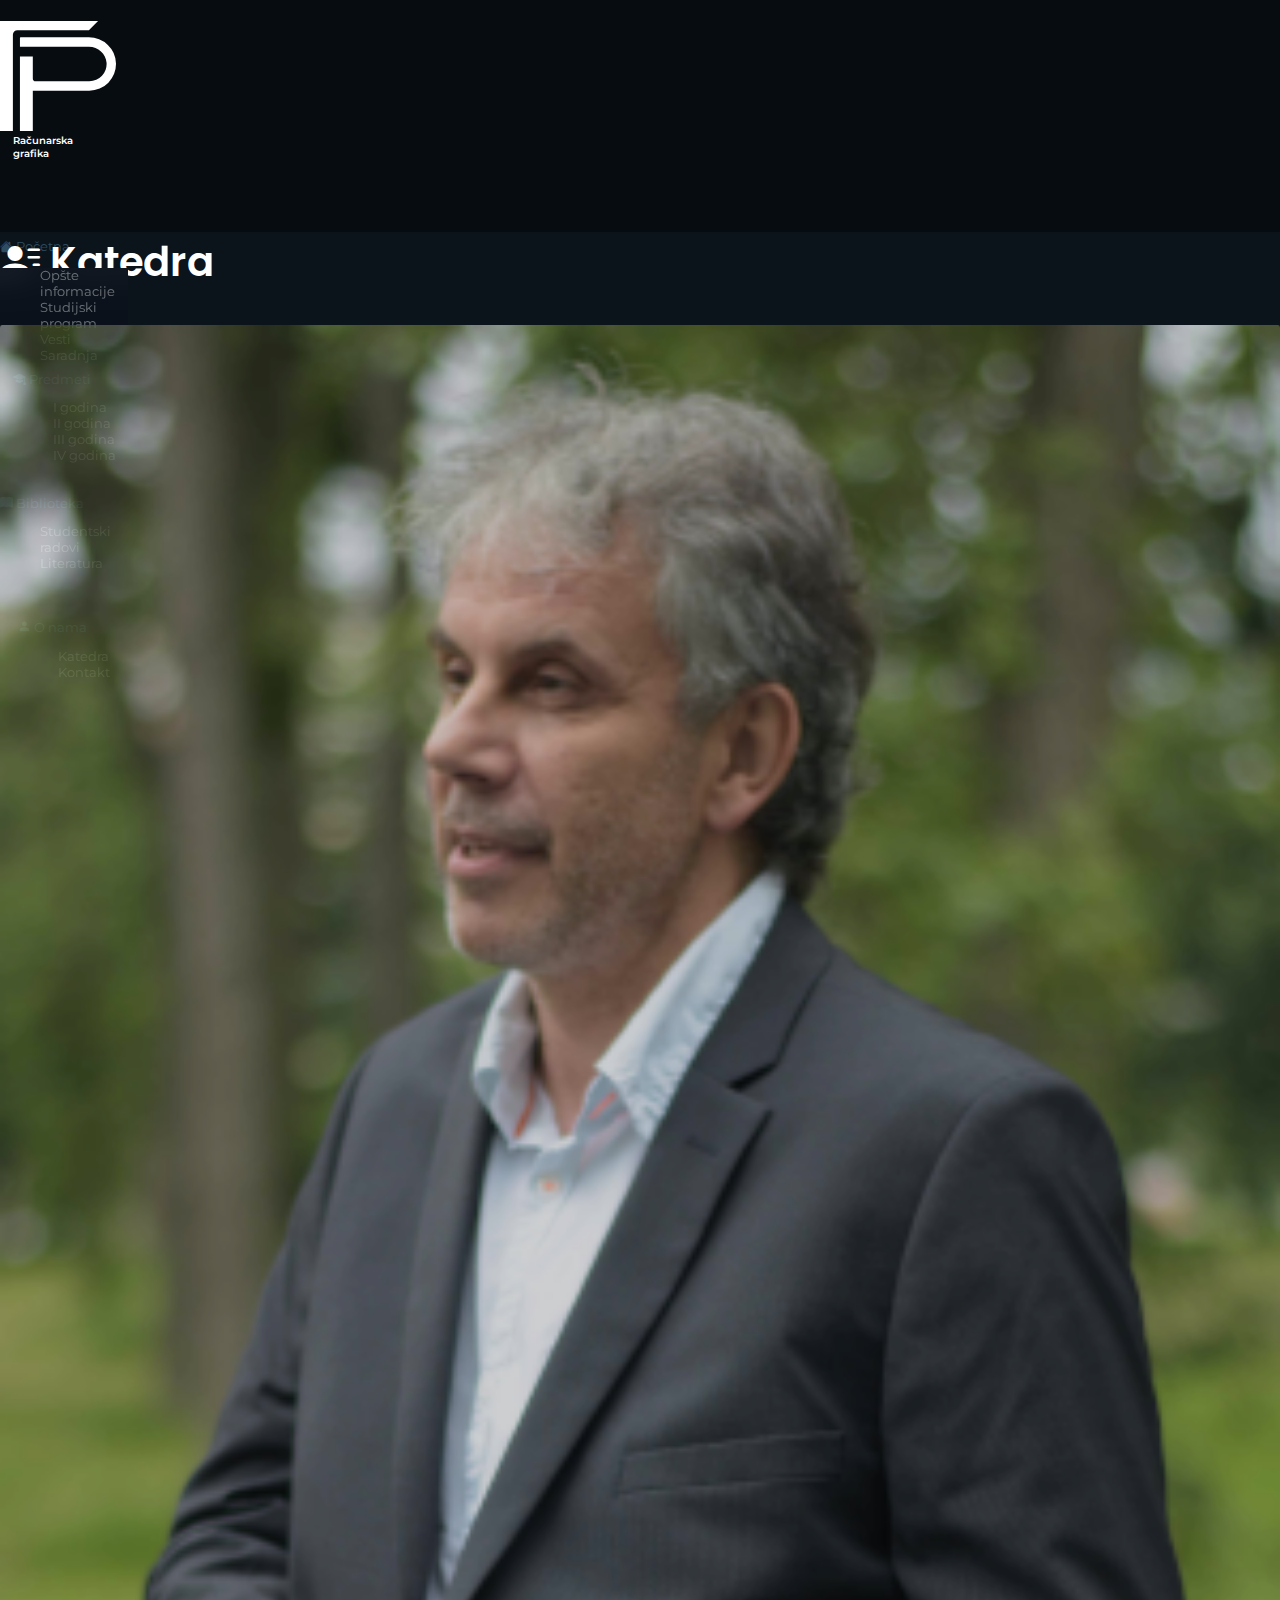
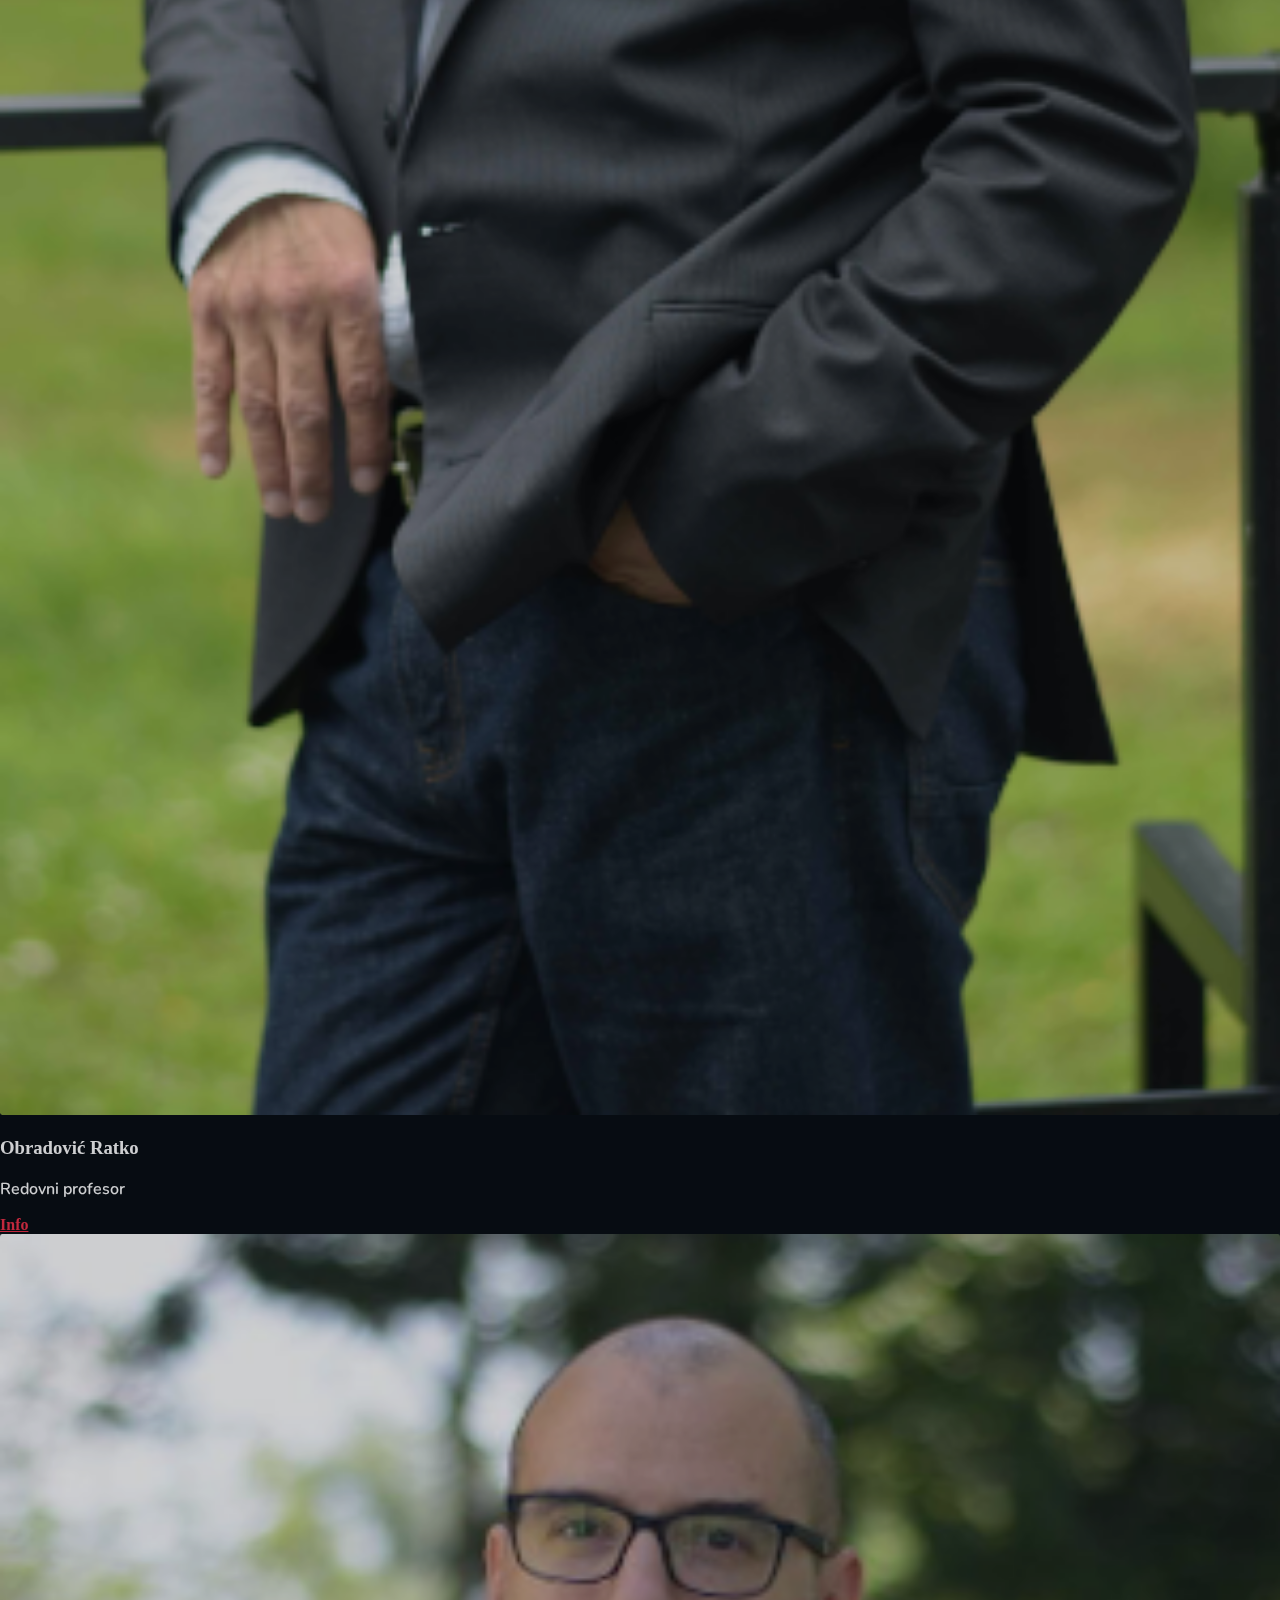
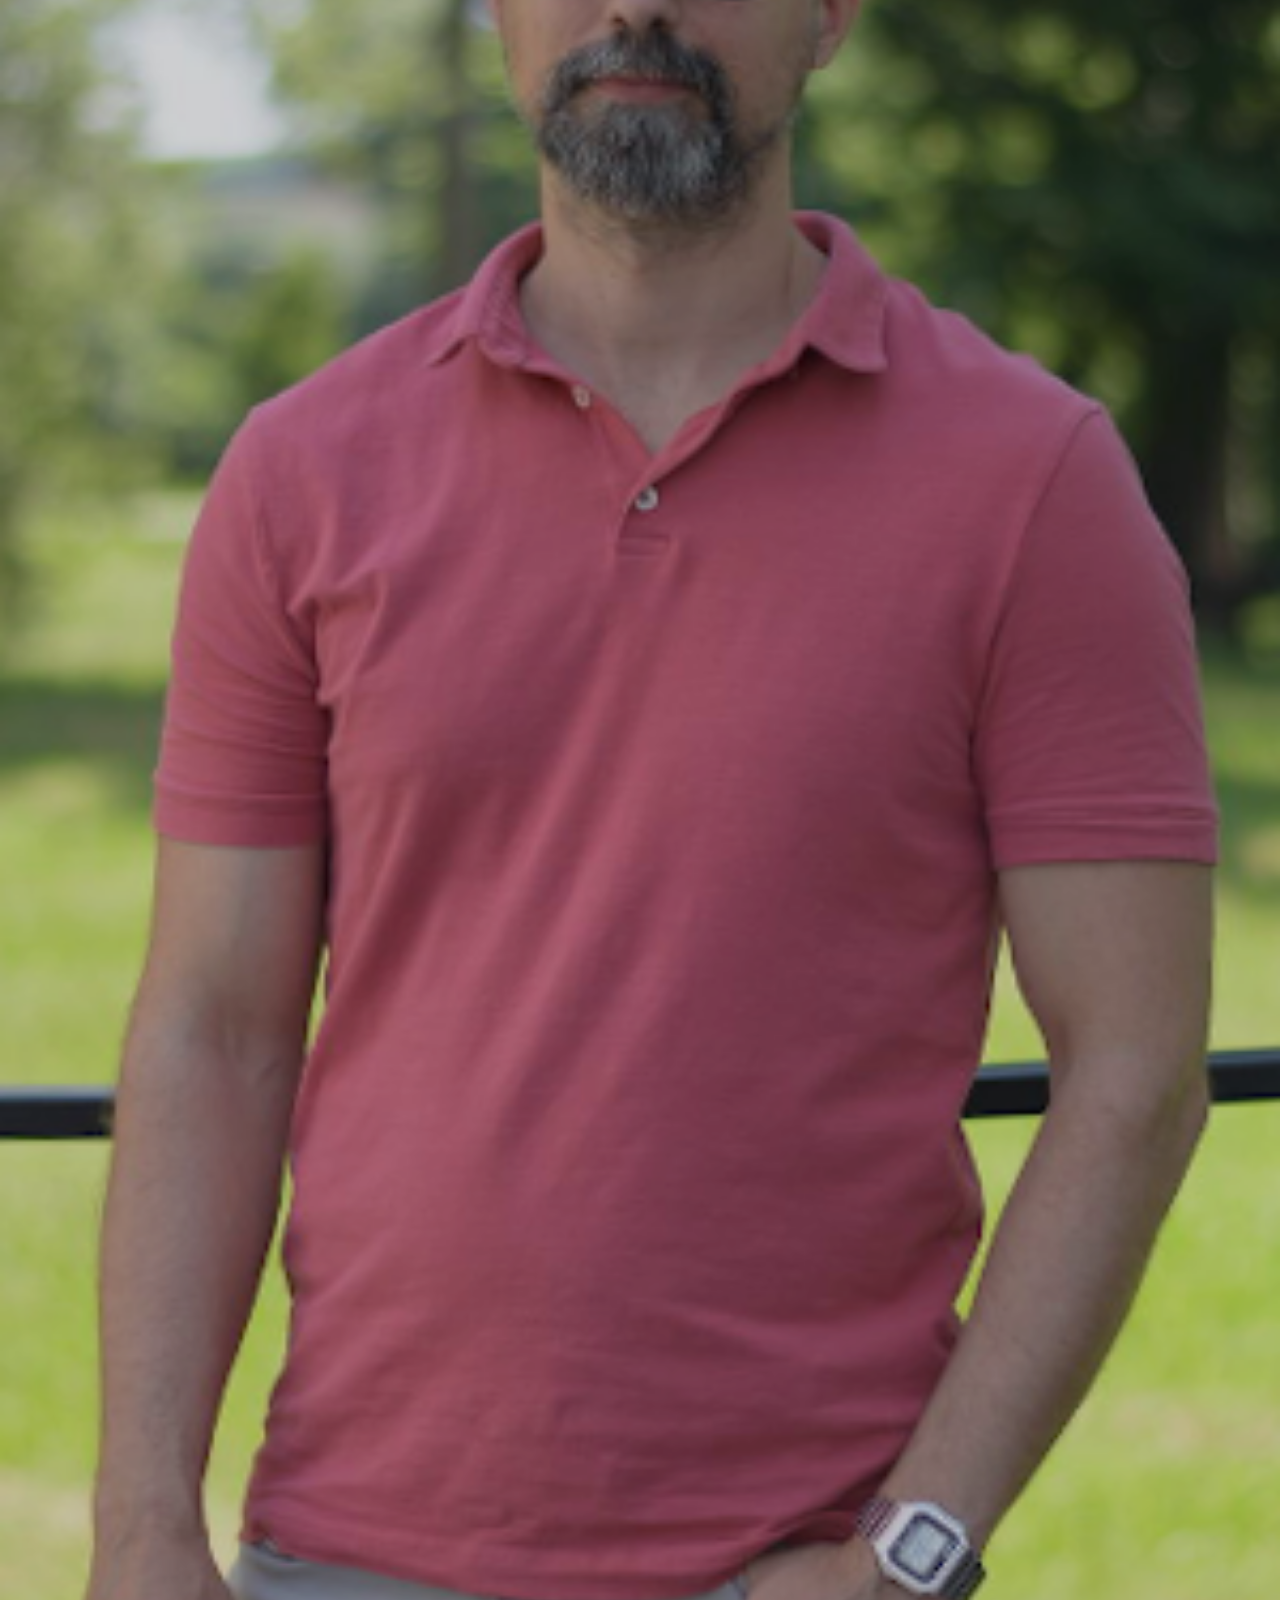
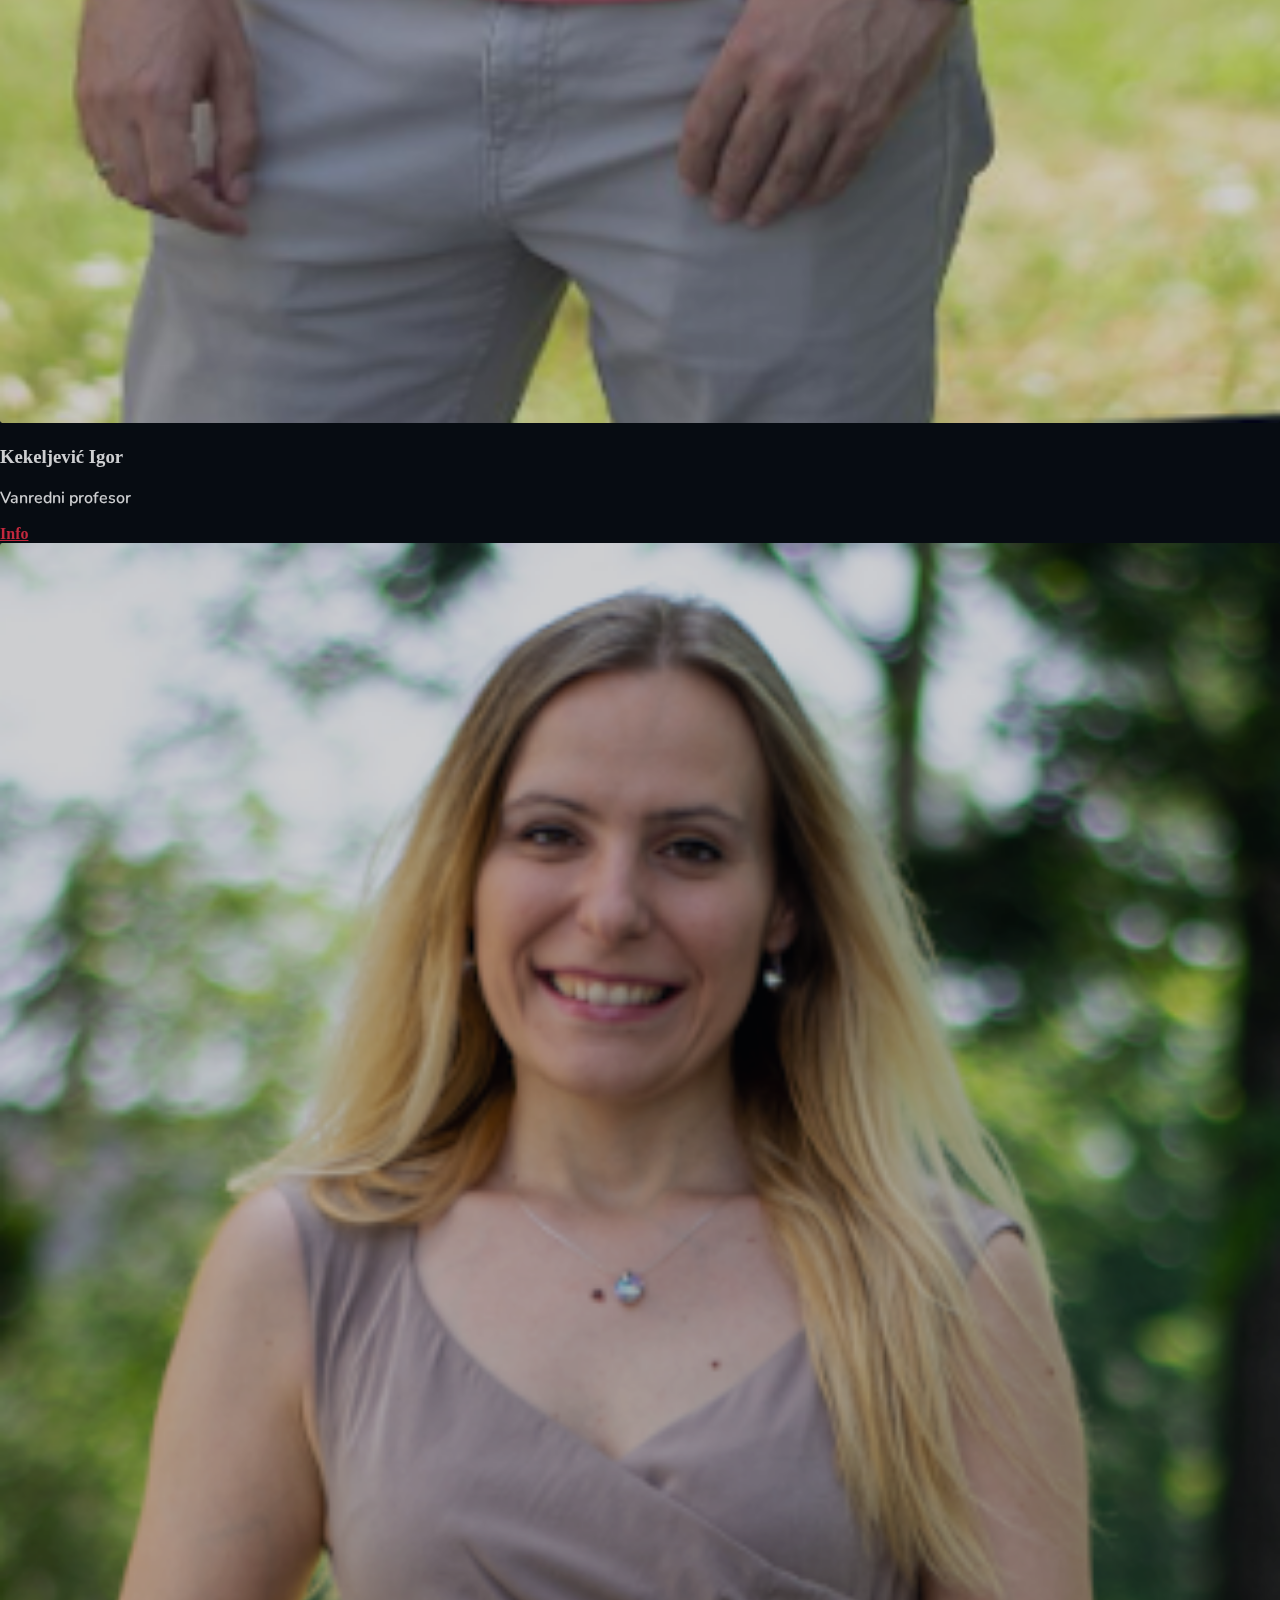
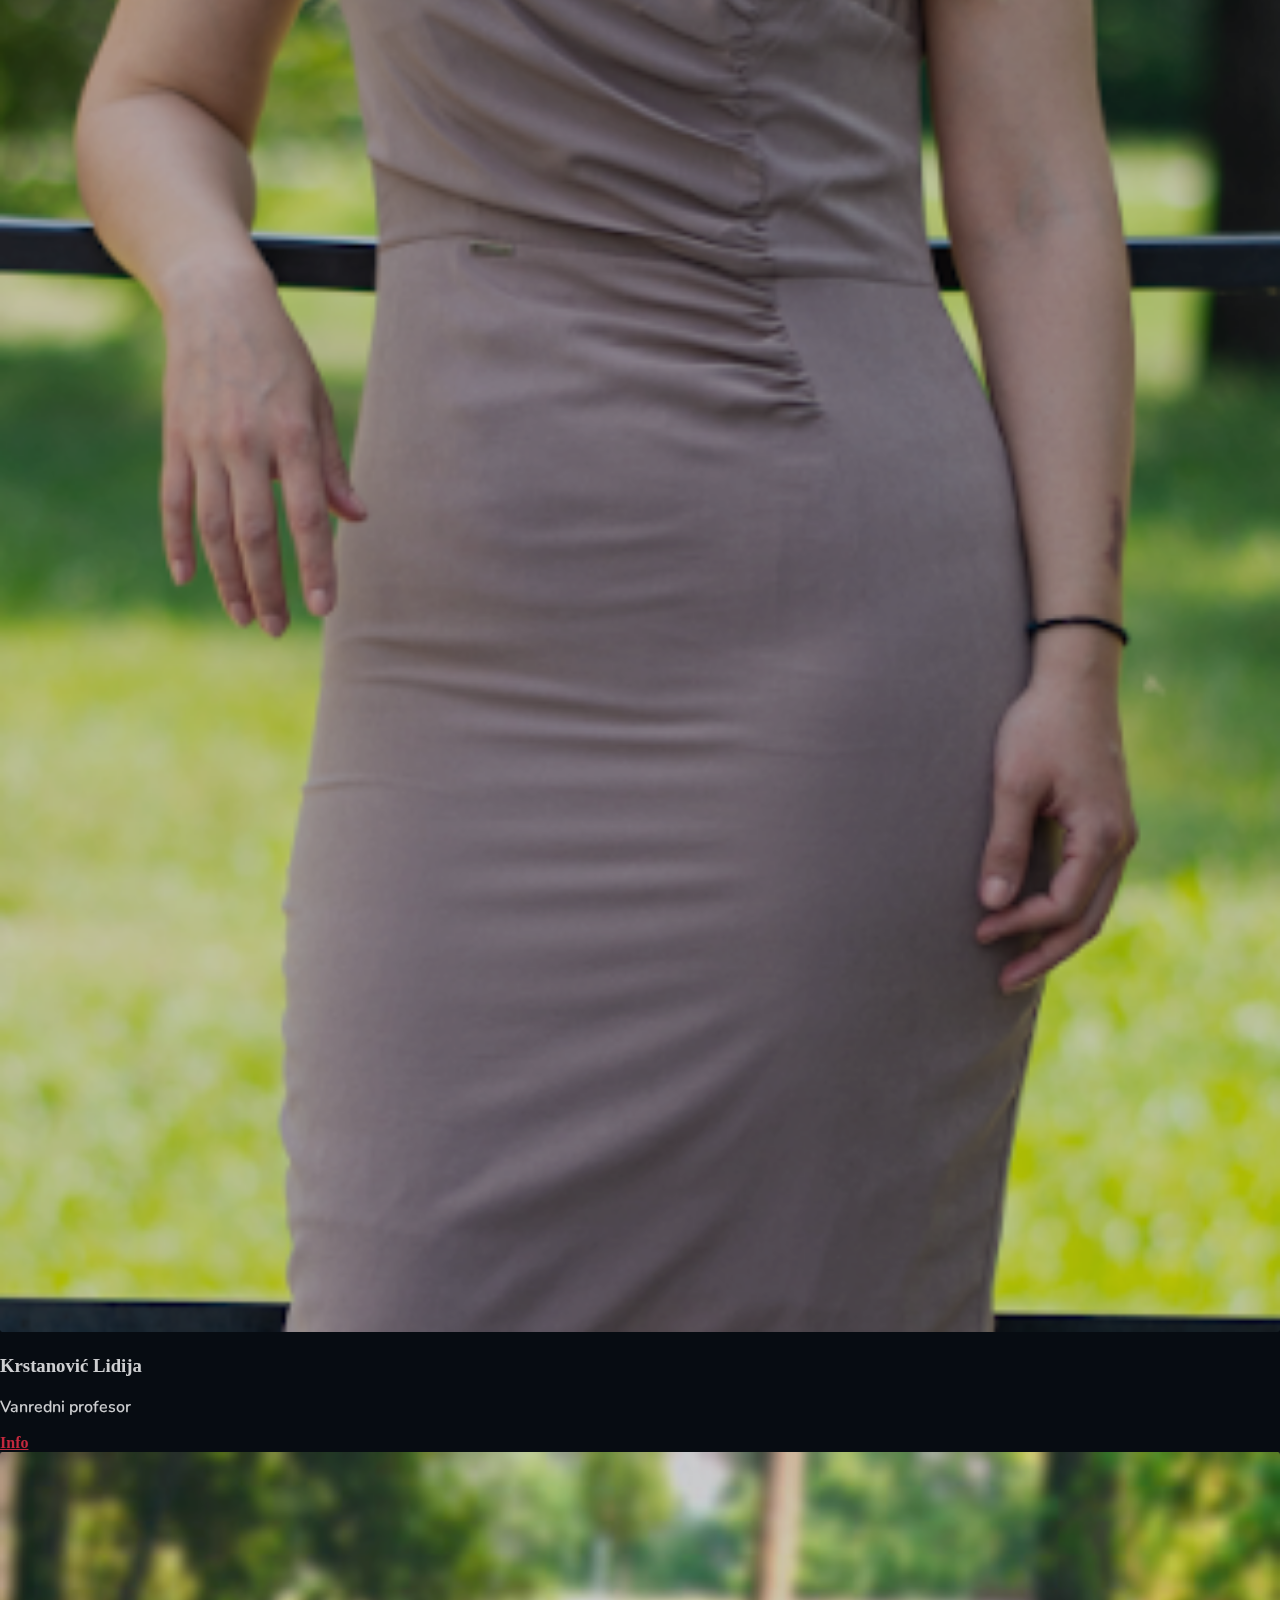
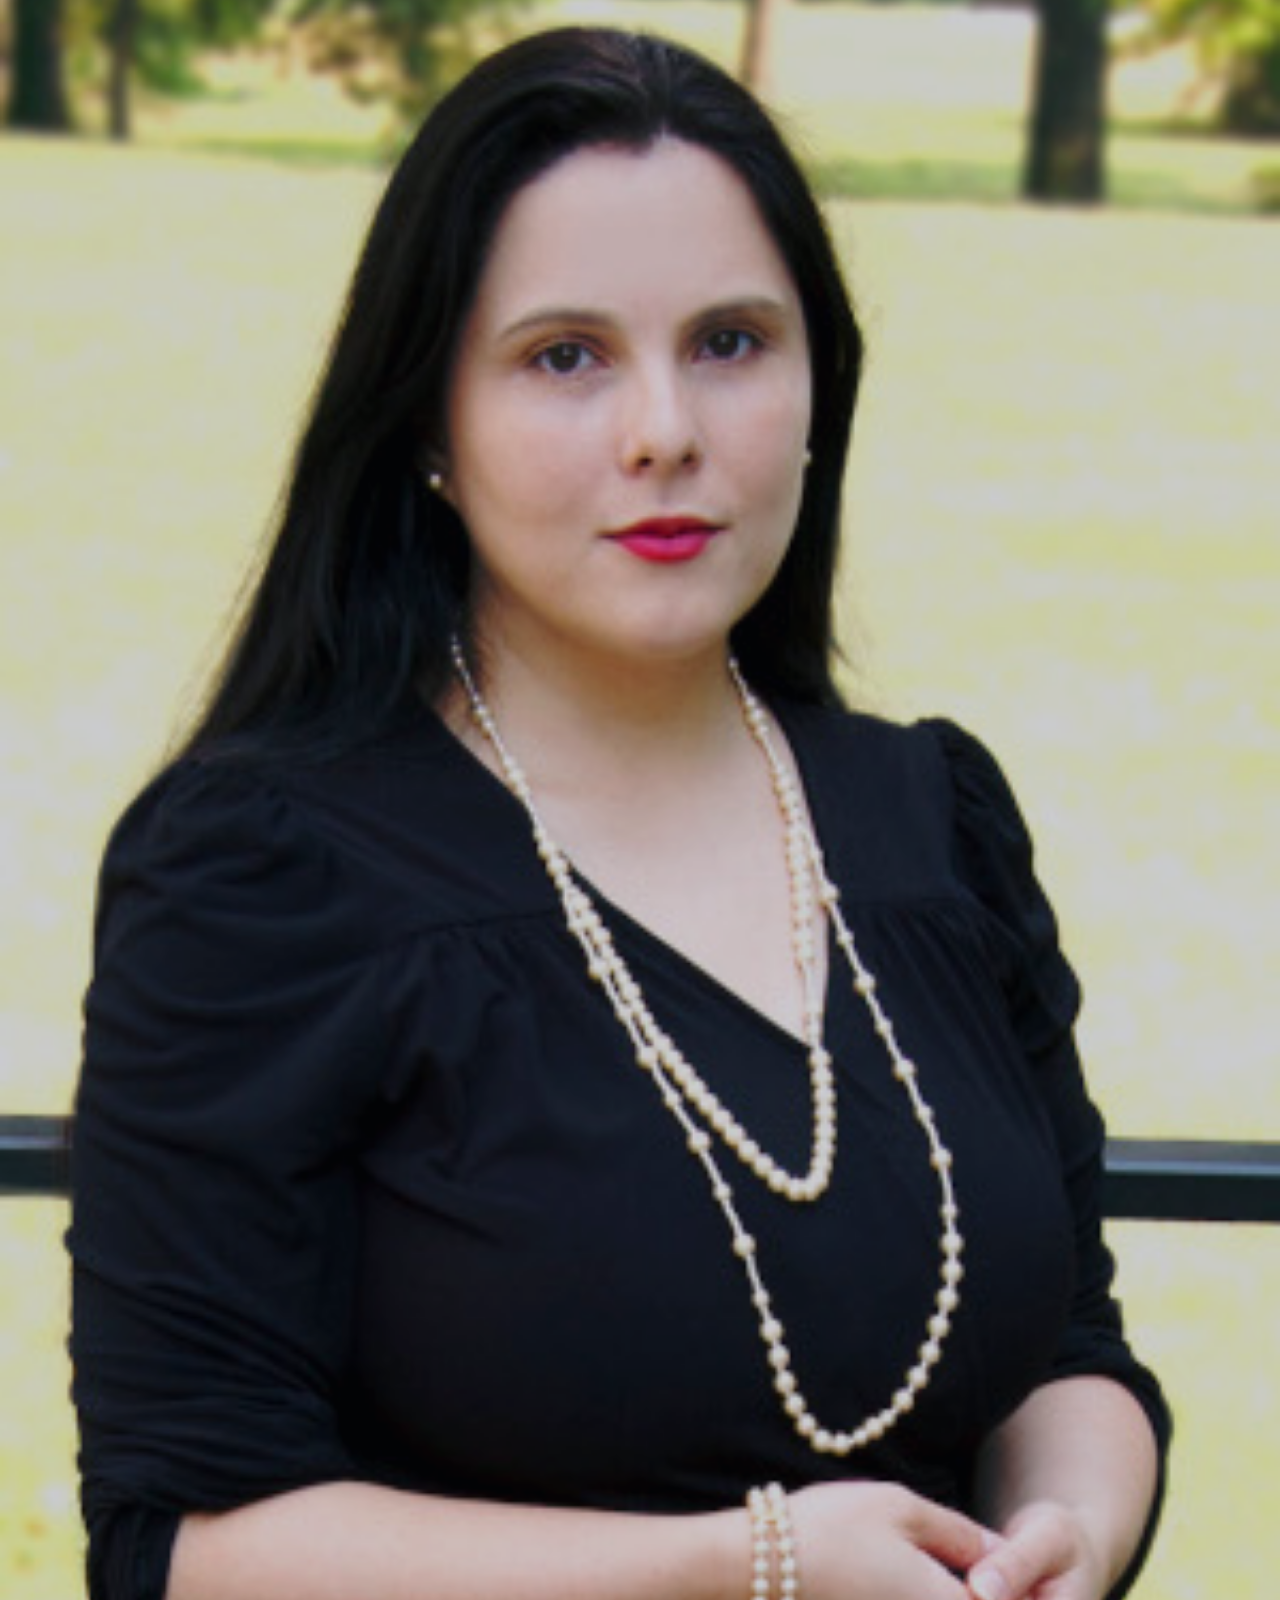
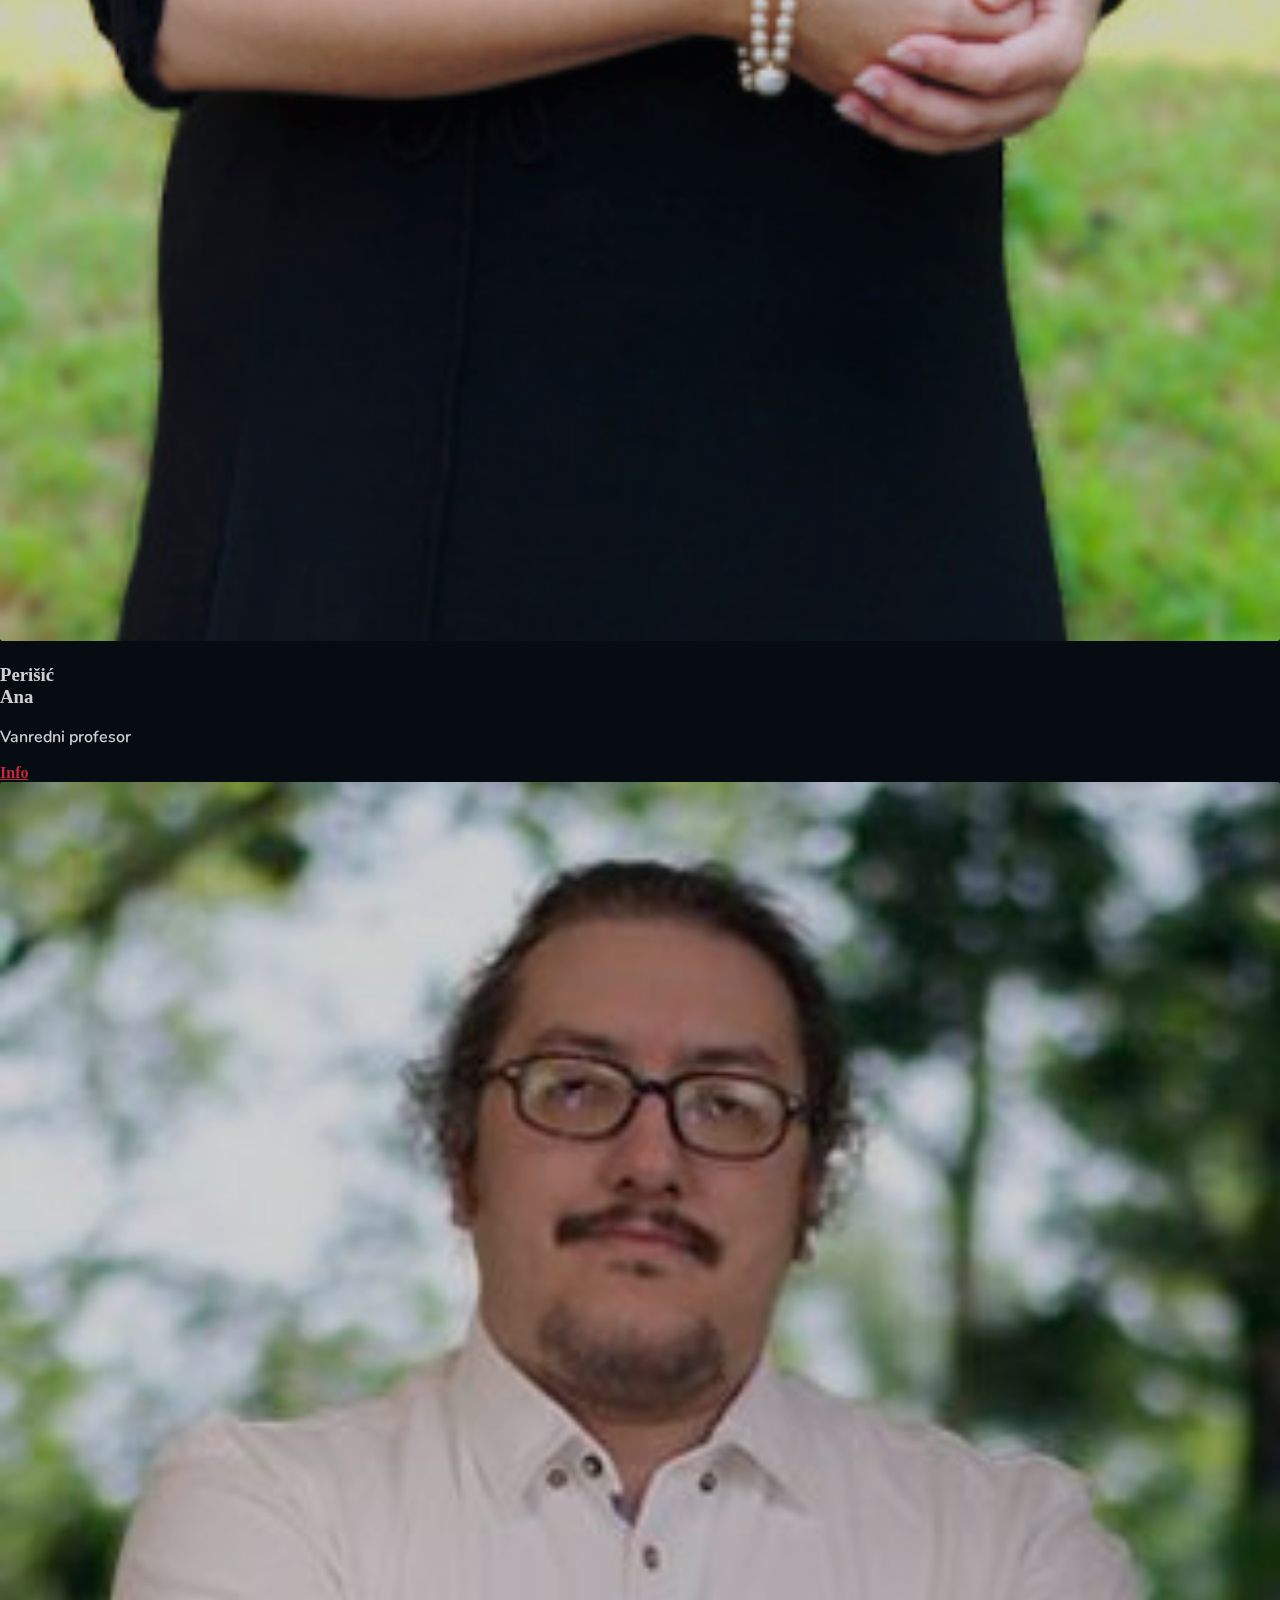
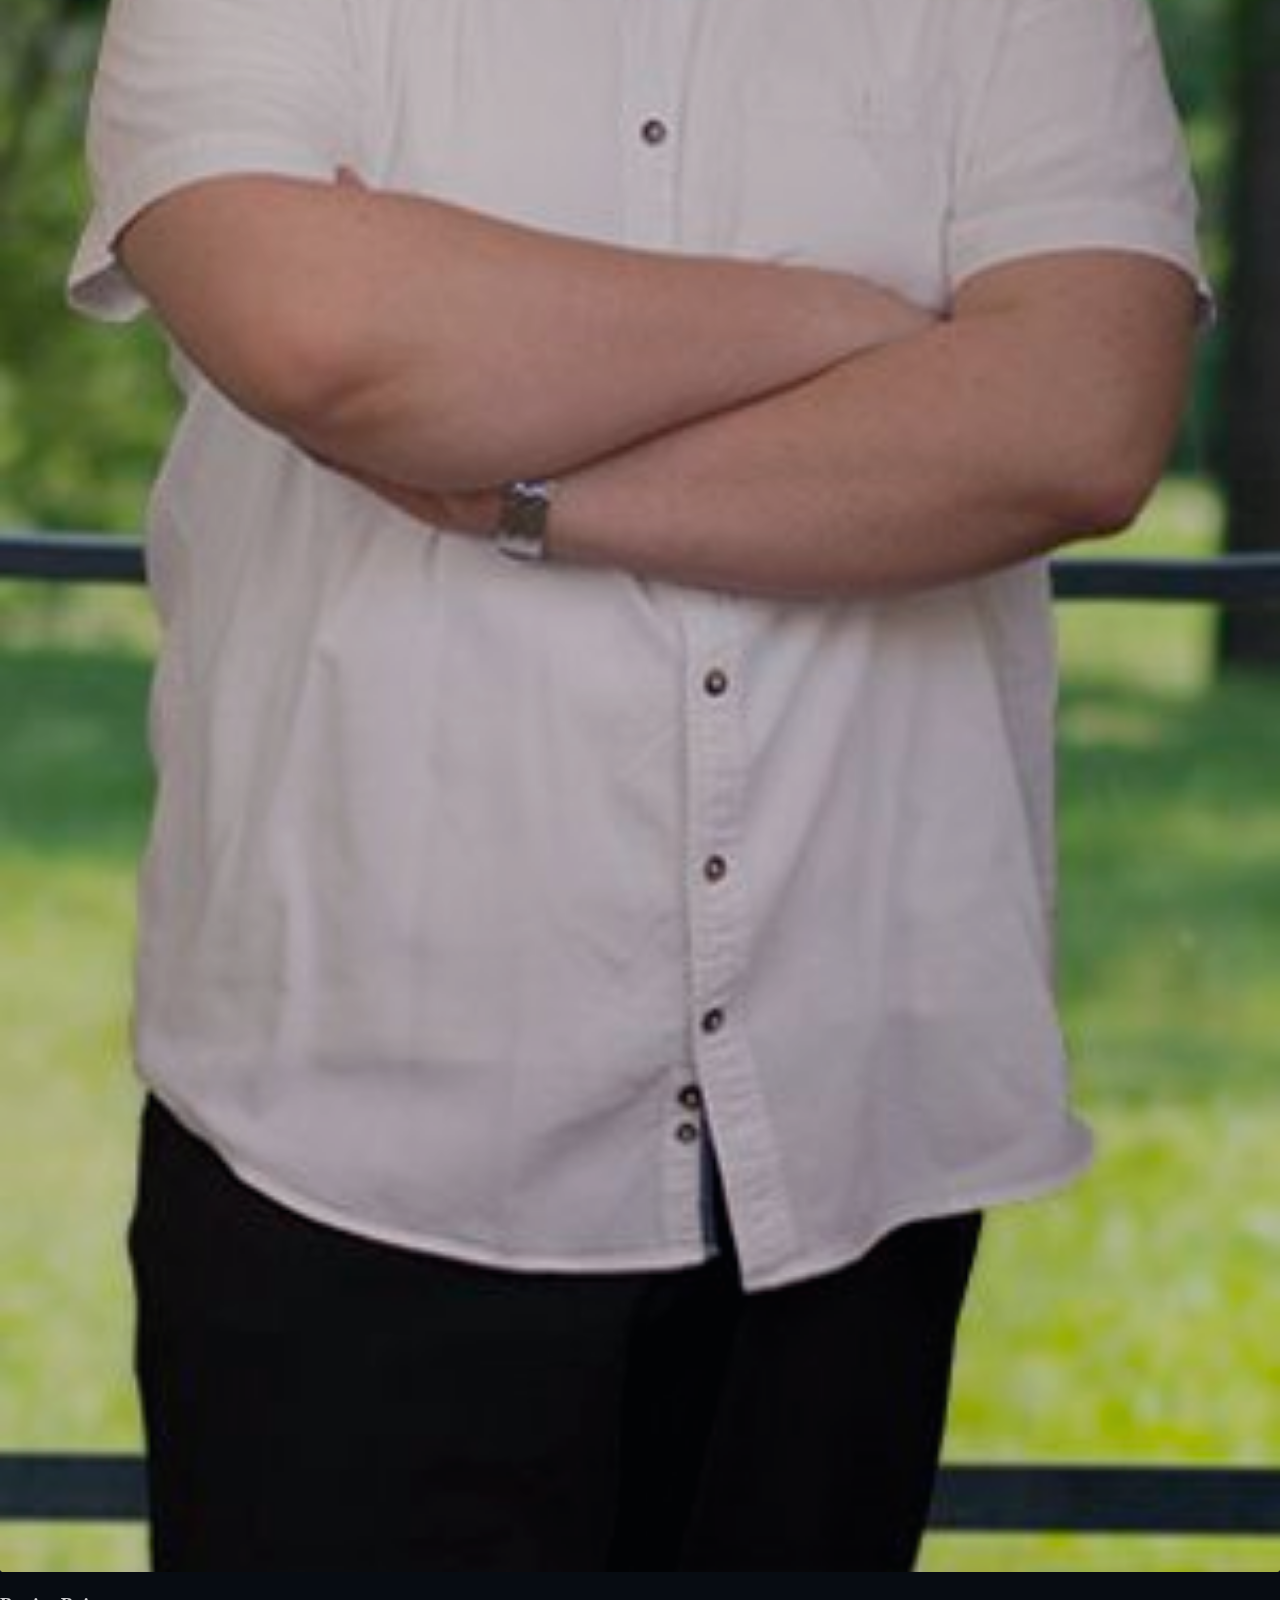
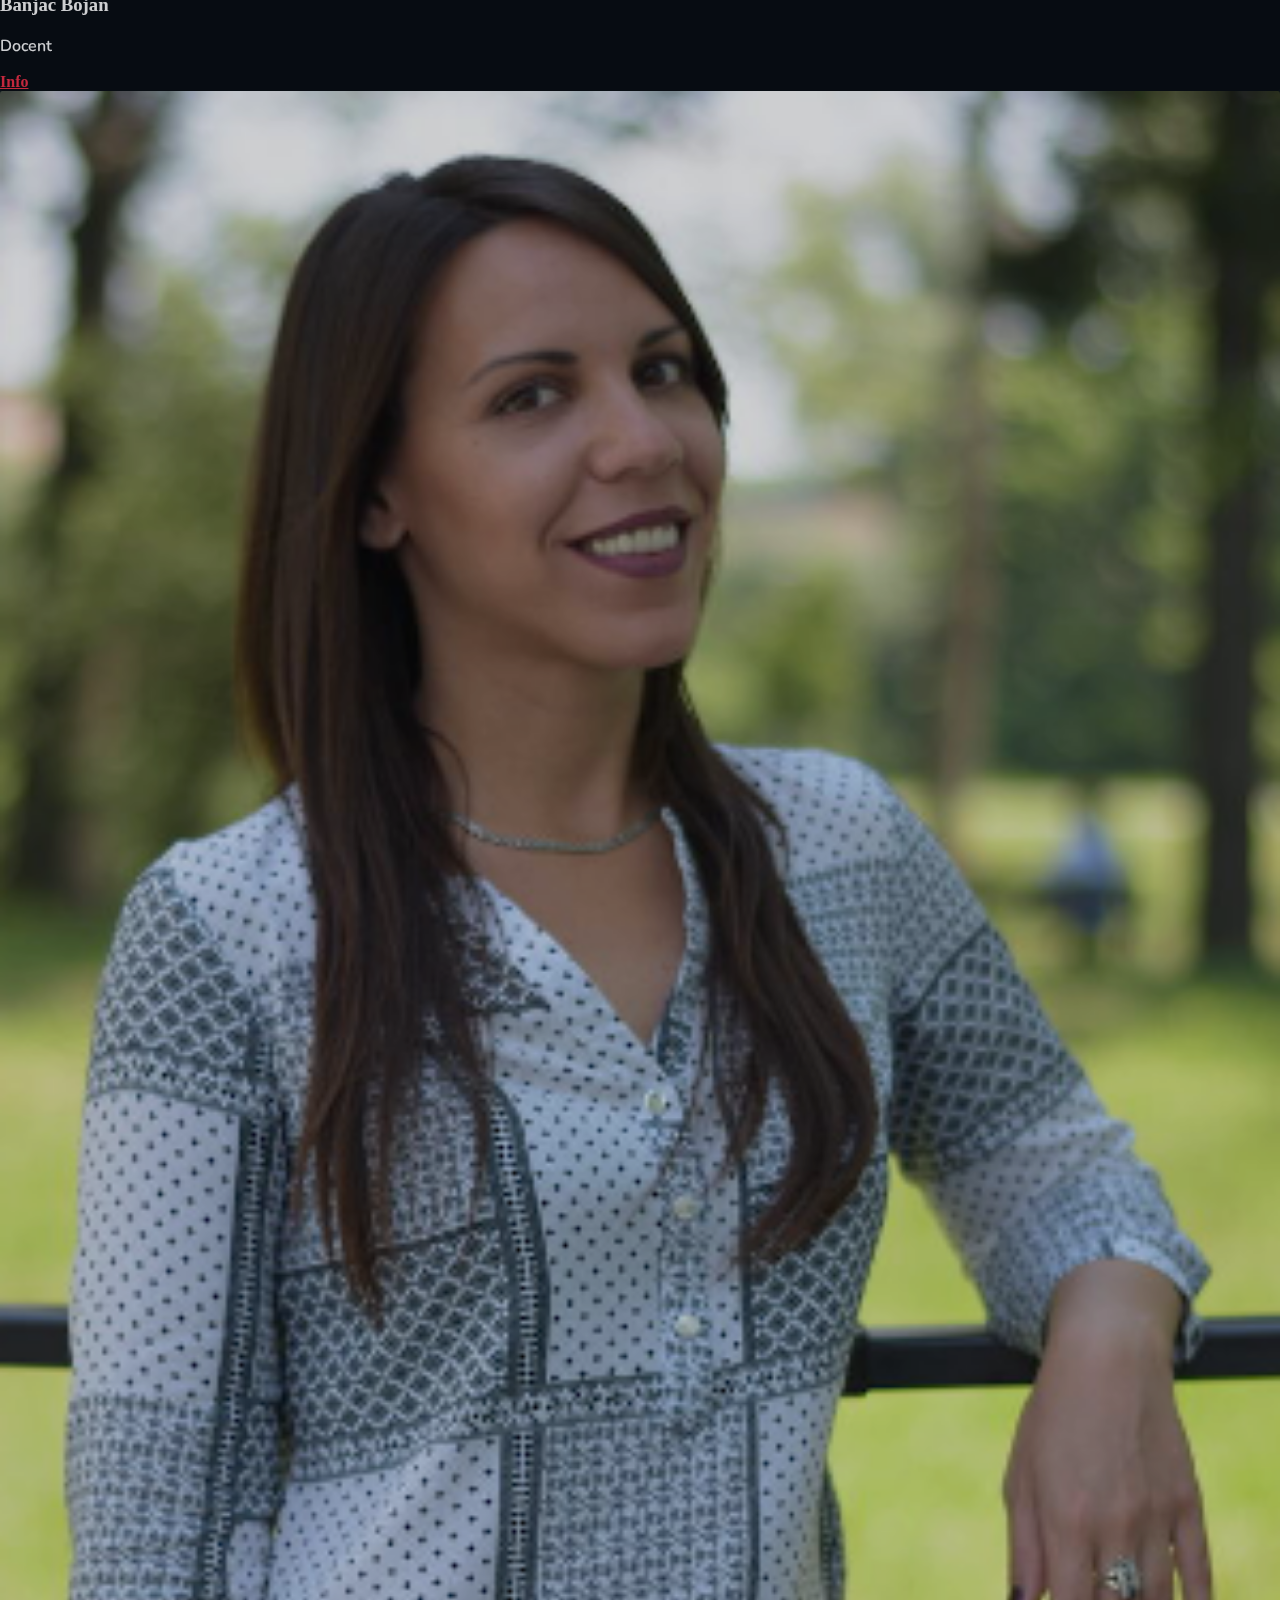
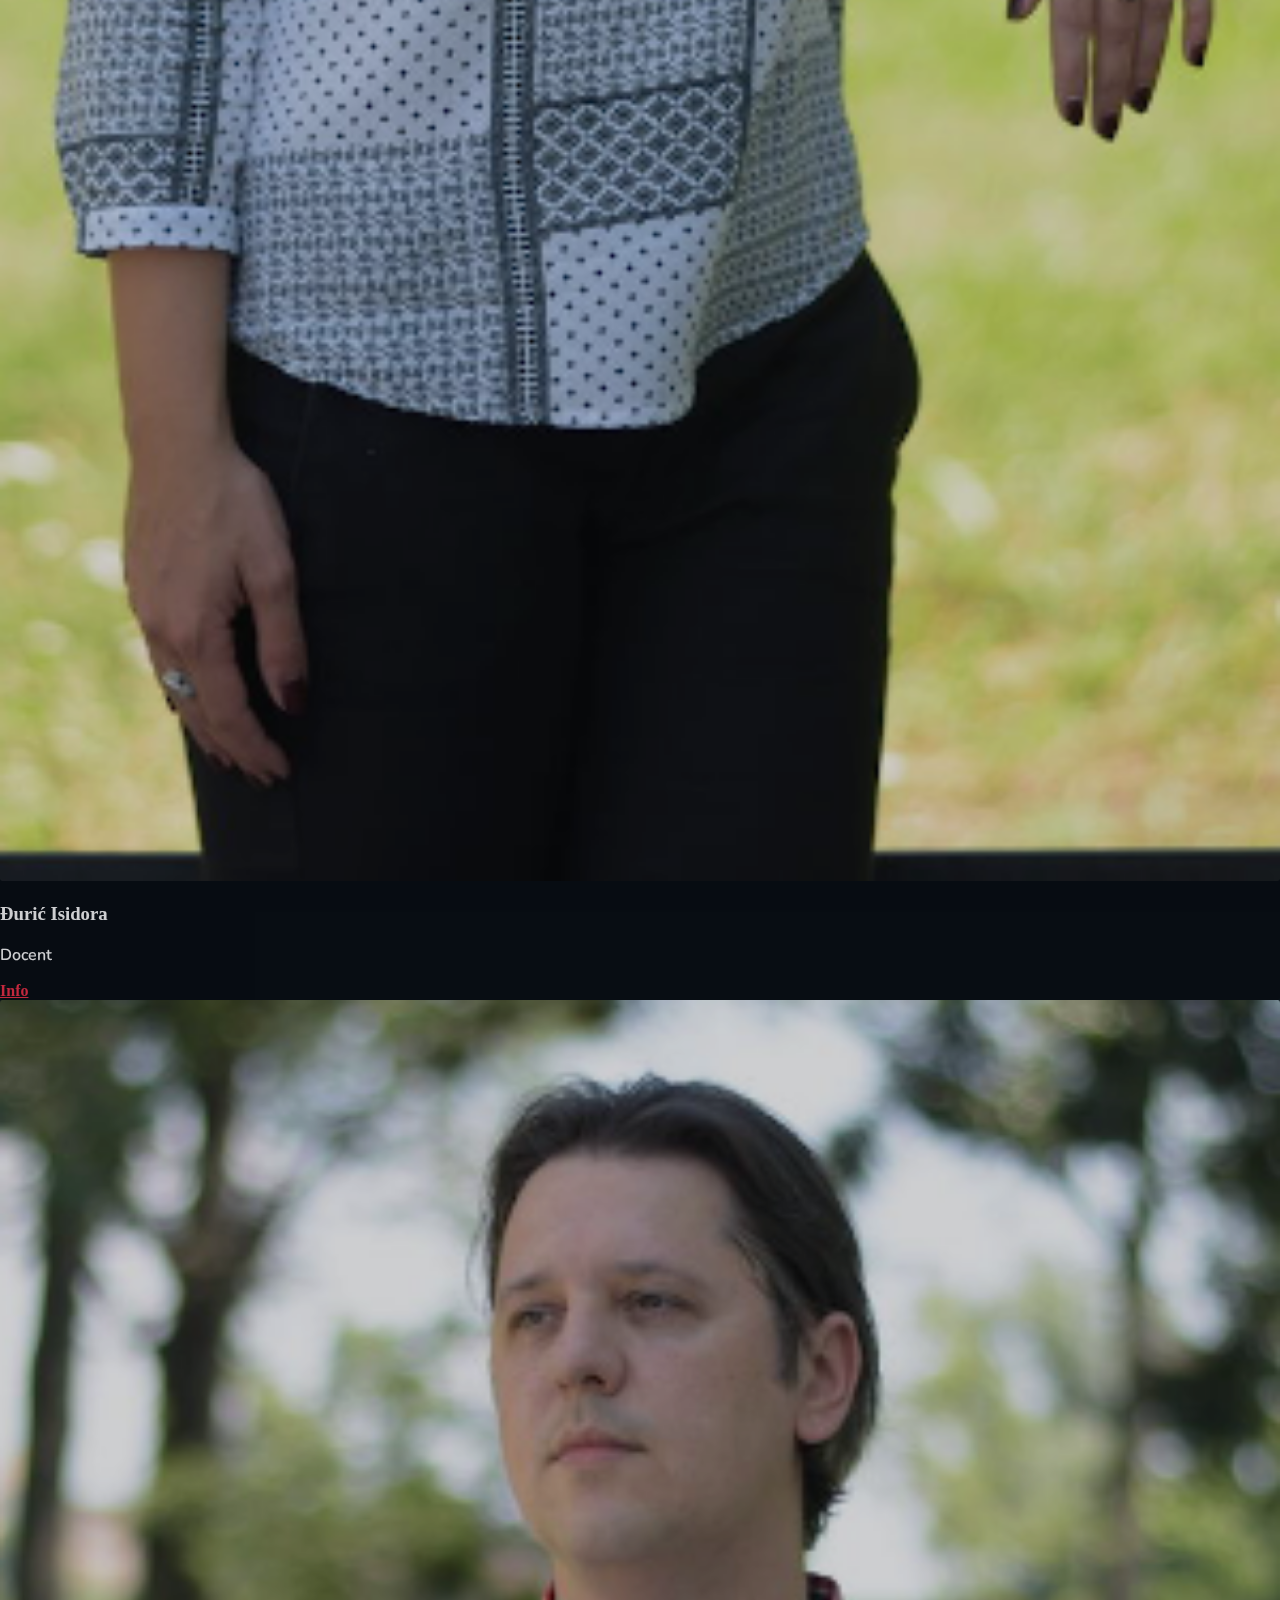
<file: katedra.html>
<!DOCTYPE html>
<html lang="en">
<head>
    <meta charset="UTF-8">
    <link rel="stylesheet" href="style.css">
    <title>Katedra • Računarska grafika</title>
    <link rel="icon" href="logos/logo_icon_32.png">

    <!-- Montserrat font--> 
    <link rel="preconnect" href="https://fonts.googleapis.com">
    <link rel="preconnect" href="https://fonts.gstatic.com" crossorigin>
    <link href="https://fonts.googleapis.com/css2?family=Agbalumo&family=Bebas+Neue&family=Jura:wght@300;400;500;600;700&family=Montserrat:ital,wght@0,100;0,200;0,300;0,400;0,500;0,600;0,700;0,800;0,900;1,100;1,200;1,300;1,400;1,500;1,600;1,700;1,800;1,900&family=Nunito:ital,wght@0,200;0,300;0,400;0,500;0,600;0,700;0,800;0,900;0,1000;1,200;1,300;1,400;1,500;1,600;1,700;1,800;1,900;1,1000&family=Open+Sans&family=Overpass:ital,wght@0,100;0,200;0,300;0,400;0,500;0,600;0,700;0,800;0,900;1,100;1,200;1,300;1,400;1,500;1,600;1,700;1,800;1,900&family=Roboto:wght@400;500;700&display=swap" rel="stylesheet">

    <!-- Poppins font--> 
    <link rel="preconnect" href="https://fonts.googleapis.com">
    <link rel="preconnect" href="https://fonts.gstatic.com" crossorigin>
    <link href="https://fonts.googleapis.com/css2?family=Bebas+Neue&family=Overpass:ital,wght@0,100;0,200;0,300;0,400;0,500;0,600;0,700;0,800;0,900;1,100;1,200;1,300;1,400;1,500;1,600;1,700;1,800;1,900&family=Poppins:ital,wght@0,100;0,200;0,300;0,400;0,500;0,600;0,700;0,800;0,900;1,100;1,200;1,300;1,400;1,500;1,600;1,700;1,800;1,900&display=swap" rel="stylesheet">

    <!-- Nunito font-->
    <link rel="preconnect" href="https://fonts.googleapis.com">
    <link rel="preconnect" href="https://fonts.gstatic.com" crossorigin>
    <link href="https://fonts.googleapis.com/css2?family=Agbalumo&family=Jura:wght@300;400;500;600;700&family=Montserrat&family=Nunito:ital,wght@0,200;0,300;0,400;0,500;0,600;0,700;0,800;0,900;0,1000;1,200;1,300;1,400;1,500;1,600;1,700;1,800;1,900;1,1000&family=Open+Sans&family=Roboto:wght@400;500;700&display=swap" rel="stylesheet">

    <!-- Bootstrap--> 
    <link href="https://cdn.jsdelivr.net/npm/bootstrap@5.3.2/dist/css/bootstrap.min.css" rel="stylesheet" integrity="sha384-T3c6CoIi6uLrA9TneNEoa7RxnatzjcDSCmG1MXxSR1GAsXEV/Dwwykc2MPK8M2HN" crossorigin="anonymous">
    <link rel="stylesheet" href="https://cdn.jsdelivr.net/npm/bootstrap-icons@1.11.3/font/bootstrap-icons.min.css">

    <!-- Mila Srdjevic AI 54/2021 -->
    <!-- Sara Mitricevic AI 24/2021 -->
    <!-- Mirko Pacavra AI 29/2021 -->
</head>
<body>
    <!-- Navbar -->
    <div class="navigacija container-fluid d-flex justify-content-between fixed-top navPozadina">

        <a href="index.html" class="navLogoContainer d-flex">
            <div class="logoPolovina"></div>
            <div class="naslovPolovina d-flex">
                <div id="logoAnimacija">Računarska<br>grafika
                </div>
            </div>
        </a>

        <div class="navPagesContainer d-flex justify-content-evenly">
            <div class="navButtonContainer">
                <li class="nav-item dropdown currentPage">
                    <a class="nav-link dropdown-toggle" href="index.html" role="button" data-bs-toggle="dropdown"><i class="bi bi-house-fill"></i> Početna</a>
                    <ul class="dropdown-menu">
                        <li><a class="dropdown-item" href="index.html">Opšte informacije</a></li>
                        <li><a class="dropdown-item" href="studijskiprogram.html">Studijski program</a></li>
                        <li><a class="dropdown-item" href="vesti.html">Vesti</a></li>
                        <li><a class="dropdown-item" href="saradnja.html">Saradnja</a></li>
                    </ul>
                </li>
            </div>
            <div class="navButtonContainer">
                <li class="nav-item dropdown">
                    <a class="nav-link dropdown-toggle" role="button" data-bs-toggle="dropdown"><i class="bi bi-mortarboard-fill"></i> Predmeti</a>
                    <ul class="dropdown-menu">
                        <li><a class="dropdown-item" href="godina1.html">I godina</a></li>
                        <li><a class="dropdown-item" href="godina2.html">II godina</a></li>
                        <li><a class="dropdown-item" href="godina3.html">III godina</a></li>
                        <li><a class="dropdown-item" href="godina4.html">IV godina</a></li>
                    </ul>
                </li>
            </div>
            <div class="navButtonContainer">
                <li class="nav-item dropdown">
                    <a class="nav-link dropdown-toggle" role="button" data-bs-toggle="dropdown"><i class="bi bi-book-fill"></i> Biblioteka</a>
                    <ul class="dropdown-menu">
                        <li><a class="dropdown-item" href="studentskiradovi.html">Studentski radovi</a></li>
                        <li><a class="dropdown-item" href="literatura.html">Literatura</a></li>
                    </ul>
                </li>
            </div>
            <div class="navButtonContainer">
                <li class="nav-item dropdown">
                    <a class="nav-link dropdown-toggle" role="button" data-bs-toggle="dropdown"><i class="bi bi-person-fill"></i> O nama</a>
                    <ul class="dropdown-menu">
                        <li><a class="dropdown-item" href="katedra.html">Katedra</a></li>
                        <li><a class="dropdown-item" href="kontakt.html">Kontakt</a></li>
                    </ul>
                </li>
            </div>
        </div>
    </div>

    

    <!-- Sadrzaj -->
    <section id="vestiSection01" class="prozor-dark">

        <div class="vesti-naslov container-fluid p-5 pb-0">
            <h2 class="display-6 prozor-naslov"><i class="bi bi-person-lines-fill"></i> Katedra</h2>
        </div>
        
        <div class="container-fluid my-4 pb-5">
            <div class="row">

                <div class="col-sm-2">
                    <div class="m-4 kartica-container katedra-kartica">
                        <div class="card">
                            <img class="card-img-top" src="imagesUI/katedra/Ratko.png" alt="Slika profesora/asistenta">
                            <div class="card-body">
                              <h3 class="card-title">Obradović Ratko</h3>
                              <p class="card-text">Redovni profesor</p>
                              <a target="_blank" href="http://www.racunarska-grafika.com/images/attachments/katedra/RatkoObradovic_CV_2017.pdf" class="btn btn-primary px-5 py-2">Info</a>
                            </div>
                          </div>
                    </div>
                </div>
                <div class="col-sm-2">
                    <div class="m-4 kartica-container katedra-kartica">
                        <div class="card">
                            <img class="card-img-top" src="imagesUI/katedra/Keki.png" alt="Slika profesora/asistenta">
                            <div class="card-body">
                              <h3 class="card-title">Kekeljević Igor</h3>
                              <p class="card-text">Vanredni profesor</p>
                              <a target="_blank" href="https://www.racunarska-grafika.com/images/attachments/katedra/kekeljevic_CV.pdf" class="btn btn-primary px-5 py-2">Info</a>
                            </div>
                          </div>
                    </div>
                </div>
                <div class="col-sm-2">
                    <div class="m-4 kartica-container katedra-kartica">
                        <div class="card">
                            <img class="card-img-top" src="imagesUI/katedra/Lidija.png" alt="Slika profesora/asistenta">
                            <div class="card-body">
                              <h3 class="card-title">Krstanović Lidija</h3>
                              <p class="card-text">Vanredni profesor</p>
                              <a target="_blank" href="https://www.racunarska-grafika.com/images/attachments/katedra/Lidija_Krstanovic_CV.pdf" class="btn btn-primary px-5 py-2">Info</a>
                            </div>
                          </div>
                    </div>
                </div>
                <div class="col-sm-2">
                    <div class="m-4 kartica-container katedra-kartica">
                        <div class="card">
                            <img class="card-img-top" src="imagesUI/katedra/Ana.jpg" alt="Slika profesora/asistenta">
                            <div class="card-body">
                              <h3 class="card-title">Perišić<br> Ana</h3>
                              <p class="card-text">Vanredni profesor</p>
                              <a target="_blank" href="https://www.racunarska-grafika.com/images/attachments/katedra/Ana_Perisic_CV.pdf" class="btn btn-primary px-5 py-2">Info</a>
                            </div>
                          </div>
                    </div>
                </div>
                <div class="col-sm-2">
                    <div class="m-4 kartica-container katedra-kartica">
                        <div class="card">
                            <img class="card-img-top" src="imagesUI/katedra/Bojan.jpg" alt="Slika profesora/asistenta">
                            <div class="card-body">
                              <h3 class="card-title">Banjac Bojan</h3>
                              <p class="card-text">Docent</p>
                              <a target="_blank" href="https://www.racunarska-grafika.com/images/attachments/katedra/Bojan_Banjac_CV%20.pdf" class="btn btn-primary px-5 py-2">Info</a>
                            </div>
                          </div>
                    </div>
                </div>
                <div class="col-sm-2">
                    <div class="m-4 kartica-container katedra-kartica">
                        <div class="card">
                            <img class="card-img-top" src="imagesUI/katedra/Isidora.png" alt="Slika profesora/asistenta">
                            <div class="card-body">
                              <h3 class="card-title">Đurić Isidora</h3>
                              <p class="card-text">Docent</p>
                              <a target="_blank" href="https://www.racunarska-grafika.com/images/attachments/katedra/IsidoraDjuricCV20190424.pdf" class="btn btn-primary px-5 py-2">Info</a>
                            </div>
                          </div>
                    </div>
                </div>
                <div class="col-sm-2">
                    <div class="m-4 kartica-container katedra-kartica">
                        <div class="card">
                            <img class="card-img-top" src="imagesUI/katedra/Kuzmy.png" alt="Slika profesora/asistenta">
                            <div class="card-body">
                              <h3 class="card-title">Kuzmanović Nenad</h3>
                              <p class="card-text">Docent</p>
                              <a target="_blank" href="https://www.racunarska-grafika.com/images/attachments/katedra/Nenad_Kuzmanovic_CV.pdf" class="btn btn-primary px-5 py-2">Info</a>
                            </div>
                          </div>
                    </div>
                </div>
                <div class="col-sm-2">
                    <div class="m-4 kartica-container katedra-kartica">
                        <div class="card">
                            <img class="card-img-top" src="imagesUI/katedra/Ivana.png" alt="Slika profesora/asistenta">
                            <div class="card-body">
                              <h3 class="card-title">Vasiljević Ivana</h3>
                              <p class="card-text">Docent</p>
                              <a target="_blank" href="https://www.racunarska-grafika.com/images/attachments/katedra/IvanaVasiljevic_CV.pdf" class="btn btn-primary px-5 py-2">Info</a>
                            </div>
                          </div>
                    </div>
                </div>
                <div class="col-sm-2">
                    <div class="m-4 kartica-container katedra-kartica">
                        <div class="card">
                            <img class="card-img-top" src="imagesUI/katedra/default-she.svg" alt="Slika profesora/asistenta">
                            <div class="card-body">
                              <h3 class="card-title">Golić<br>Sonja</h3>
                              <p class="card-text">Asistent-Master</p>
                            </div>
                          </div>
                    </div>
                </div>
                <div class="col-sm-2">
                    <div class="m-4 kartica-container katedra-kartica">
                        <div class="card">
                            <img class="card-img-top" src="imagesUI/katedra/default-he.svg" alt="Slika profesora/asistenta">
                            <div class="card-body">
                              <h3 class="card-title">Miščević Milan</h3>
                              <p class="card-text">Asistent-Master</p>
                            </div>
                          </div>
                    </div>
                </div>
                <div class="col-sm-2">
                    <div class="m-4 kartica-container katedra-kartica">
                        <div class="card">
                            <img class="card-img-top" src="imagesUI/katedra/default-he.svg" alt="Slika profesora/asistenta">
                            <div class="card-body">
                              <h3 class="card-title">Paunović Aleksa</h3>
                              <p class="card-text">Asistent-Master</p>
                            </div>
                          </div>
                    </div>
                </div>
                <div class="col-sm-2">
                    <div class="m-4 kartica-container katedra-kartica">
                        <div class="card">
                            <img class="card-img-top" src="imagesUI/katedra/default-she.svg" alt="Slika profesora/asistenta">
                            <div class="card-body">
                              <h3 class="card-title">Varga Marija</h3>
                              <p class="card-text">Asistent-Master</p>
                            </div>
                          </div>
                    </div>
                </div>
                <div class="col-sm-2">
                    <div class="m-4 kartica-container katedra-kartica">
                        <div class="card">
                            <img class="card-img-top" src="imagesUI/katedra/default-she.svg" alt="Slika profesora/asistenta">
                            <div class="card-body">
                              <h3 class="card-title">Bobić Aleksandra</h3>
                              <p class="card-text">Asistent-Master</p>
                            </div>
                          </div>
                    </div>
                </div>
                <div class="col-sm-2">
                    <div class="m-4 kartica-container katedra-kartica">
                        <div class="card">
                            <img class="card-img-top" src="imagesUI/katedra/default-he.svg" alt="Slika profesora/asistenta">
                            <div class="card-body">
                              <h3 class="card-title">Vujanović Miloš</h3>
                              <p class="card-text">Redovni profesor (Gostujući)</p>
                              <a target="_blank" href="https://www.racunarska-grafika.com/images/attachments/katedra/MilosVujanovic_CV2.pdf" class="btn btn-primary px-5 py-2">Info</a>
                            </div>
                          </div>
                    </div>
                </div>
                <div class="col-sm-2">
                    <div class="m-4 kartica-container katedra-kartica">
                        <div class="card">
                            <img class="card-img-top" src="imagesUI/katedra/default-he.svg" alt="Slika profesora/asistenta">
                            <div class="card-body">
                              <h3 class="card-title">Popkostantinović Branislav</h3>
                              <p class="card-text">Redovni profesor (Gostujući)</p>
                              <a target="_blank" href="https://www.racunarska-grafika.com/images/attachments/katedra/BranislavPopkonstantinovic_CV_FTN.pdf" class="btn btn-primary px-5 py-2">Info</a>
                            </div>
                          </div>
                    </div>
                </div>
                <div class="col-sm-2">
                    <div class="m-4 kartica-container katedra-kartica">
                        <div class="card">
                            <img class="card-img-top" src="imagesUI/katedra/default-he.svg" alt="Slika profesora/asistenta">
                            <div class="card-body">
                              <h3 class="card-title">Lazar Velički</h3>
                              <p class="card-text">Redovni profesor (Gostujući)</p>
                              <a target="_blank" href="https://www.racunarska-grafika.com/images/attachments/katedra/Velicki-CV-FTN.pdf" class="btn btn-primary px-5 py-2">Info</a>
                            </div>
                          </div>
                    </div>
                </div>
                
            </div>
            
        </div>
        
        
        
    </section>

    <!-- Footer -->
    <section class="container-fluid p-5" id="footer">
        <div class="row">
            <div class="col-sm-3">
                <img class="footerSlika  p-5 pb-0" src="logos/logotypeForm_dark.svg">
                <p class="p-5 pt-4 pb-4">Web stranica <font class="footer-markiran">Računarska grafika</font> je rađena sa ciljem da se predstavi novi potencijalni dizajn kroz grupni projekat na predmetu Web dizajn.</p>
            </div>
            <div class="col-sm-3"></div>
            <div class="col-sm">
                <h5 class="p-5 pb-4">Web stranicu radili:</h5>
                <p class="p-5 pt-0 pb-0 m-0">Mila Srđević AI 54/2021:</p>
                <a class="text-decoration-none p-5 pt-0" href="mailto:msrdjevic16@gmail.com"><font class="footer-markiran"><i class="bi bi-envelope-fill"></i></font> msrdjevic16@gmail.com</a>
                <p class="p-5 pt-2 pb-0 m-0">Sara Mitričević AI 24/2021:</p>
                <a class="text-decoration-none p-5 pt-0" href="mailto:saramitricevic@gmail.com"><font class="footer-markiran"><i class="bi bi-envelope-fill"></i></font> saramitricevic@gmail.com</a>
                <p class="p-5 pt-2 pb-0 m-0">Mirko Pačavra AI 29/2021:</p>
                <a class="text-decoration-none p-5 pt-0" href="mailto:mirkohunk@gmail.com"><font class="footer-markiran"><i class="bi bi-envelope-fill"></i></font> mirkohunk@gmail.com</a>
            </div>
            <div class="col-sm">
                <h5 class="p-5 pb-4">Fakultet Tehničkih Nauka</h5>
                <p class="p-5 pt-0"><font class="footer-markiran"><i class="bi bi-building-fill"></i></font> Departman za opšte discipline u tehnici
                <br><font class="footer-markiran"><i class="bi bi-geo-alt-fill"></i></font> Trg Dositeja Obradovića 6
                <br><font class="footer-markiran"><i class="bi bi-mailbox2-flag"></i></font> 21000 Novi Sad</p>
            </div>
        </div>
    </section>

    <script src="https://cdn.jsdelivr.net/npm/bootstrap@5.3.2/dist/js/bootstrap.bundle.min.js" integrity="sha384-C6RzsynM9kWDrMNeT87bh95OGNyZPhcTNXj1NW7RuBCsyN/o0jlpcV8Qyq46cDfL" crossorigin="anonymous"></script>
    <script src="script.js"></script>
</body>
</html>
</file>
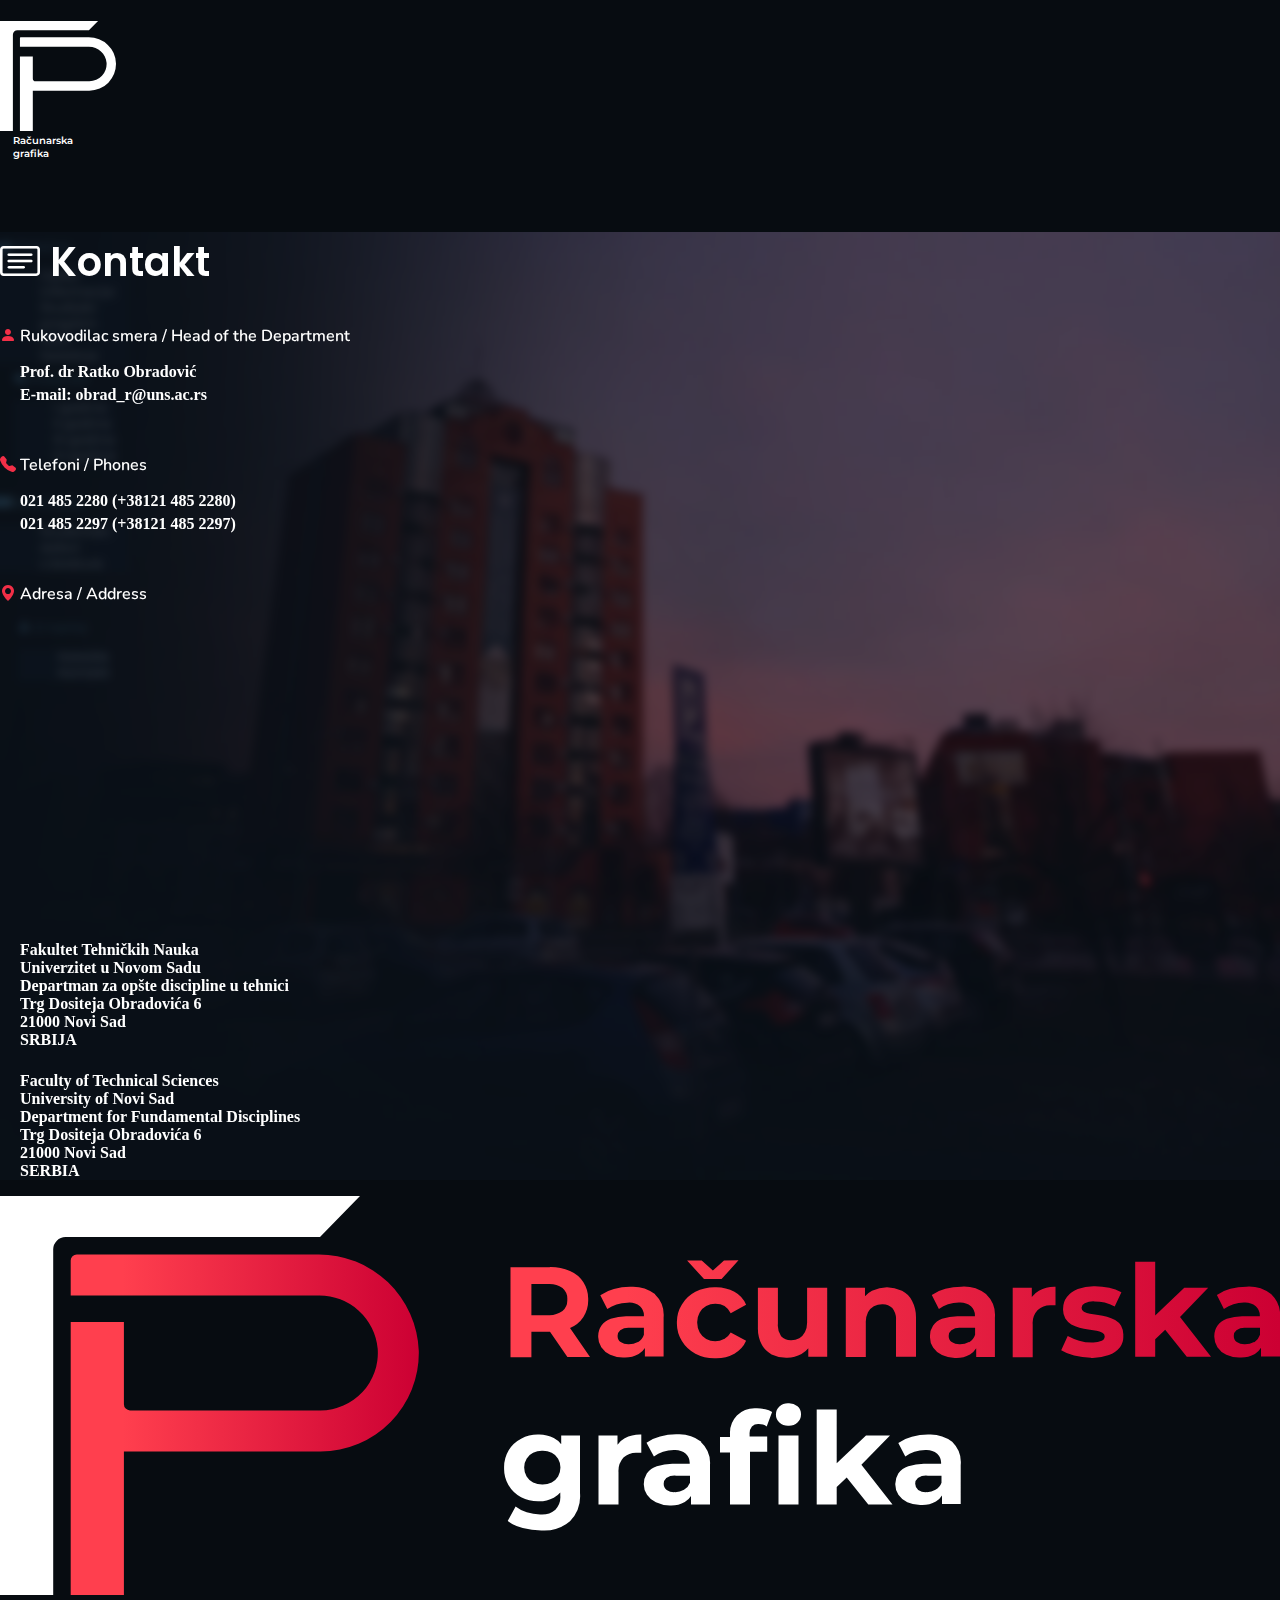
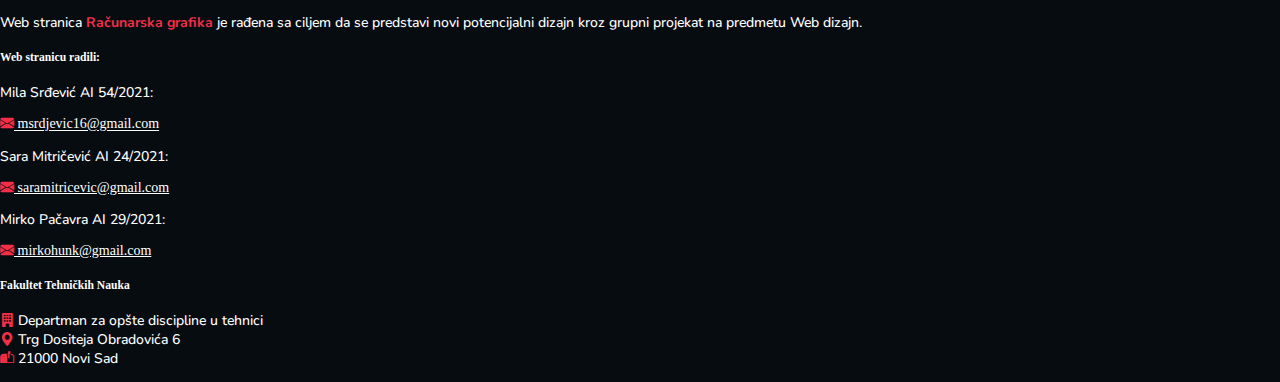
<file: kontakt.html>
<!DOCTYPE html>
<html lang="en">
<head>
    <meta charset="UTF-8">
    <link rel="stylesheet" href="style.css">
    <title>Kontakt • Računarska grafika</title>
    <link rel="icon" href="logos/logo_icon_32.png">

    <!-- Montserrat font--> 
    <link rel="preconnect" href="https://fonts.googleapis.com">
    <link rel="preconnect" href="https://fonts.gstatic.com" crossorigin>
    <link href="https://fonts.googleapis.com/css2?family=Agbalumo&family=Bebas+Neue&family=Jura:wght@300;400;500;600;700&family=Montserrat:ital,wght@0,100;0,200;0,300;0,400;0,500;0,600;0,700;0,800;0,900;1,100;1,200;1,300;1,400;1,500;1,600;1,700;1,800;1,900&family=Nunito:ital,wght@0,200;0,300;0,400;0,500;0,600;0,700;0,800;0,900;0,1000;1,200;1,300;1,400;1,500;1,600;1,700;1,800;1,900;1,1000&family=Open+Sans&family=Overpass:ital,wght@0,100;0,200;0,300;0,400;0,500;0,600;0,700;0,800;0,900;1,100;1,200;1,300;1,400;1,500;1,600;1,700;1,800;1,900&family=Roboto:wght@400;500;700&display=swap" rel="stylesheet">

    <!-- Poppins font--> 
    <link rel="preconnect" href="https://fonts.googleapis.com">
    <link rel="preconnect" href="https://fonts.gstatic.com" crossorigin>
    <link href="https://fonts.googleapis.com/css2?family=Bebas+Neue&family=Overpass:ital,wght@0,100;0,200;0,300;0,400;0,500;0,600;0,700;0,800;0,900;1,100;1,200;1,300;1,400;1,500;1,600;1,700;1,800;1,900&family=Poppins:ital,wght@0,100;0,200;0,300;0,400;0,500;0,600;0,700;0,800;0,900;1,100;1,200;1,300;1,400;1,500;1,600;1,700;1,800;1,900&display=swap" rel="stylesheet">

    <!-- Nunito font-->
    <link rel="preconnect" href="https://fonts.googleapis.com">
    <link rel="preconnect" href="https://fonts.gstatic.com" crossorigin>
    <link href="https://fonts.googleapis.com/css2?family=Agbalumo&family=Jura:wght@300;400;500;600;700&family=Montserrat&family=Nunito:ital,wght@0,200;0,300;0,400;0,500;0,600;0,700;0,800;0,900;0,1000;1,200;1,300;1,400;1,500;1,600;1,700;1,800;1,900;1,1000&family=Open+Sans&family=Roboto:wght@400;500;700&display=swap" rel="stylesheet">

    <!-- Bootstrap--> 
    <link href="https://cdn.jsdelivr.net/npm/bootstrap@5.3.2/dist/css/bootstrap.min.css" rel="stylesheet" integrity="sha384-T3c6CoIi6uLrA9TneNEoa7RxnatzjcDSCmG1MXxSR1GAsXEV/Dwwykc2MPK8M2HN" crossorigin="anonymous">
    <link rel="stylesheet" href="https://cdn.jsdelivr.net/npm/bootstrap-icons@1.11.3/font/bootstrap-icons.min.css">

    <!-- Mila Srdjevic AI 54/2021 -->
    <!-- Sara Mitricevic AI 24/2021 -->
    <!-- Mirko Pacavra AI 29/2021 -->
</head>
<body>
    <!-- Navbar -->
    <div class="navigacija container-fluid d-flex justify-content-between fixed-top navPozadina">

        <a href="index.html" class="navLogoContainer d-flex">
            <div class="logoPolovina"></div>
            <div class="naslovPolovina d-flex">
                <div id="logoAnimacija">Računarska<br>grafika
                </div>
            </div>
        </a>

        <div class="navPagesContainer d-flex justify-content-evenly">
            <div class="navButtonContainer">
                <li class="nav-item dropdown currentPage">
                    <a class="nav-link dropdown-toggle" href="index.html" role="button" data-bs-toggle="dropdown"><i class="bi bi-house-fill"></i> Početna</a>
                    <ul class="dropdown-menu">
                        <li><a class="dropdown-item" href="index.html">Opšte informacije</a></li>
                        <li><a class="dropdown-item" href="studijskiprogram.html">Studijski program</a></li>
                        <li><a class="dropdown-item" href="vesti.html">Vesti</a></li>
                        <li><a class="dropdown-item" href="saradnja.html">Saradnja</a></li>
                    </ul>
                </li>
            </div>
            <div class="navButtonContainer">
                <li class="nav-item dropdown">
                    <a class="nav-link dropdown-toggle" role="button" data-bs-toggle="dropdown"><i class="bi bi-mortarboard-fill"></i> Predmeti</a>
                    <ul class="dropdown-menu">
                        <li><a class="dropdown-item" href="godina1.html">I godina</a></li>
                        <li><a class="dropdown-item" href="godina2.html">II godina</a></li>
                        <li><a class="dropdown-item" href="godina3.html">III godina</a></li>
                        <li><a class="dropdown-item" href="godina4.html">IV godina</a></li>
                    </ul>
                </li>
            </div>
            <div class="navButtonContainer">
                <li class="nav-item dropdown">
                    <a class="nav-link dropdown-toggle" role="button" data-bs-toggle="dropdown"><i class="bi bi-book-fill"></i> Biblioteka</a>
                    <ul class="dropdown-menu">
                        <li><a class="dropdown-item" href="studentskiradovi.html">Studentski radovi</a></li>
                        <li><a class="dropdown-item" href="literatura.html">Literatura</a></li>
                    </ul>
                </li>
            </div>
            <div class="navButtonContainer">
                <li class="nav-item dropdown">
                    <a class="nav-link dropdown-toggle" role="button" data-bs-toggle="dropdown"><i class="bi bi-person-fill"></i> O nama</a>
                    <ul class="dropdown-menu">
                        <li><a class="dropdown-item" href="katedra.html">Katedra</a></li>
                        <li><a class="dropdown-item" href="kontakt.html">Kontakt</a></li>
                    </ul>
                </li>
            </div>
        </div>
    </div>

    

    <!-- Sadrzaj -->
    <section id="studijskiProgSection01">
        <div class="container-fluid">
            <div class="row bgSlika02">
                <div class="prozor-dark col-md-6 p-4">
                    <h2 class="p-4 prozor-naslov"><i class="bi bi-card-text"></i> Kontakt</h2>
                    <p class="p-5 pt-3 pb-0"><font class="footer-markiran"><i class="bi bi-person-fill"></i></font> Rukovodilac smera / Head of the Department</p>
                    <ul class="custom-list">
                        <li class="p-5 pt-0 pb-0">Prof. dr Ratko Obradović</li>
                        <li class="p-5 pt-0 pb-0">E-mail: obrad_r@uns.ac.rs</li>
                    </ul>
                    <br>
                    <p class="p-5 pt-3 pb-0"><font class="footer-markiran"><i class="bi bi-telephone-fill"></i></font> Telefoni / Phones</p>
                    <ul class="custom-list">
                        <li class="p-5 pt-0 pb-0">021 485 2280 (+38121 485 2280)</li>
                        <li class="p-5 pt-0 pb-0">021 485 2297 (+38121 485 2297)</li>
                    </ul>
                    <br>
                    <p class="p-5 pt-3 pb-0"><font class="footer-markiran"><i class="bi bi-geo-alt-fill"></i></font> Adresa / Address</p>
                    <div class="kontakt-mapa container-fluid d-flex p-5 py-4">
                        <iframe src="https://www.google.com/maps/embed?pb=!1m14!1m8!1m3!1d11236.334602110479!2d19.8516968!3d45.2461012!3m2!1i1024!2i768!4f13.1!3m3!1m2!1s0x475b100d462acd9f%3A0x6c6724453c8b1fc6!2z0KTQsNC60YPQu9GC0LXRgiDRgtC10YXQvdC40YfQutC40YUg0L3QsNGD0LrQsCDQo9C90LjQstC10YDQt9C40YLQtdGC0LAg0YMg0J3QvtCy0L7QvCDQodCw0LTRgw!5e0!3m2!1ssr!2srs!4v1705676834406!5m2!1ssr!2srs" allowfullscreen="" loading="lazy" referrerpolicy="no-referrer-when-downgrade"></iframe>
                    </div>
                    <ul class="custom-list">
                        <li class="p-5 pt-0 pb-0">Fakultet Tehničkih Nauka<br>Univerzitet u Novom Sadu<br>Departman za opšte discipline u tehnici<br>Trg Dositeja Obradovića 6<br>21000 Novi Sad<br>SRBIJA</li>
                        <br>
                        <li class="p-5 pt-0 pb-0">Faculty of Technical Sciences<br>University of Novi Sad<br>Department for Fundamental Disciplines<br>Trg Dositeja Obradovića 6<br>21000 Novi Sad<br>SERBIA</li>
                    </ul>
                </div>
                
                <div class="col-md-6">
                </div>
            </div>
        </div>
    </section>

    <!-- Footer -->
    <section class="container-fluid p-5" id="footer">
        <div class="row">
            <div class="col-sm-3">
                <img class="footerSlika  p-5 pb-0" src="logos/logotypeForm_dark.svg">
                <p class="p-5 pt-4 pb-4">Web stranica <font class="footer-markiran">Računarska grafika</font> je rađena sa ciljem da se predstavi novi potencijalni dizajn kroz grupni projekat na predmetu Web dizajn.</p>
            </div>
            <div class="col-sm-3"></div>
            <div class="col-sm">
                <h5 class="p-5 pb-4">Web stranicu radili:</h5>
                <p class="p-5 pt-0 pb-0 m-0">Mila Srđević AI 54/2021:</p>
                <a class="text-decoration-none p-5 pt-0" href="mailto:msrdjevic16@gmail.com"><font class="footer-markiran"><i class="bi bi-envelope-fill"></i></font> msrdjevic16@gmail.com</a>
                <p class="p-5 pt-2 pb-0 m-0">Sara Mitričević AI 24/2021:</p>
                <a class="text-decoration-none p-5 pt-0" href="mailto:saramitricevic@gmail.com"><font class="footer-markiran"><i class="bi bi-envelope-fill"></i></font> saramitricevic@gmail.com</a>
                <p class="p-5 pt-2 pb-0 m-0">Mirko Pačavra AI 29/2021:</p>
                <a class="text-decoration-none p-5 pt-0" href="mailto:mirkohunk@gmail.com"><font class="footer-markiran"><i class="bi bi-envelope-fill"></i></font> mirkohunk@gmail.com</a>
            </div>
            <div class="col-sm">
                <h5 class="p-5 pb-4">Fakultet Tehničkih Nauka</h5>
                <p class="p-5 pt-0"><font class="footer-markiran"><i class="bi bi-building-fill"></i></font> Departman za opšte discipline u tehnici
                <br><font class="footer-markiran"><i class="bi bi-geo-alt-fill"></i></font> Trg Dositeja Obradovića 6
                <br><font class="footer-markiran"><i class="bi bi-mailbox2-flag"></i></font> 21000 Novi Sad</p>
            </div>
        </div>
    </section>

    <script src="https://cdn.jsdelivr.net/npm/bootstrap@5.3.2/dist/js/bootstrap.bundle.min.js" integrity="sha384-C6RzsynM9kWDrMNeT87bh95OGNyZPhcTNXj1NW7RuBCsyN/o0jlpcV8Qyq46cDfL" crossorigin="anonymous"></script>
    <script src="script.js"></script>
</body>
</html>
</file>
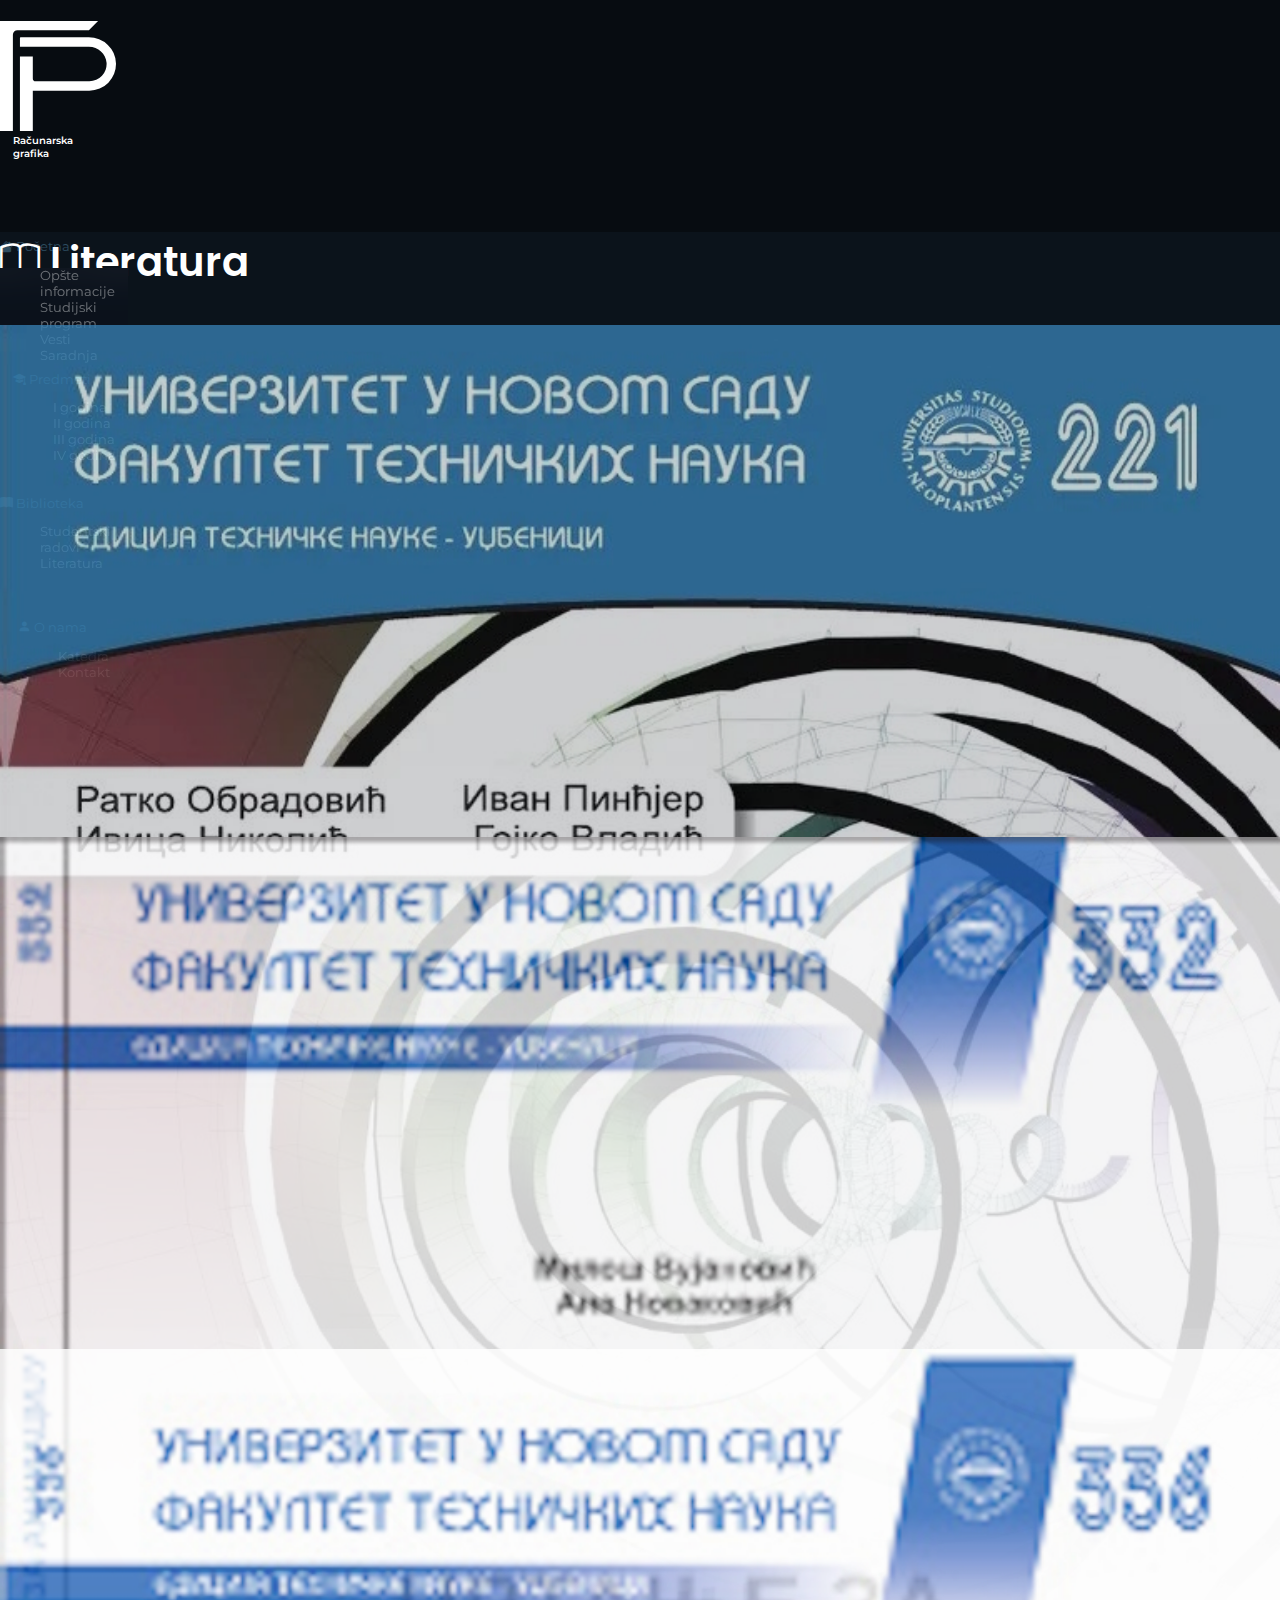
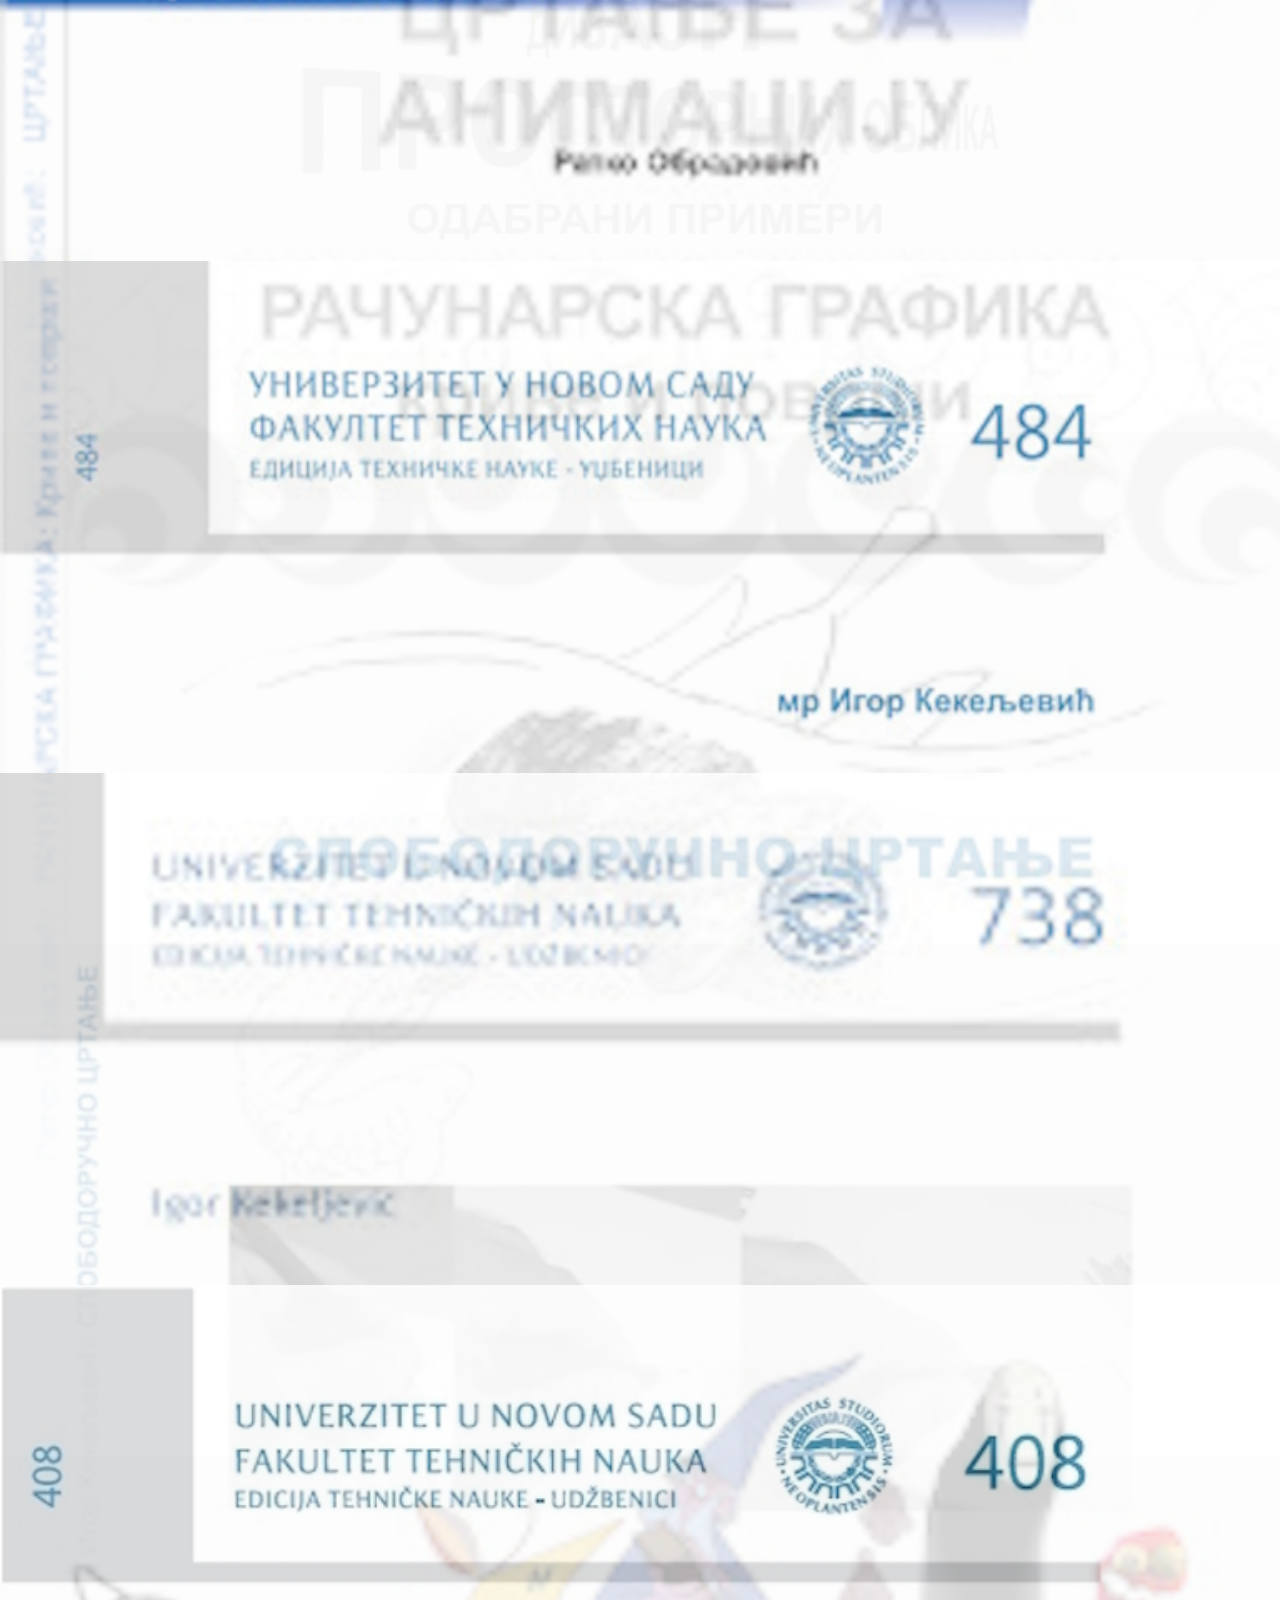
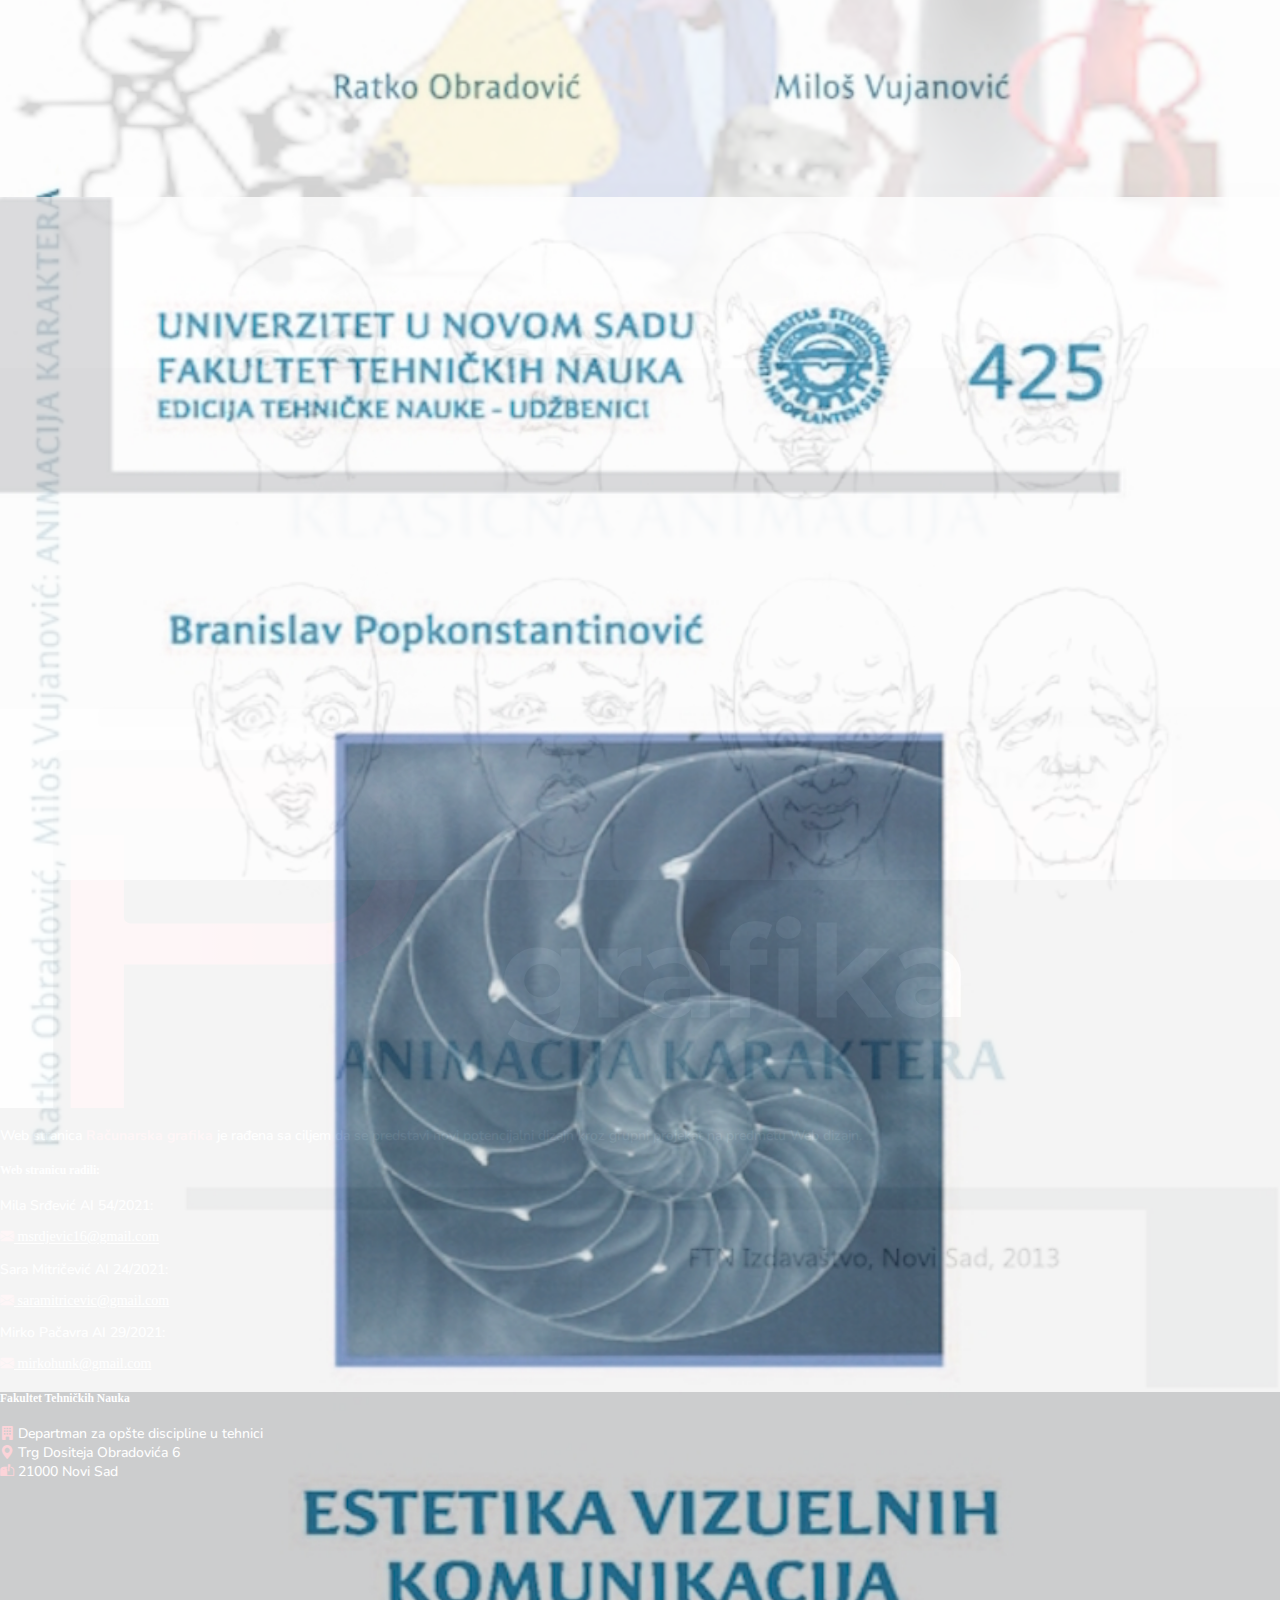
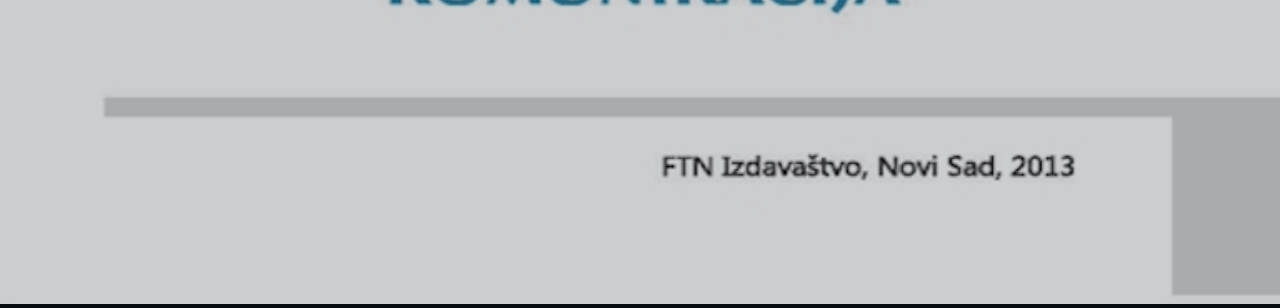
<file: literatura.html>
<!DOCTYPE html>
<html lang="en">
<head>
    <meta charset="UTF-8">
    <link rel="stylesheet" href="style.css">
    <title>Literatura • Računarska grafika</title>
    <link rel="icon" href="logos/logo_icon_32.png">

    <!-- Montserrat font--> 
    <link rel="preconnect" href="https://fonts.googleapis.com">
    <link rel="preconnect" href="https://fonts.gstatic.com" crossorigin>
    <link href="https://fonts.googleapis.com/css2?family=Agbalumo&family=Bebas+Neue&family=Jura:wght@300;400;500;600;700&family=Montserrat:ital,wght@0,100;0,200;0,300;0,400;0,500;0,600;0,700;0,800;0,900;1,100;1,200;1,300;1,400;1,500;1,600;1,700;1,800;1,900&family=Nunito:ital,wght@0,200;0,300;0,400;0,500;0,600;0,700;0,800;0,900;0,1000;1,200;1,300;1,400;1,500;1,600;1,700;1,800;1,900;1,1000&family=Open+Sans&family=Overpass:ital,wght@0,100;0,200;0,300;0,400;0,500;0,600;0,700;0,800;0,900;1,100;1,200;1,300;1,400;1,500;1,600;1,700;1,800;1,900&family=Roboto:wght@400;500;700&display=swap" rel="stylesheet">

    <!-- Poppins font--> 
    <link rel="preconnect" href="https://fonts.googleapis.com">
    <link rel="preconnect" href="https://fonts.gstatic.com" crossorigin>
    <link href="https://fonts.googleapis.com/css2?family=Bebas+Neue&family=Overpass:ital,wght@0,100;0,200;0,300;0,400;0,500;0,600;0,700;0,800;0,900;1,100;1,200;1,300;1,400;1,500;1,600;1,700;1,800;1,900&family=Poppins:ital,wght@0,100;0,200;0,300;0,400;0,500;0,600;0,700;0,800;0,900;1,100;1,200;1,300;1,400;1,500;1,600;1,700;1,800;1,900&display=swap" rel="stylesheet">

    <!-- Nunito font-->
    <link rel="preconnect" href="https://fonts.googleapis.com">
    <link rel="preconnect" href="https://fonts.gstatic.com" crossorigin>
    <link href="https://fonts.googleapis.com/css2?family=Agbalumo&family=Jura:wght@300;400;500;600;700&family=Montserrat&family=Nunito:ital,wght@0,200;0,300;0,400;0,500;0,600;0,700;0,800;0,900;0,1000;1,200;1,300;1,400;1,500;1,600;1,700;1,800;1,900;1,1000&family=Open+Sans&family=Roboto:wght@400;500;700&display=swap" rel="stylesheet">

    <!-- Bootstrap--> 
    <link href="https://cdn.jsdelivr.net/npm/bootstrap@5.3.2/dist/css/bootstrap.min.css" rel="stylesheet" integrity="sha384-T3c6CoIi6uLrA9TneNEoa7RxnatzjcDSCmG1MXxSR1GAsXEV/Dwwykc2MPK8M2HN" crossorigin="anonymous">
    <link rel="stylesheet" href="https://cdn.jsdelivr.net/npm/bootstrap-icons@1.11.3/font/bootstrap-icons.min.css">

    <!-- Mila Srdjevic AI 54/2021 -->
    <!-- Sara Mitricevic AI 24/2021 -->
    <!-- Mirko Pacavra AI 29/2021 -->
</head>
<body>
    <!-- Navbar -->
    <div class="navigacija container-fluid d-flex justify-content-between fixed-top navPozadina">

        <a href="index.html" class="navLogoContainer d-flex">
            <div class="logoPolovina"></div>
            <div class="naslovPolovina d-flex">
                <div id="logoAnimacija">Računarska<br>grafika
                </div>
            </div>
        </a>

        <div class="navPagesContainer d-flex justify-content-evenly">
            <div class="navButtonContainer">
                <li class="nav-item dropdown currentPage">
                    <a class="nav-link dropdown-toggle" href="index.html" role="button" data-bs-toggle="dropdown"><i class="bi bi-house-fill"></i> Početna</a>
                    <ul class="dropdown-menu">
                        <li><a class="dropdown-item" href="index.html">Opšte informacije</a></li>
                        <li><a class="dropdown-item" href="studijskiprogram.html">Studijski program</a></li>
                        <li><a class="dropdown-item" href="vesti.html">Vesti</a></li>
                        <li><a class="dropdown-item" href="saradnja.html">Saradnja</a></li>
                    </ul>
                </li>
            </div>
            <div class="navButtonContainer">
                <li class="nav-item dropdown">
                    <a class="nav-link dropdown-toggle" role="button" data-bs-toggle="dropdown"><i class="bi bi-mortarboard-fill"></i> Predmeti</a>
                    <ul class="dropdown-menu">
                        <li><a class="dropdown-item" href="godina1.html">I godina</a></li>
                        <li><a class="dropdown-item" href="godina2.html">II godina</a></li>
                        <li><a class="dropdown-item" href="godina3.html">III godina</a></li>
                        <li><a class="dropdown-item" href="godina4.html">IV godina</a></li>
                    </ul>
                </li>
            </div>
            <div class="navButtonContainer">
                <li class="nav-item dropdown">
                    <a class="nav-link dropdown-toggle" role="button" data-bs-toggle="dropdown"><i class="bi bi-book-fill"></i> Biblioteka</a>
                    <ul class="dropdown-menu">
                        <li><a class="dropdown-item" href="studentskiradovi.html">Studentski radovi</a></li>
                        <li><a class="dropdown-item" href="literatura.html">Literatura</a></li>
                    </ul>
                </li>
            </div>
            <div class="navButtonContainer">
                <li class="nav-item dropdown">
                    <a class="nav-link dropdown-toggle" role="button" data-bs-toggle="dropdown"><i class="bi bi-person-fill"></i> O nama</a>
                    <ul class="dropdown-menu">
                        <li><a class="dropdown-item" href="katedra.html">Katedra</a></li>
                        <li><a class="dropdown-item" href="kontakt.html">Kontakt</a></li>
                    </ul>
                </li>
            </div>
        </div>
    </div>

    

    <!-- Sadrzaj -->
    <section id="vestiSection01" class="prozor-dark">

        <div class="vesti-naslov container-fluid p-5 pb-0">
            <h2 class="display-6 prozor-naslov"><i class="bi bi-book"></i> Literatura</h2>
        </div>
        
        <div class="container-fluid my-4 pb-5">

            <div class="row pb-4">

                <div class="col-sm-3">
                    <a target="_blank" href="http://www.racunarska-grafika.com/images/knjige/221_pregled.pdf">
                    <div class="literatura-container m-4">
                        <img src="imagesUI/literatura/dpo.jpg" alt="Literatura knjiga">
                    </div>
                    </a>
                </div>
                <div class="col-sm-3">
                    <a target="_blank" href="https://www.racunarska-grafika.com/images/knjige/332_Pregled.pdf">
                    <div class="literatura-container m-4">
                        <img src="imagesUI/literatura/cza.jpg" alt="Literatura knjiga">
                    </div>
                    </a>
                </div>
                <div class="col-sm-3">
                    <a target="_blank" href="https://www.racunarska-grafika.com/images/knjige/336_Pregled.pdf">
                    <div class="literatura-container m-4">
                        <img src="imagesUI/literatura/rg_krive_i_povrsi.jpg" alt="Literatura knjiga">
                    </div>
                    </a>
                </div>
                <div class="col-sm-3">
                    <a target="_blank" href="https://www.racunarska-grafika.com/images/knjige/314_sadrzaj.pdf">
                    <div class="literatura-container m-4">
                        <img src="imagesUI/literatura/sc.jpg" alt="Literatura knjiga">
                    </div>
                    </a>
                </div>
            </div>

            <div class="row pb-4">

                <div class="col-sm-3">
                    <a target="_blank" href="https://www.racunarska-grafika.com/images/knjige/Kekeljevic-Klasicna_Animacija_Sadrzaj.pdf">
                    <div class="literatura-container m-4">
                        <img src="imagesUI/literatura/ka.jpg" alt="Literatura knjiga">
                    </div>
                    </a>
                </div>
                <div class="col-sm-3">
                    <a target="_blank" href="https://www.racunarska-grafika.com/images/knjige/Izvod_408_Animacija_karaktera.pdf">
                    <div class="literatura-container m-4">
                        <img src="imagesUI/literatura/ak.jpg" alt="Literatura knjiga">
                    </div>
                    </a>
                </div>
                <div class="col-sm-3">
                    <a target="_blank" href="https://www.racunarska-grafika.com/images/knjige/425-pregled.pdf">
                    <div class="literatura-container m-4">
                        <img src="imagesUI/literatura/evk.jpg" alt="Literatura knjiga">
                    </div>
                    </a>
                </div>

            </div>

        </div>
        
    </section>

    <!-- Footer -->
    <section class="container-fluid p-5" id="footer">
        <div class="row">
            <div class="col-sm-3">
                <img class="footerSlika  p-5 pb-0" src="logos/logotypeForm_dark.svg">
                <p class="p-5 pt-4 pb-4">Web stranica <font class="footer-markiran">Računarska grafika</font> je rađena sa ciljem da se predstavi novi potencijalni dizajn kroz grupni projekat na predmetu Web dizajn.</p>
            </div>
            <div class="col-sm-3"></div>
            <div class="col-sm">
                <h5 class="p-5 pb-4">Web stranicu radili:</h5>
                <p class="p-5 pt-0 pb-0 m-0">Mila Srđević AI 54/2021:</p>
                <a class="text-decoration-none p-5 pt-0" href="mailto:msrdjevic16@gmail.com"><font class="footer-markiran"><i class="bi bi-envelope-fill"></i></font> msrdjevic16@gmail.com</a>
                <p class="p-5 pt-2 pb-0 m-0">Sara Mitričević AI 24/2021:</p>
                <a class="text-decoration-none p-5 pt-0" href="mailto:saramitricevic@gmail.com"><font class="footer-markiran"><i class="bi bi-envelope-fill"></i></font> saramitricevic@gmail.com</a>
                <p class="p-5 pt-2 pb-0 m-0">Mirko Pačavra AI 29/2021:</p>
                <a class="text-decoration-none p-5 pt-0" href="mailto:mirkohunk@gmail.com"><font class="footer-markiran"><i class="bi bi-envelope-fill"></i></font> mirkohunk@gmail.com</a>
            </div>
            <div class="col-sm">
                <h5 class="p-5 pb-4">Fakultet Tehničkih Nauka</h5>
                <p class="p-5 pt-0"><font class="footer-markiran"><i class="bi bi-building-fill"></i></font> Departman za opšte discipline u tehnici
                <br><font class="footer-markiran"><i class="bi bi-geo-alt-fill"></i></font> Trg Dositeja Obradovića 6
                <br><font class="footer-markiran"><i class="bi bi-mailbox2-flag"></i></font> 21000 Novi Sad</p>
            </div>
        </div>
    </section>

    <script src="https://cdn.jsdelivr.net/npm/bootstrap@5.3.2/dist/js/bootstrap.bundle.min.js" integrity="sha384-C6RzsynM9kWDrMNeT87bh95OGNyZPhcTNXj1NW7RuBCsyN/o0jlpcV8Qyq46cDfL" crossorigin="anonymous"></script>
    <script src="script.js"></script>
</body>
</html>
</file>
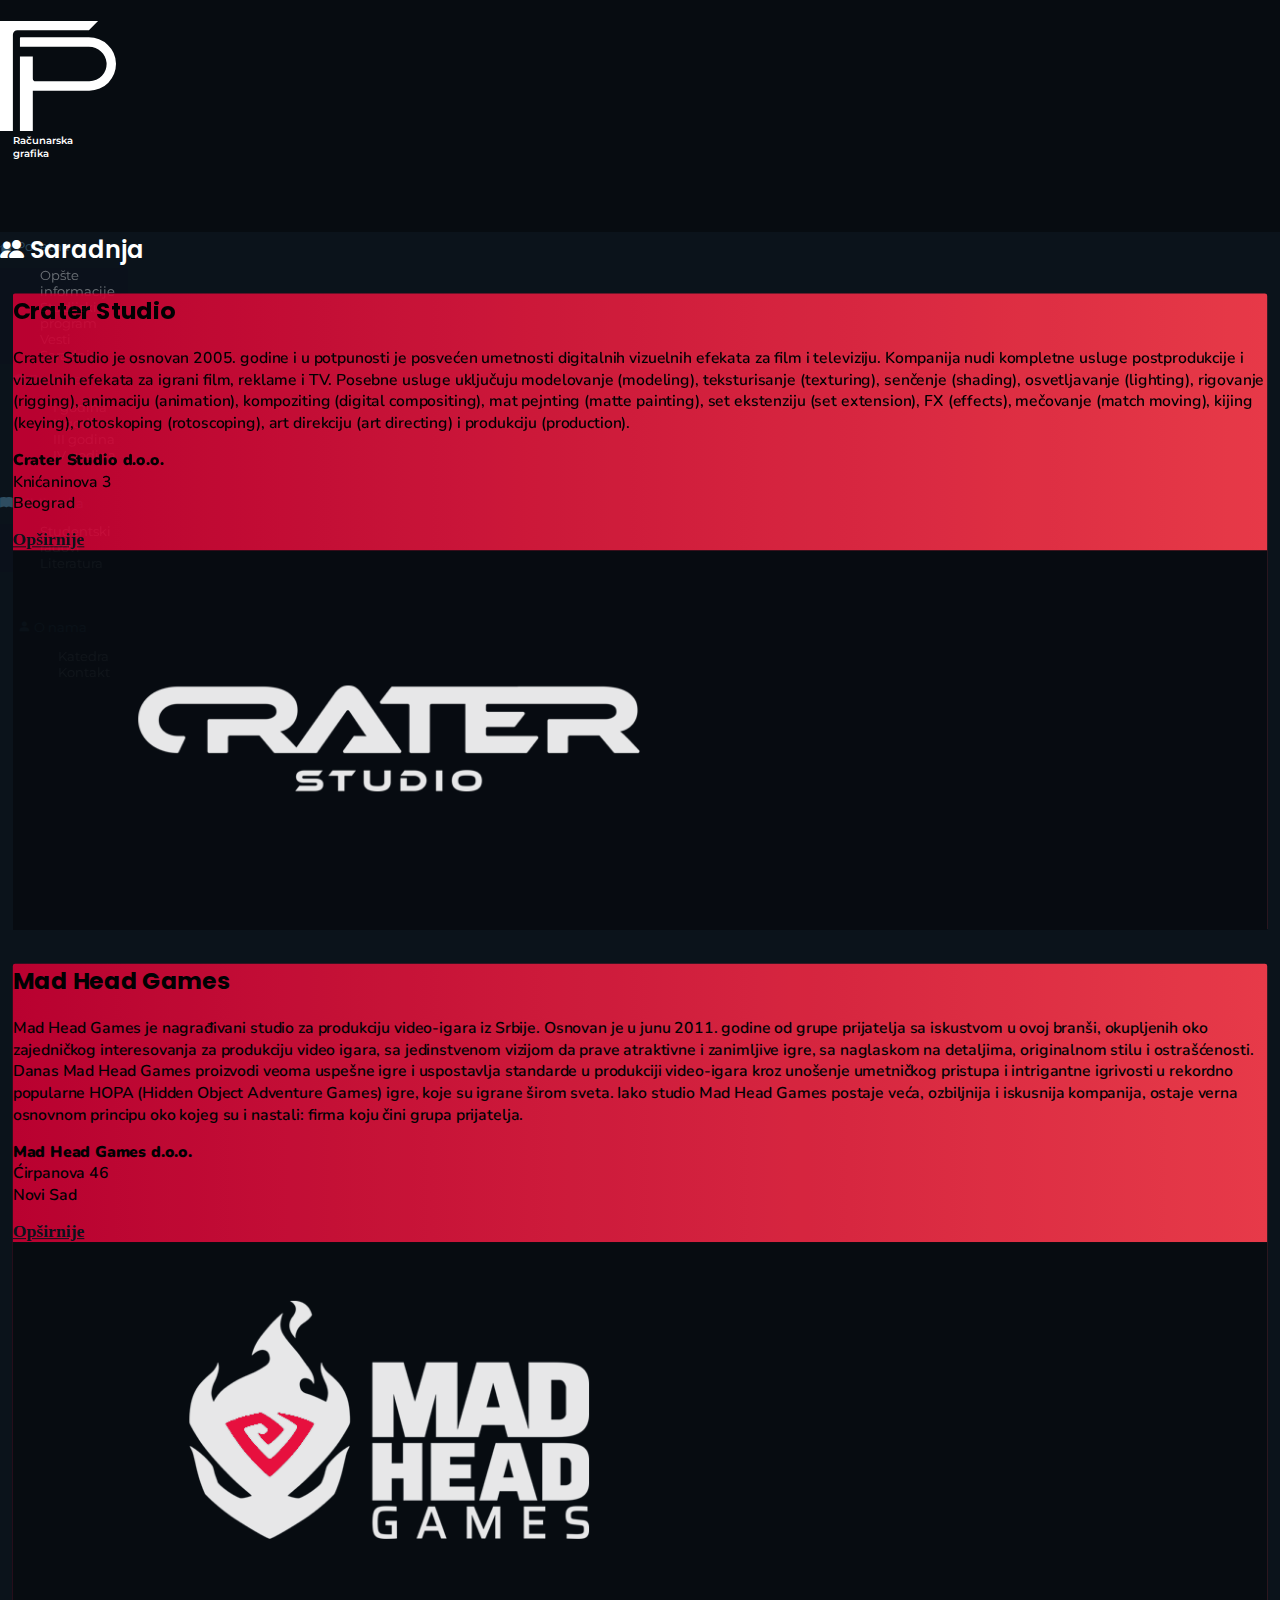
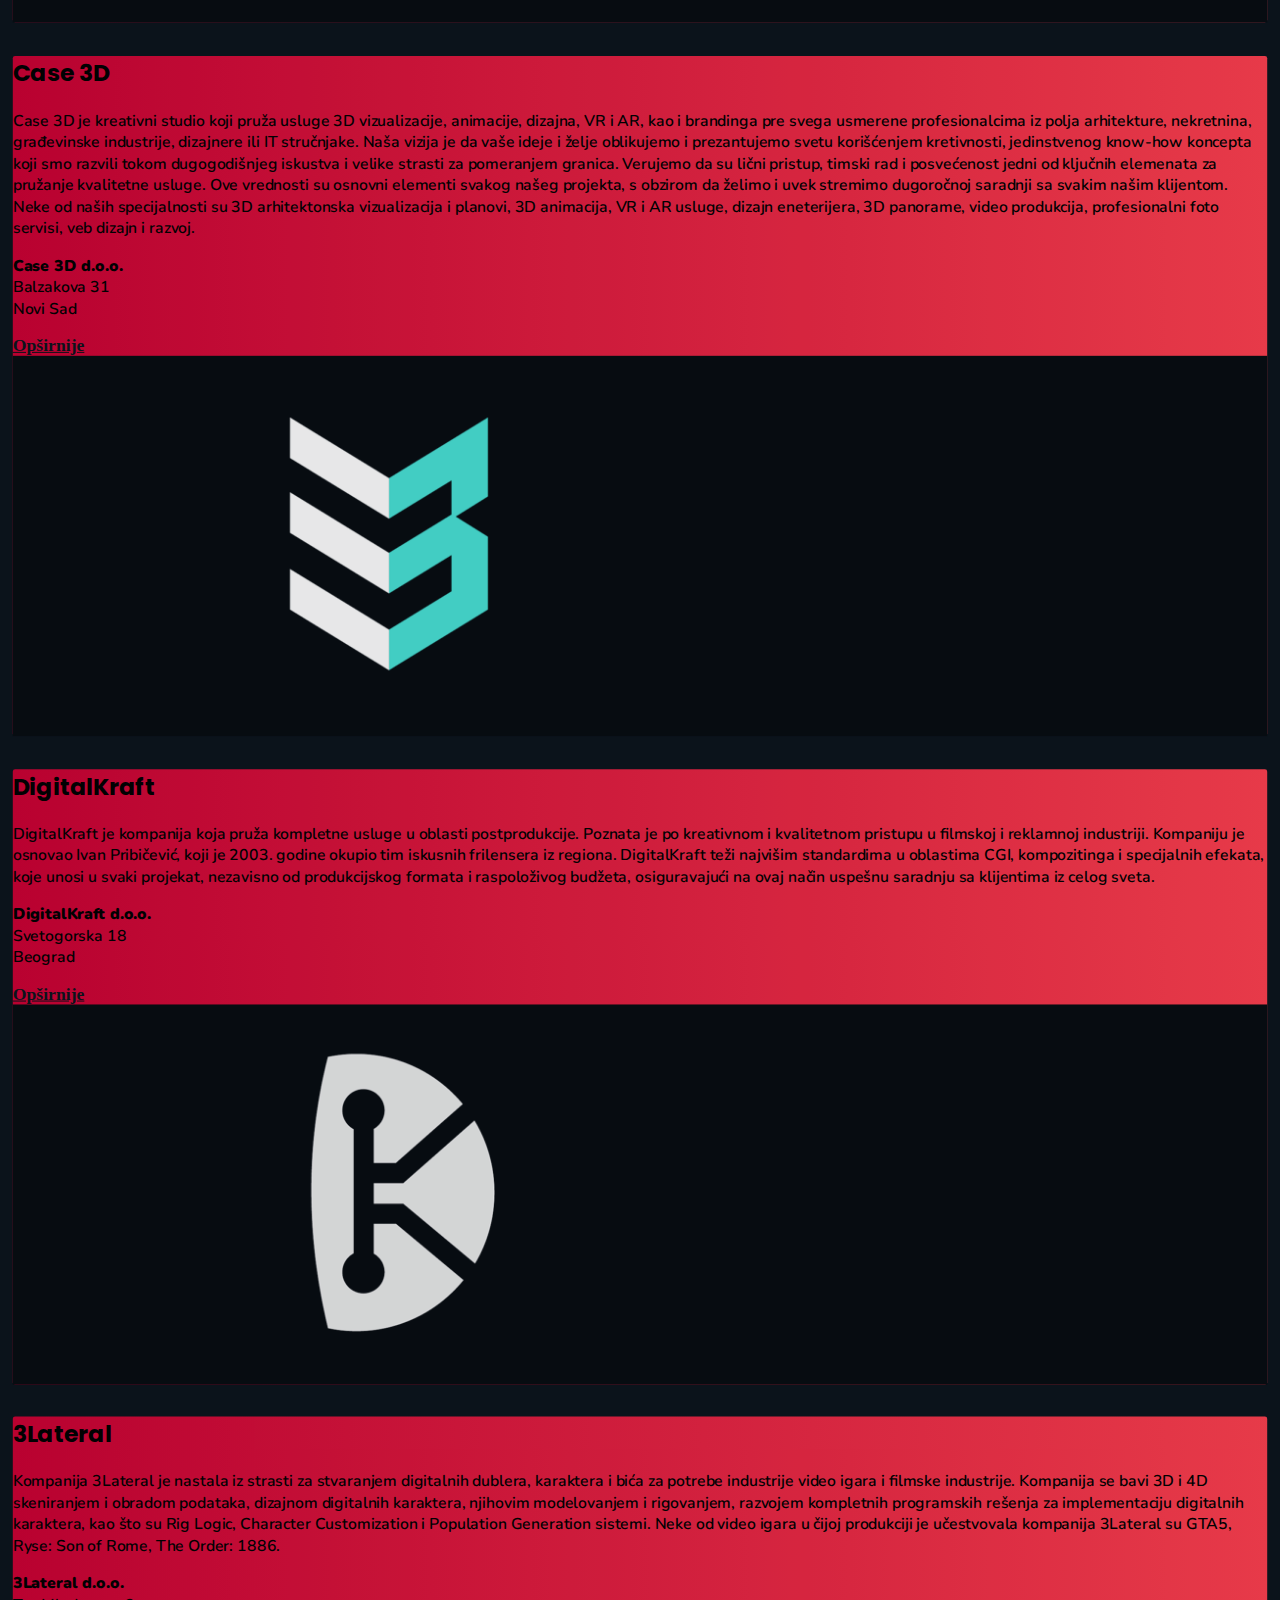
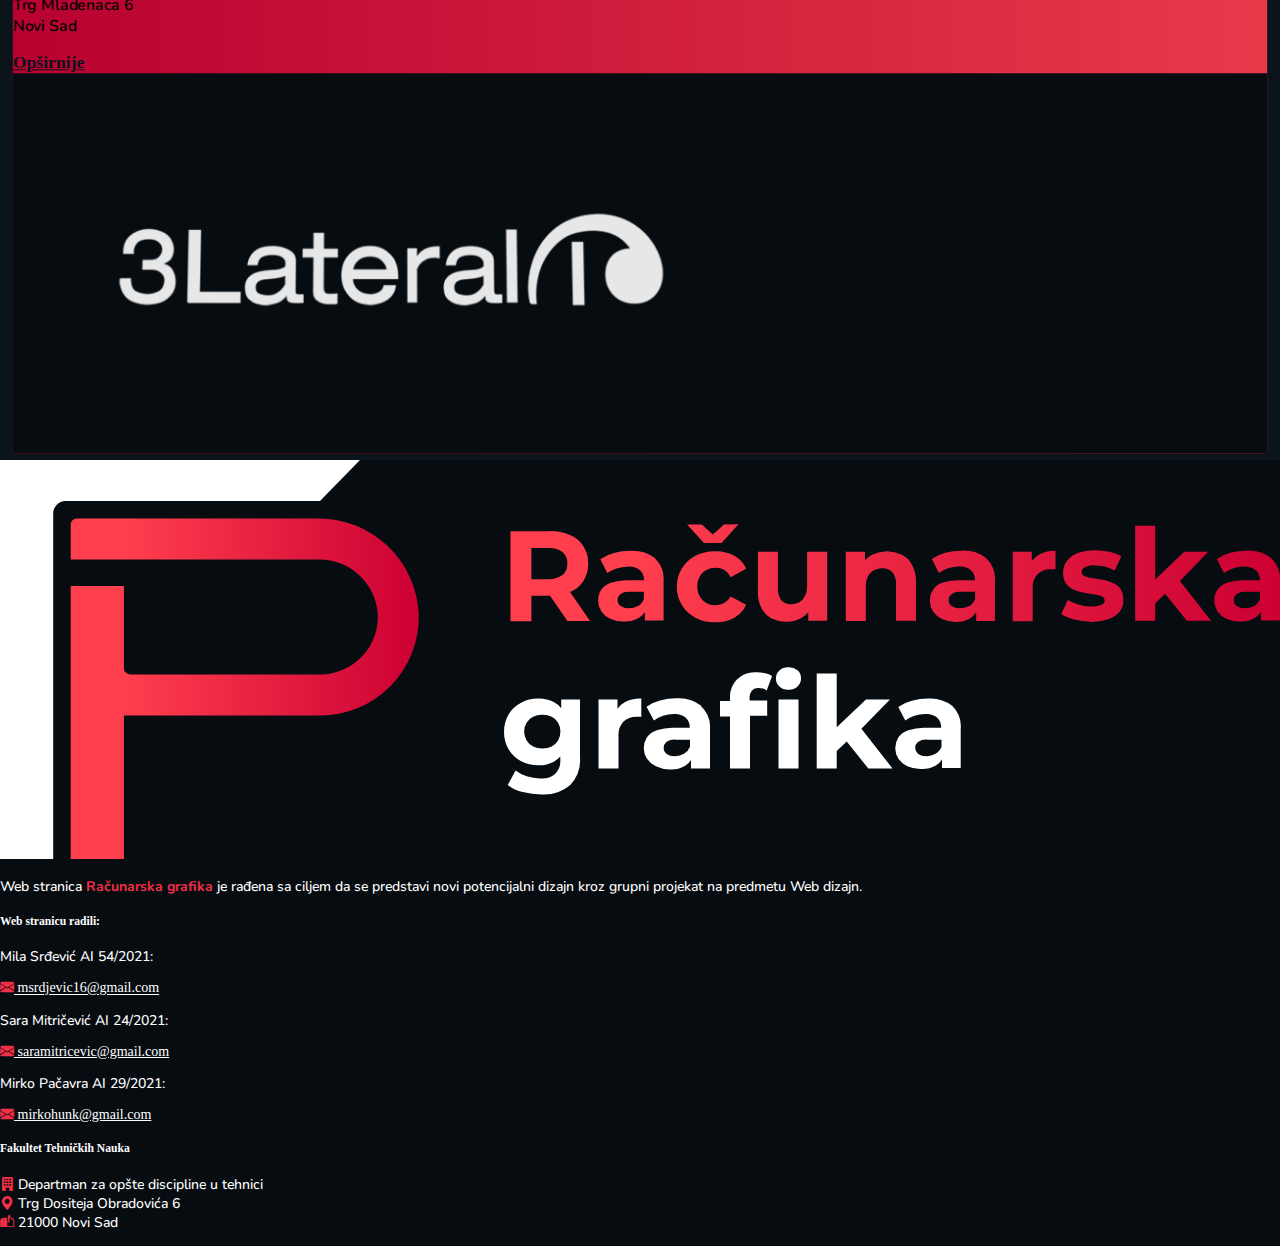
<file: saradnja.html>
<!DOCTYPE html>
<html lang="en">
<head>
    <meta charset="UTF-8">
    <link rel="stylesheet" href="style.css">
    <title>Saradnja • Računarska grafika</title>
    <link rel="icon" href="logos/logo_icon_32.png">

    <!-- Montserrat font--> 
    <link rel="preconnect" href="https://fonts.googleapis.com">
    <link rel="preconnect" href="https://fonts.gstatic.com" crossorigin>
    <link href="https://fonts.googleapis.com/css2?family=Agbalumo&family=Bebas+Neue&family=Jura:wght@300;400;500;600;700&family=Montserrat:ital,wght@0,100;0,200;0,300;0,400;0,500;0,600;0,700;0,800;0,900;1,100;1,200;1,300;1,400;1,500;1,600;1,700;1,800;1,900&family=Nunito:ital,wght@0,200;0,300;0,400;0,500;0,600;0,700;0,800;0,900;0,1000;1,200;1,300;1,400;1,500;1,600;1,700;1,800;1,900;1,1000&family=Open+Sans&family=Overpass:ital,wght@0,100;0,200;0,300;0,400;0,500;0,600;0,700;0,800;0,900;1,100;1,200;1,300;1,400;1,500;1,600;1,700;1,800;1,900&family=Roboto:wght@400;500;700&display=swap" rel="stylesheet">

    <!-- Poppins font--> 
    <link rel="preconnect" href="https://fonts.googleapis.com">
    <link rel="preconnect" href="https://fonts.gstatic.com" crossorigin>
    <link href="https://fonts.googleapis.com/css2?family=Bebas+Neue&family=Overpass:ital,wght@0,100;0,200;0,300;0,400;0,500;0,600;0,700;0,800;0,900;1,100;1,200;1,300;1,400;1,500;1,600;1,700;1,800;1,900&family=Poppins:ital,wght@0,100;0,200;0,300;0,400;0,500;0,600;0,700;0,800;0,900;1,100;1,200;1,300;1,400;1,500;1,600;1,700;1,800;1,900&display=swap" rel="stylesheet">

    <!-- Nunito font-->
    <link rel="preconnect" href="https://fonts.googleapis.com">
    <link rel="preconnect" href="https://fonts.gstatic.com" crossorigin>
    <link href="https://fonts.googleapis.com/css2?family=Agbalumo&family=Jura:wght@300;400;500;600;700&family=Montserrat&family=Nunito:ital,wght@0,200;0,300;0,400;0,500;0,600;0,700;0,800;0,900;0,1000;1,200;1,300;1,400;1,500;1,600;1,700;1,800;1,900;1,1000&family=Open+Sans&family=Roboto:wght@400;500;700&display=swap" rel="stylesheet">

    <!-- Bootstrap--> 
    <link href="https://cdn.jsdelivr.net/npm/bootstrap@5.3.2/dist/css/bootstrap.min.css" rel="stylesheet" integrity="sha384-T3c6CoIi6uLrA9TneNEoa7RxnatzjcDSCmG1MXxSR1GAsXEV/Dwwykc2MPK8M2HN" crossorigin="anonymous">
    <link rel="stylesheet" href="https://cdn.jsdelivr.net/npm/bootstrap-icons@1.11.3/font/bootstrap-icons.min.css">

    <!-- Mila Srdjevic AI 54/2021 -->
    <!-- Sara Mitricevic AI 24/2021 -->
    <!-- Mirko Pacavra AI 29/2021 -->
</head>
<body>
    <!-- Navbar -->
    <div class="navigacija container-fluid d-flex justify-content-between fixed-top navPozadina">

        <a href="index.html" class="navLogoContainer d-flex">
            <div class="logoPolovina"></div>
            <div class="naslovPolovina d-flex">
                <div id="logoAnimacija">Računarska<br>grafika
                </div>
            </div>
        </a>

        <div class="navPagesContainer d-flex justify-content-evenly">
            <div class="navButtonContainer">
                <li class="nav-item dropdown currentPage">
                    <a class="nav-link dropdown-toggle" href="index.html" role="button" data-bs-toggle="dropdown"><i class="bi bi-house-fill"></i> Početna</a>
                    <ul class="dropdown-menu">
                        <li><a class="dropdown-item" href="index.html">Opšte informacije</a></li>
                        <li><a class="dropdown-item" href="studijskiprogram.html">Studijski program</a></li>
                        <li><a class="dropdown-item" href="vesti.html">Vesti</a></li>
                        <li><a class="dropdown-item" href="saradnja.html">Saradnja</a></li>
                    </ul>
                </li>
            </div>
            <div class="navButtonContainer">
                <li class="nav-item dropdown">
                    <a class="nav-link dropdown-toggle" role="button" data-bs-toggle="dropdown"><i class="bi bi-mortarboard-fill"></i> Predmeti</a>
                    <ul class="dropdown-menu">
                        <li><a class="dropdown-item" href="godina1.html">I godina</a></li>
                        <li><a class="dropdown-item" href="godina2.html">II godina</a></li>
                        <li><a class="dropdown-item" href="godina3.html">III godina</a></li>
                        <li><a class="dropdown-item" href="godina4.html">IV godina</a></li>
                    </ul>
                </li>
            </div>
            <div class="navButtonContainer">
                <li class="nav-item dropdown">
                    <a class="nav-link dropdown-toggle" role="button" data-bs-toggle="dropdown"><i class="bi bi-book-fill"></i> Biblioteka</a>
                    <ul class="dropdown-menu">
                        <li><a class="dropdown-item" href="studentskiradovi.html">Studentski radovi</a></li>
                        <li><a class="dropdown-item" href="literatura.html">Literatura</a></li>
                    </ul>
                </li>
            </div>
            <div class="navButtonContainer">
                <li class="nav-item dropdown">
                    <a class="nav-link dropdown-toggle" role="button" data-bs-toggle="dropdown"><i class="bi bi-person-fill"></i> O nama</a>
                    <ul class="dropdown-menu">
                        <li><a class="dropdown-item" href="katedra.html">Katedra</a></li>
                        <li><a class="dropdown-item" href="kontakt.html">Kontakt</a></li>
                    </ul>
                </li>
            </div>
        </div>
    </div>

    

    <!-- Sadrzaj -->
    <section id="vestiSection01" class="prozor-dark">

        <div class="vesti-naslov container-fluid p-5 pb-0">
            <h2 class="display-6"><i class="bi bi-people-fill"></i> Saradnja</h2>
        </div>
        
        <div class="container-fluid pb-2">

            <div id="crater" class="prozor-vesti col-md-10 row m-5">
                <div class="col-md-8 p-5">
                    <h2 class="pb-4">Crater Studio</h2>
                    <p class="mb-4">Crater Studio je osnovan 2005. godine i u potpunosti je posvećen umetnosti digitalnih vizuelnih efekata za film i televiziju. Kompanija nudi kompletne usluge postprodukcije i vizuelnih efekata za igrani film, reklame i TV. Posebne usluge uključuju modelovanje (modeling), teksturisanje (texturing), senčenje (shading), osvetljavanje (lighting), rigovanje (rigging), animaciju (animation), kompoziting (digital compositing), mat pejnting (matte painting), set ekstenziju (set extension),  FX (effects), mečovanje (match moving), kijing (keying), rotoskoping (rotoscoping), art direkciju (art directing) i produkciju (production).</p>
                    <p class="mb-4">
                        <b>Crater Studio d.o.o.</b>
                        <br>Knićaninova 3
                        <br>Beograd
                    </p>
                    <a href="https://craterstudio.com/" target="_blank" class="btn btn-primary px-5 py-3">Opširnije</a>
                </div>
                <div class="col-md-4 p-5 d-flex align-items-center saradnja-darkbg">
                    <img class="w-100" src="imagesUI/Crater_thumbnail.png" alt="Logo firme">
                </div>
            </div>

            <div id="madhead" class="prozor-vesti col-md-10 row m-5">
                <div class="col-md-8 p-5">
                    <h2 class="pb-4">Mad Head Games</h2>
                    <p class="mb-4">Mad Head Games je nagrađivani studio za produkciju video-igara iz Srbije. Osnovan je u junu 2011. godine od grupe prijatelja sa iskustvom u ovoj branši, okupljenih oko zajedničkog interesovanja za produkciju video igara, sa jedinstvenom vizijom da prave atraktivne i zanimljive igre, sa naglaskom na detaljima, originalnom stilu i ostrašćenosti. <br>
                        Danas Mad Head Games proizvodi veoma uspešne igre i uspostavlja standarde u produkciji video-igara kroz unošenje umetničkog pristupa i intrigantne igrivosti u rekordno popularne HOPA (Hidden Object Adventure Games) igre, koje su igrane širom sveta. Iako studio Mad Head Games postaje veća, ozbiljnija i iskusnija kompanija, ostaje verna osnovnom principu oko kojeg su i nastali: firma koju čini grupa prijatelja.</p>
                    <p class="mb-4">
                        <b>Mad Head Games d.o.o.</b>
                        <br>Ćirpanova 46
                        <br>Novi Sad
                    </p>
                    <a href="https://www.madheadgames.com/" target="_blank" class="btn btn-primary px-5 py-3">Opširnije</a>
                </div>
                <div class="col-md-4 p-5 d-flex align-items-center saradnja-darkbg">
                    <img class="w-100" src="imagesUI/MadHead_thumbnail.png" alt="Logo firme">
                </div>
            </div>

            <div id="case3d" class="prozor-vesti col-md-10 row m-5">
                <div class="col-md-8 p-5">
                    <h2 class="pb-4">Case 3D</h2>
                    <p class="mb-4">Case 3D je kreativni studio koji pruža usluge 3D vizualizacije, animacije, dizajna, VR i AR, kao i brandinga pre svega usmerene profesionalcima iz polja arhitekture, nekretnina, građevinske industrije, dizajnere ili IT stručnjake. Naša vizija je da vaše ideje i želje oblikujemo i prezantujemo svetu korišćenjem kretivnosti, jedinstvenog know-how koncepta koji smo razvili tokom dugogodišnjeg iskustva i velike strasti za pomeranjem granica. Verujemo da su lični pristup, timski rad i posvećenost jedni od ključnih elemenata za pružanje kvalitetne usluge. Ove vrednosti su osnovni elementi svakog našeg projekta, s obzirom da želimo i uvek stremimo dugoročnoj saradnji sa svakim našim klijentom.<br>
                        Neke od naših specijalnosti su 3D arhitektonska vizualizacija i planovi, 3D animacija, VR i AR usluge, dizajn eneterijera, 3D panorame, video produkcija, profesionalni foto servisi, veb dizajn i razvoj.</p>
                    <p class="mb-4">
                        <b>Case 3D d.o.o.</b>
                        <br>Balzakova 31
                        <br>Novi Sad
                    </p>
                    <a href="https://www.case-3d.com/" target="_blank" class="btn btn-primary px-5 py-3">Opširnije</a>
                </div>
                <div class="col-md-4 p-5 d-flex align-items-center saradnja-darkbg">
                    <img class="w-100" src="imagesUI/Case3D_thumbnail.png" alt="Logo firme">
                </div>
            </div>

            <div id="digitalkraft" class="prozor-vesti col-md-10 row m-5">
                <div class="col-md-8 p-5">
                    <h2 class="pb-4">DigitalKraft</h2>
                    <p class="mb-4">DigitalKraft je kompanija koja pruža kompletne usluge u oblasti postprodukcije. Poznata je po kreativnom i kvalitetnom pristupu u filmskoj i reklamnoj industriji. Kompaniju je osnovao Ivan Pribičević, koji je 2003. godine okupio tim iskusnih frilensera iz regiona. DigitalKraft teži najvišim standardima u oblastima CGI, kompozitinga i specijalnih efekata, koje unosi u svaki projekat, nezavisno od produkcijskog formata i raspoloživog budžeta, osiguravajući na ovaj način uspešnu saradnju sa klijentima iz celog sveta.</p>
                    <p class="mb-4">
                        <b>DigitalKraft d.o.o.</b>
                        <br>Svetogorska 18
                        <br>Beograd
                    </p>
                    <a href="https://www.digitalkraft.rs/" target="_blank" class="btn btn-primary px-5 py-3">Opširnije</a>
                </div>
                <div class="col-md-4 p-5 d-flex align-items-center saradnja-darkbg">
                    <img class="w-100" src="imagesUI/DigitalKraft_thumbnail.png" alt="Logo firme">
                </div>
            </div>

            <div id="lateral" class="prozor-vesti col-md-10 row m-5">
                <div class="col-md-8 p-5">
                    <h2 class="pb-4">3Lateral</h2>
                    <p class="mb-4">Kompanija 3Lateral je nastala iz strasti za stvaranjem digitalnih dublera, karaktera i bića za potrebe industrije video igara i filmske industrije. 
                        Kompanija se bavi 3D i 4D skeniranjem i obradom podataka, dizajnom digitalnih karaktera, njihovim modelovanjem i rigovanjem, razvojem kompletnih programskih rešenja za implementaciju digitalnih karaktera, kao što su Rig Logic, Character Customization i Population Generation sistemi. Neke od video igara u čijoj produkciji je učestvovala kompanija 3Lateral su GTA5, Ryse: Son of Rome, The Order: 1886.</p>
                    <p class="mb-4">
                        <b>3Lateral d.o.o.</b>
                        <br>Trg Mladenaca 6
                        <br>Novi Sad
                    </p>
                    <a href="https://www.3lateral.com/" target="_blank" class="btn btn-primary px-5 py-3">Opširnije</a>
                </div>
                <div class="col-md-4 p-5 d-flex align-items-center saradnja-darkbg">
                    <img class="w-100" src="imagesUI/3Lateral_thumbnail.png" alt="Logo firme">
                </div>
            </div>

        </div>
    </section>

    <!-- Footer -->
    <section class="container-fluid p-5" id="footer">
        <div class="row">
            <div class="col-sm-3">
                <img class="footerSlika  p-5 pb-0" src="logos/logotypeForm_dark.svg">
                <p class="p-5 pt-4 pb-4">Web stranica <font class="footer-markiran">Računarska grafika</font> je rađena sa ciljem da se predstavi novi potencijalni dizajn kroz grupni projekat na predmetu Web dizajn.</p>
            </div>
            <div class="col-sm-3"></div>
            <div class="col-sm">
                <h5 class="p-5 pb-4">Web stranicu radili:</h5>
                <p class="p-5 pt-0 pb-0 m-0">Mila Srđević AI 54/2021:</p>
                <a class="text-decoration-none p-5 pt-0" href="mailto:msrdjevic16@gmail.com"><font class="footer-markiran"><i class="bi bi-envelope-fill"></i></font> msrdjevic16@gmail.com</a>
                <p class="p-5 pt-2 pb-0 m-0">Sara Mitričević AI 24/2021:</p>
                <a class="text-decoration-none p-5 pt-0" href="mailto:saramitricevic@gmail.com"><font class="footer-markiran"><i class="bi bi-envelope-fill"></i></font> saramitricevic@gmail.com</a>
                <p class="p-5 pt-2 pb-0 m-0">Mirko Pačavra AI 29/2021:</p>
                <a class="text-decoration-none p-5 pt-0" href="mailto:mirkohunk@gmail.com"><font class="footer-markiran"><i class="bi bi-envelope-fill"></i></font> mirkohunk@gmail.com</a>
            </div>
            <div class="col-sm">
                <h5 class="p-5 pb-4">Fakultet Tehničkih Nauka</h5>
                <p class="p-5 pt-0"><font class="footer-markiran"><i class="bi bi-building-fill"></i></font> Departman za opšte discipline u tehnici
                <br><font class="footer-markiran"><i class="bi bi-geo-alt-fill"></i></font> Trg Dositeja Obradovića 6
                <br><font class="footer-markiran"><i class="bi bi-mailbox2-flag"></i></font> 21000 Novi Sad</p>
            </div>
        </div>
    </section>

    <script src="https://cdn.jsdelivr.net/npm/bootstrap@5.3.2/dist/js/bootstrap.bundle.min.js" integrity="sha384-C6RzsynM9kWDrMNeT87bh95OGNyZPhcTNXj1NW7RuBCsyN/o0jlpcV8Qyq46cDfL" crossorigin="anonymous"></script>
    <script src="script.js"></script>
</body>
</html>
</file>
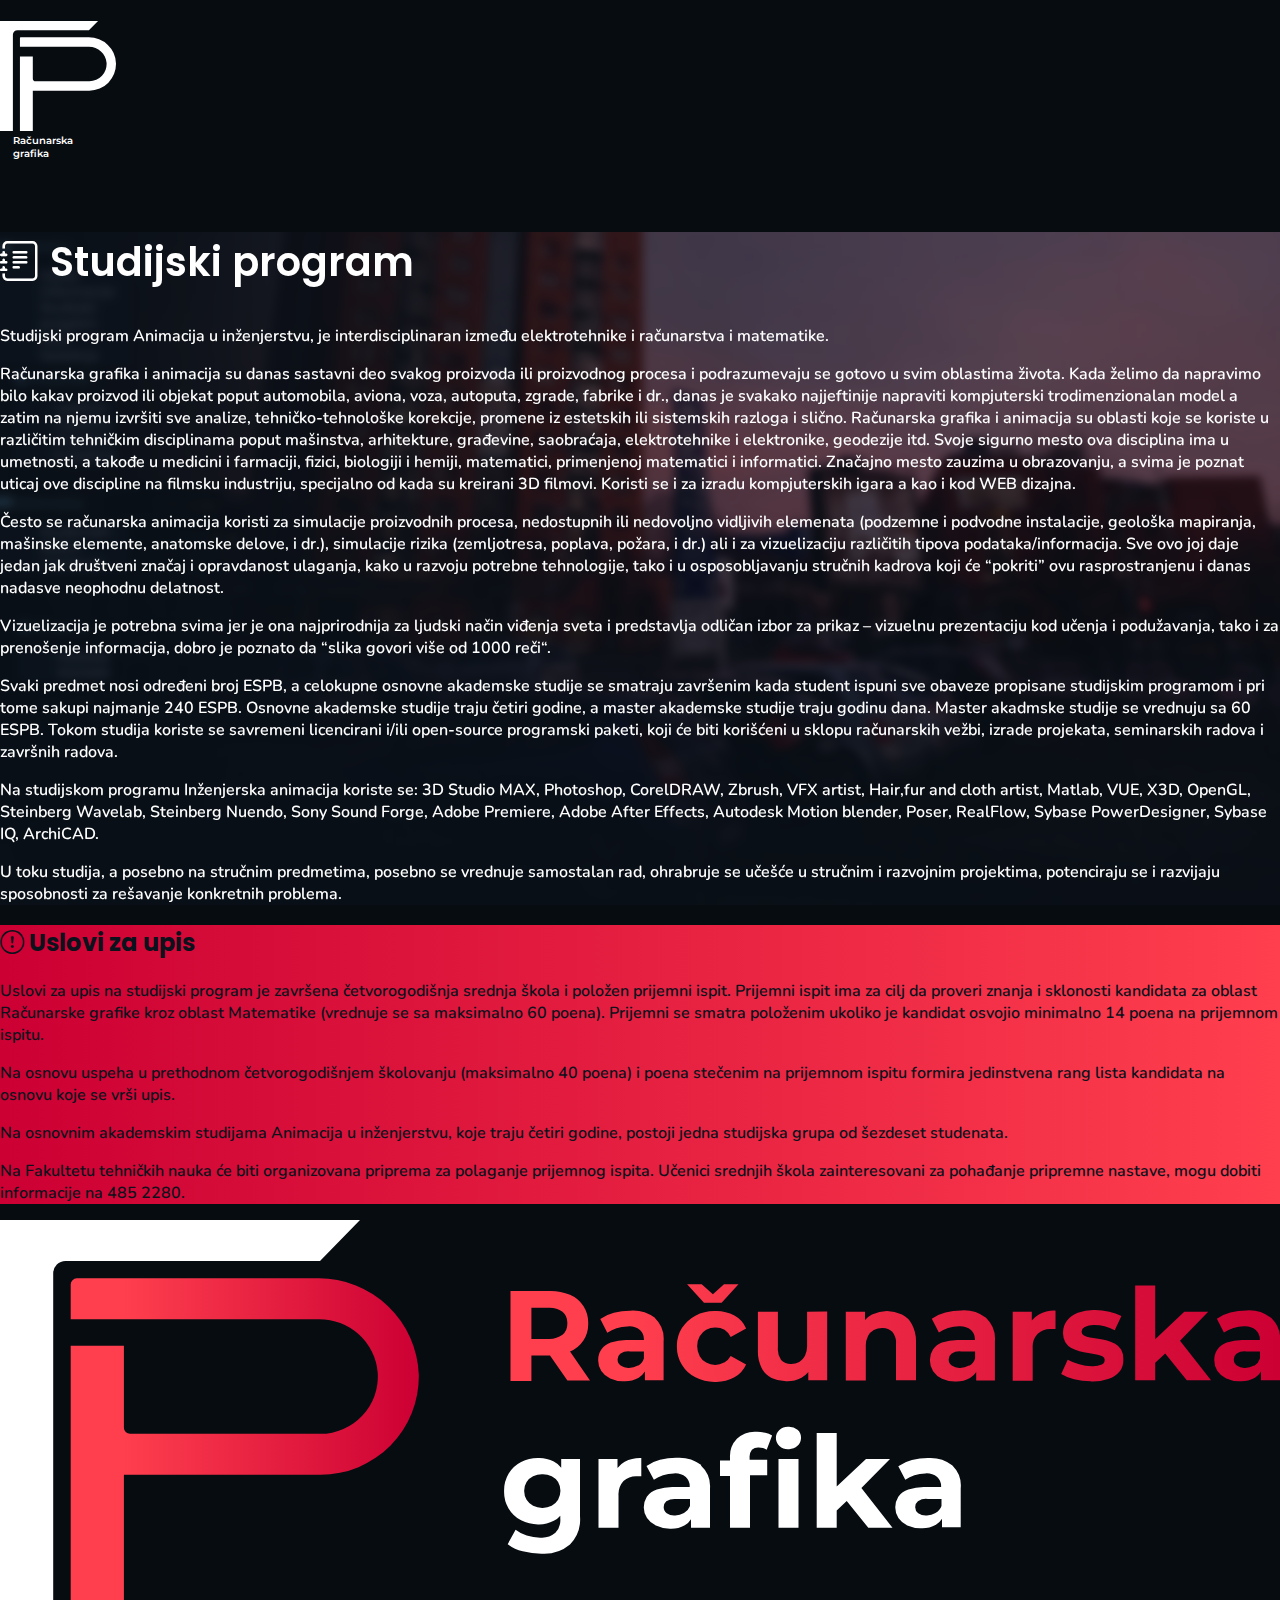
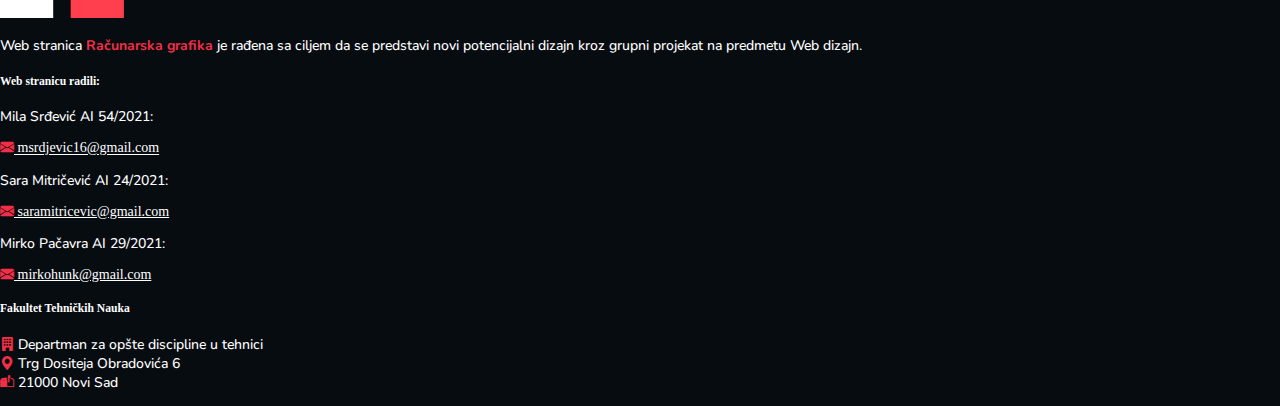
<file: studijskiprogram.html>
<!DOCTYPE html>
<html lang="en">
<head>
    <meta charset="UTF-8">
    <link rel="stylesheet" href="style.css">
    <title>Studijski program • Računarska grafika</title>
    <link rel="icon" href="logos/logo_icon_32.png">

    <!-- Montserrat font--> 
    <link rel="preconnect" href="https://fonts.googleapis.com">
    <link rel="preconnect" href="https://fonts.gstatic.com" crossorigin>
    <link href="https://fonts.googleapis.com/css2?family=Agbalumo&family=Bebas+Neue&family=Jura:wght@300;400;500;600;700&family=Montserrat:ital,wght@0,100;0,200;0,300;0,400;0,500;0,600;0,700;0,800;0,900;1,100;1,200;1,300;1,400;1,500;1,600;1,700;1,800;1,900&family=Nunito:ital,wght@0,200;0,300;0,400;0,500;0,600;0,700;0,800;0,900;0,1000;1,200;1,300;1,400;1,500;1,600;1,700;1,800;1,900;1,1000&family=Open+Sans&family=Overpass:ital,wght@0,100;0,200;0,300;0,400;0,500;0,600;0,700;0,800;0,900;1,100;1,200;1,300;1,400;1,500;1,600;1,700;1,800;1,900&family=Roboto:wght@400;500;700&display=swap" rel="stylesheet">

    <!-- Poppins font--> 
    <link rel="preconnect" href="https://fonts.googleapis.com">
    <link rel="preconnect" href="https://fonts.gstatic.com" crossorigin>
    <link href="https://fonts.googleapis.com/css2?family=Bebas+Neue&family=Overpass:ital,wght@0,100;0,200;0,300;0,400;0,500;0,600;0,700;0,800;0,900;1,100;1,200;1,300;1,400;1,500;1,600;1,700;1,800;1,900&family=Poppins:ital,wght@0,100;0,200;0,300;0,400;0,500;0,600;0,700;0,800;0,900;1,100;1,200;1,300;1,400;1,500;1,600;1,700;1,800;1,900&display=swap" rel="stylesheet">

    <!-- Nunito font-->
    <link rel="preconnect" href="https://fonts.googleapis.com">
    <link rel="preconnect" href="https://fonts.gstatic.com" crossorigin>
    <link href="https://fonts.googleapis.com/css2?family=Agbalumo&family=Jura:wght@300;400;500;600;700&family=Montserrat&family=Nunito:ital,wght@0,200;0,300;0,400;0,500;0,600;0,700;0,800;0,900;0,1000;1,200;1,300;1,400;1,500;1,600;1,700;1,800;1,900;1,1000&family=Open+Sans&family=Roboto:wght@400;500;700&display=swap" rel="stylesheet">

    <!-- Bootstrap--> 
    <link href="https://cdn.jsdelivr.net/npm/bootstrap@5.3.2/dist/css/bootstrap.min.css" rel="stylesheet" integrity="sha384-T3c6CoIi6uLrA9TneNEoa7RxnatzjcDSCmG1MXxSR1GAsXEV/Dwwykc2MPK8M2HN" crossorigin="anonymous">
    <link rel="stylesheet" href="https://cdn.jsdelivr.net/npm/bootstrap-icons@1.11.3/font/bootstrap-icons.min.css">

    <!-- Mila Srdjevic AI 54/2021 -->
    <!-- Sara Mitricevic AI 24/2021 -->
    <!-- Mirko Pacavra AI 29/2021 -->
</head>
<body class="bg-black">
    <!-- Navbar -->
    <div class="navigacija container-fluid d-flex justify-content-between fixed-top navPozadina">

        <a href="index.html" class="navLogoContainer d-flex">
            <div class="logoPolovina"></div>
            <div class="naslovPolovina d-flex">
                <div id="logoAnimacija">Računarska<br>grafika
                </div>
            </div>
        </a>

        <div class="navPagesContainer d-flex justify-content-evenly">
            <div class="navButtonContainer">
                <li class="nav-item dropdown currentPage">
                    <a class="nav-link dropdown-toggle" href="index.html" role="button" data-bs-toggle="dropdown"><i class="bi bi-house-fill"></i> Početna</a>
                    <ul class="dropdown-menu">
                        <li><a class="dropdown-item" href="index.html">Opšte informacije</a></li>
                        <li><a class="dropdown-item" href="studijskiprogram.html">Studijski program</a></li>
                        <li><a class="dropdown-item" href="vesti.html">Vesti</a></li>
                        <li><a class="dropdown-item" href="saradnja.html">Saradnja</a></li>
                    </ul>
                </li>
            </div>
            <div class="navButtonContainer">
                <li class="nav-item dropdown">
                    <a class="nav-link dropdown-toggle" role="button" data-bs-toggle="dropdown"><i class="bi bi-mortarboard-fill"></i> Predmeti</a>
                    <ul class="dropdown-menu">
                        <li><a class="dropdown-item" href="godina1.html">I godina</a></li>
                        <li><a class="dropdown-item" href="godina2.html">II godina</a></li>
                        <li><a class="dropdown-item" href="godina3.html">III godina</a></li>
                        <li><a class="dropdown-item" href="godina4.html">IV godina</a></li>
                    </ul>
                </li>
            </div>
            <div class="navButtonContainer">
                <li class="nav-item dropdown">
                    <a class="nav-link dropdown-toggle" role="button" data-bs-toggle="dropdown"><i class="bi bi-book-fill"></i> Biblioteka</a>
                    <ul class="dropdown-menu">
                        <li><a class="dropdown-item" href="studentskiradovi.html">Studentski radovi</a></li>
                        <li><a class="dropdown-item" href="literatura.html">Literatura</a></li>
                    </ul>
                </li>
            </div>
            <div class="navButtonContainer">
                <li class="nav-item dropdown">
                    <a class="nav-link dropdown-toggle" role="button" data-bs-toggle="dropdown"><i class="bi bi-person-fill"></i> O nama</a>
                    <ul class="dropdown-menu">
                        <li><a class="dropdown-item" href="katedra.html">Katedra</a></li>
                        <li><a class="dropdown-item" href="kontakt.html">Kontakt</a></li>
                    </ul>
                </li>
            </div>
        </div>
    </div>

    

    <!-- Sadrzaj -->
    <section id="studijskiProgSection01">
        <div class="container-fluid">
            <div class="row bgSlika02">
                <div class="prozor-dark col-md-6 p-4">
                    <h2 class="p-4 prozor-naslov"><i class="bi bi-journal-text"></i> Studijski program</h2>
                    <p class="p-5 pt-3 pb-0">Studijski program Animacija u inženjerstvu, je interdisciplinaran između elektrotehnike i računarstva i matematike.</p>
                    <p class="p-5 pt-3 pb-0">Računarska grafika i animacija su danas sastavni deo svakog proizvoda ili proizvodnog procesa i podrazumevaju se gotovo u svim oblastima života. Kada želimo da napravimo bilo kakav proizvod ili objekat poput automobila, aviona, voza, autoputa, zgrade, fabrike i dr., danas je svakako najjeftinije napraviti kompjuterski trodimenzionalan model a zatim na njemu izvršiti sve analize, tehničko-tehnološke korekcije, promene iz estetskih ili sistemskih razloga i slično. Računarska grafika i animacija su oblasti koje se koriste u različitim tehničkim disciplinama poput mašinstva, arhitekture, građevine, saobraćaja, elektrotehnike i elektronike, geodezije itd. Svoje sigurno mesto ova disciplina ima u umetnosti, a takođe u medicini i farmaciji, fizici, biologiji i hemiji, matematici, primenjenoj matematici i informatici. Značajno mesto zauzima u obrazovanju, a svima je poznat uticaj ove discipline na filmsku industriju, specijalno od kada su kreirani 3D filmovi. Koristi se i za izradu kompjuterskih igara a kao i kod WEB dizajna.</p>
                    <p class="p-5 pt-3 pb-0">Često se računarska animacija koristi za simulacije proizvodnih procesa, nedostupnih ili nedovoljno vidljivih elemenata (podzemne i podvodne instalacije, geološka mapiranja, mašinske elemente, anatomske delove, i dr.), simulacije rizika (zemljotresa, poplava, požara, i dr.) ali i za vizuelizaciju različitih tipova podataka/informacija. Sve ovo joj daje jedan jak društveni značaj i opravdanost ulaganja, kako u razvoju potrebne tehnologije, tako i u osposobljavanju stručnih kadrova koji će “pokriti” ovu rasprostranjenu i danas nadasve neophodnu delatnost.</p>
                    <p class="p-5 pt-3 pb-0">Vizuelizacija je potrebna svima jer je ona najprirodnija za ljudski način viđenja sveta i predstavlja odličan izbor za prikaz – vizuelnu prezentaciju kod učenja i podužavanja, tako i za prenošenje informacija, dobro je poznato da “slika govori više od 1000 reči“.</p>
                    <p class="p-5 pt-3 pb-0">Svaki predmet nosi određeni broj ESPB, a celokupne osnovne akademske studije se smatraju završenim kada student ispuni sve obaveze propisane studijskim programom i pri tome sakupi najmanje 240 ESPB. Osnovne akademske studije traju četiri godine, a master akademske studije traju godinu dana. Master akadmske studije se vrednuju sa 60 ESPB. Tokom studija koriste se savremeni licencirani i/ili open-source programski paketi, koji će biti korišćeni u sklopu računarskih vežbi, izrade projekata, seminarskih radova i završnih radova.</p>
                    <p class="p-5 pt-3 pb-0">Na studijskom programu Inženjerska animacija koriste se: 3D Studio MAX, Photoshop, CorelDRAW, Zbrush, VFX artist, Hair,fur and cloth artist, Matlab, VUE, X3D, OpenGL, Steinberg Wavelab, Steinberg Nuendo, Sony Sound Forge, Adobe Premiere, Adobe After Effects, Autodesk Motion blender, Poser, RealFlow, Sybase PowerDesigner, Sybase IQ, ArchiCAD.</p>
                    <p class="p-5 pt-3 pb-4">U toku studija, a posebno na stručnim predmetima, posebno se vrednuje samostalan rad, ohrabruje se učešće u stručnim i razvojnim projektima, potenciraju se i razvijaju sposobnosti za rešavanje konkretnih problema.</p>
                </div>
                <div class="col-md-6">
                </div>
            </div>
            <div class="row">
                <div class="prozor-kolor col p-4">
                    <h2 class="p-4"><i class="bi bi-exclamation-circle"></i> Uslovi za upis</h2>
                    <p class="p-5 pt-3 pb-0">Uslovi za upis na studijski program je završena četvorogodišnja srednja škola i položen prijemni ispit. Prijemni ispit ima za cilj da proveri znanja i sklonosti kandidata za oblast Računarske grafike kroz oblast Matematike (vrednuje se sa maksimalno 60 poena). Prijemni se smatra položenim ukoliko je kandidat osvojio minimalno 14 poena na prijemnom ispitu.</p>
                    <p class="p-5 pt-3 pb-0">Na osnovu uspeha u prethodnom četvorogodišnjem školovanju (maksimalno 40 poena) i poena stečenim na prijemnom ispitu formira jedinstvena rang lista kandidata na osnovu koje se vrši upis.</p>
                    <p class="p-5 pt-3 pb-0">Na osnovnim akademskim studijama Animacija u inženjerstvu, koje traju četiri godine, postoji jedna studijska grupa od šezdeset studenata.</p>
                    <p class="p-5 pt-3 pb-4">Na Fakultetu tehničkih nauka će biti organizovana priprema za polaganje prijemnog ispita. Učenici srednjih škola zainteresovani za pohađanje pripremne nastave, mogu dobiti informacije na 485 2280.</p>
                </div>
            </div>
        </div>
    </section>

    <!-- Footer -->
    <section class="container-fluid p-5" id="footer">
        <div class="row">
            <div class="col-sm-3">
                <img class="footerSlika  p-5 pb-0" src="logos/logotypeForm_dark.svg">
                <p class="p-5 pt-4 pb-4">Web stranica <font class="footer-markiran">Računarska grafika</font> je rađena sa ciljem da se predstavi novi potencijalni dizajn kroz grupni projekat na predmetu Web dizajn.</p>
            </div>
            <div class="col-sm-3"></div>
            <div class="col-sm">
                <h5 class="p-5 pb-4">Web stranicu radili:</h5>
                <p class="p-5 pt-0 pb-0 m-0">Mila Srđević AI 54/2021:</p>
                <a class="text-decoration-none p-5 pt-0" href="mailto:msrdjevic16@gmail.com"><font class="footer-markiran"><i class="bi bi-envelope-fill"></i></font> msrdjevic16@gmail.com</a>
                <p class="p-5 pt-2 pb-0 m-0">Sara Mitričević AI 24/2021:</p>
                <a class="text-decoration-none p-5 pt-0" href="mailto:saramitricevic@gmail.com"><font class="footer-markiran"><i class="bi bi-envelope-fill"></i></font> saramitricevic@gmail.com</a>
                <p class="p-5 pt-2 pb-0 m-0">Mirko Pačavra AI 29/2021:</p>
                <a class="text-decoration-none p-5 pt-0" href="mailto:mirkohunk@gmail.com"><font class="footer-markiran"><i class="bi bi-envelope-fill"></i></font> mirkohunk@gmail.com</a>
            </div>
            <div class="col-sm">
                <h5 class="p-5 pb-4">Fakultet Tehničkih Nauka</h5>
                <p class="p-5 pt-0"><font class="footer-markiran"><i class="bi bi-building-fill"></i></font> Departman za opšte discipline u tehnici
                <br><font class="footer-markiran"><i class="bi bi-geo-alt-fill"></i></font> Trg Dositeja Obradovića 6
                <br><font class="footer-markiran"><i class="bi bi-mailbox2-flag"></i></font> 21000 Novi Sad</p>
            </div>
        </div>
    </section>

    <script src="https://cdn.jsdelivr.net/npm/bootstrap@5.3.2/dist/js/bootstrap.bundle.min.js" integrity="sha384-C6RzsynM9kWDrMNeT87bh95OGNyZPhcTNXj1NW7RuBCsyN/o0jlpcV8Qyq46cDfL" crossorigin="anonymous"></script>
    <script src="script.js"></script>
</body>
</html>
</file>
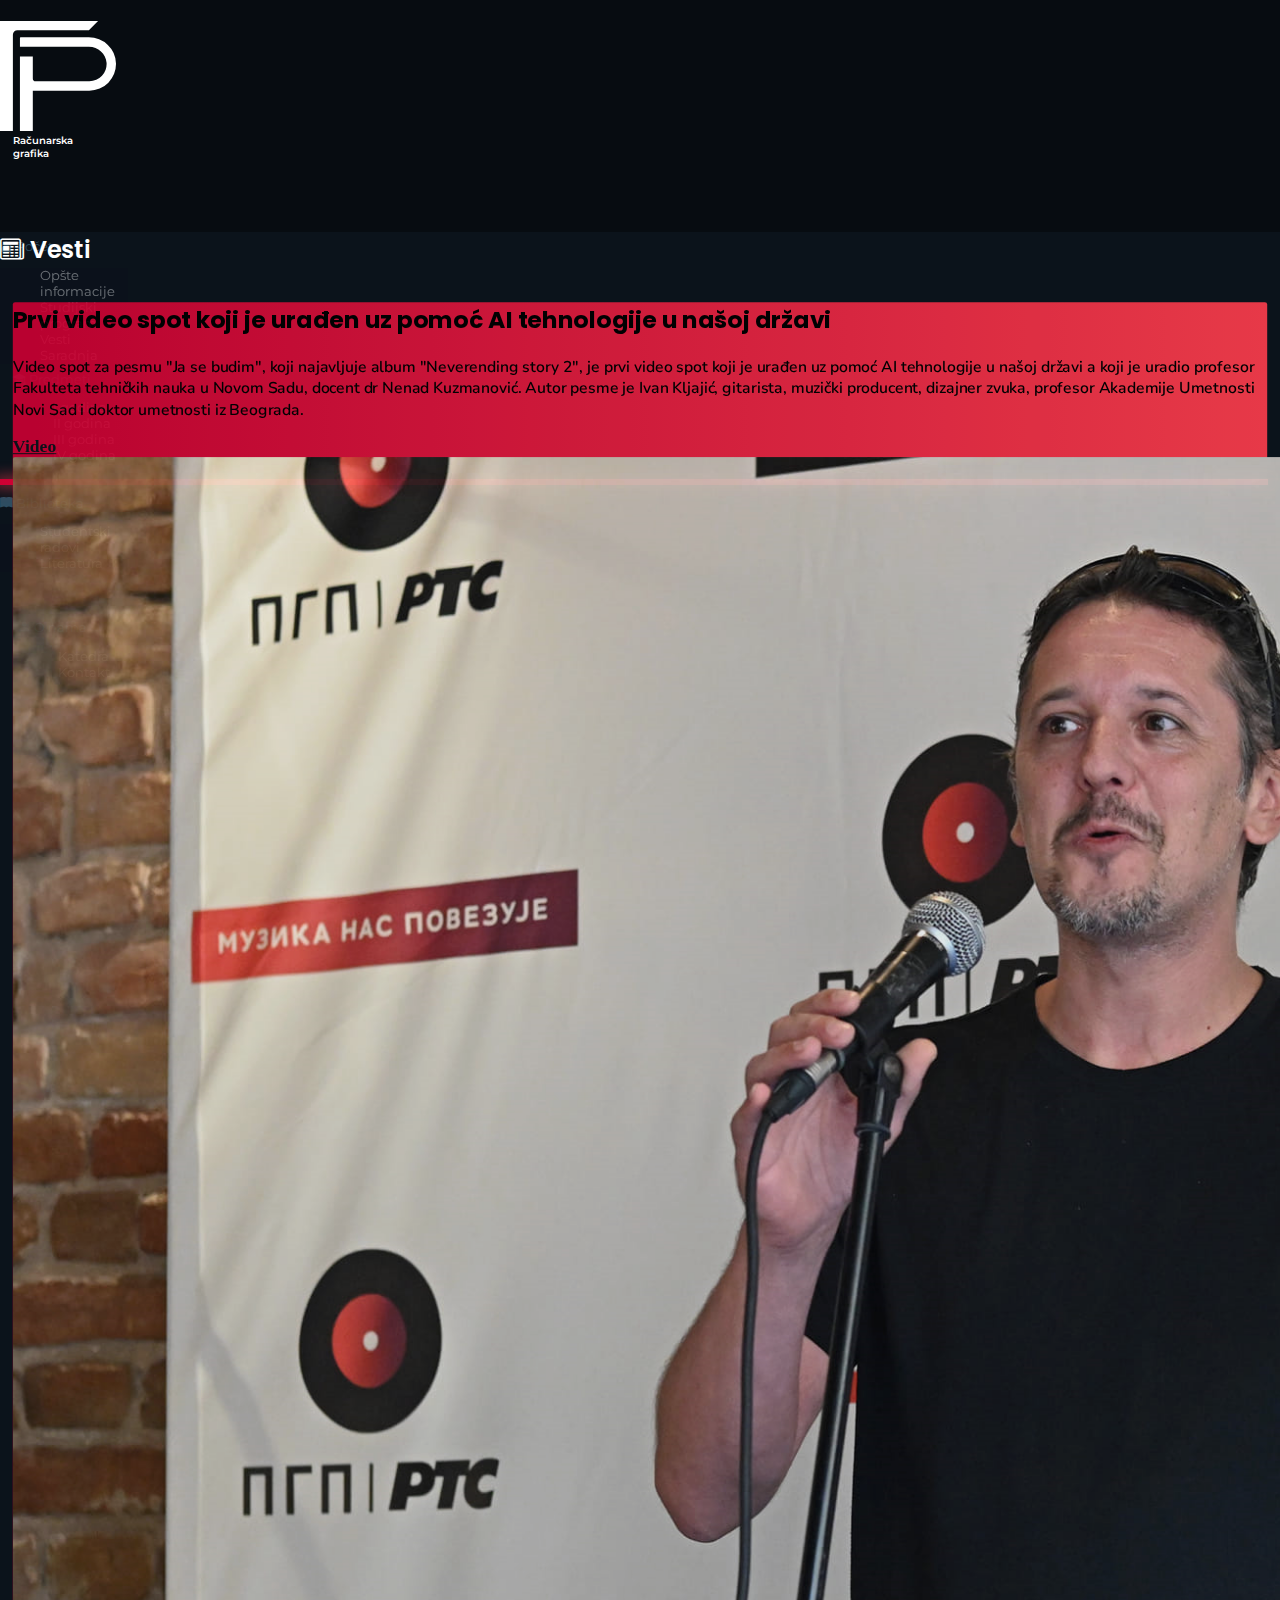
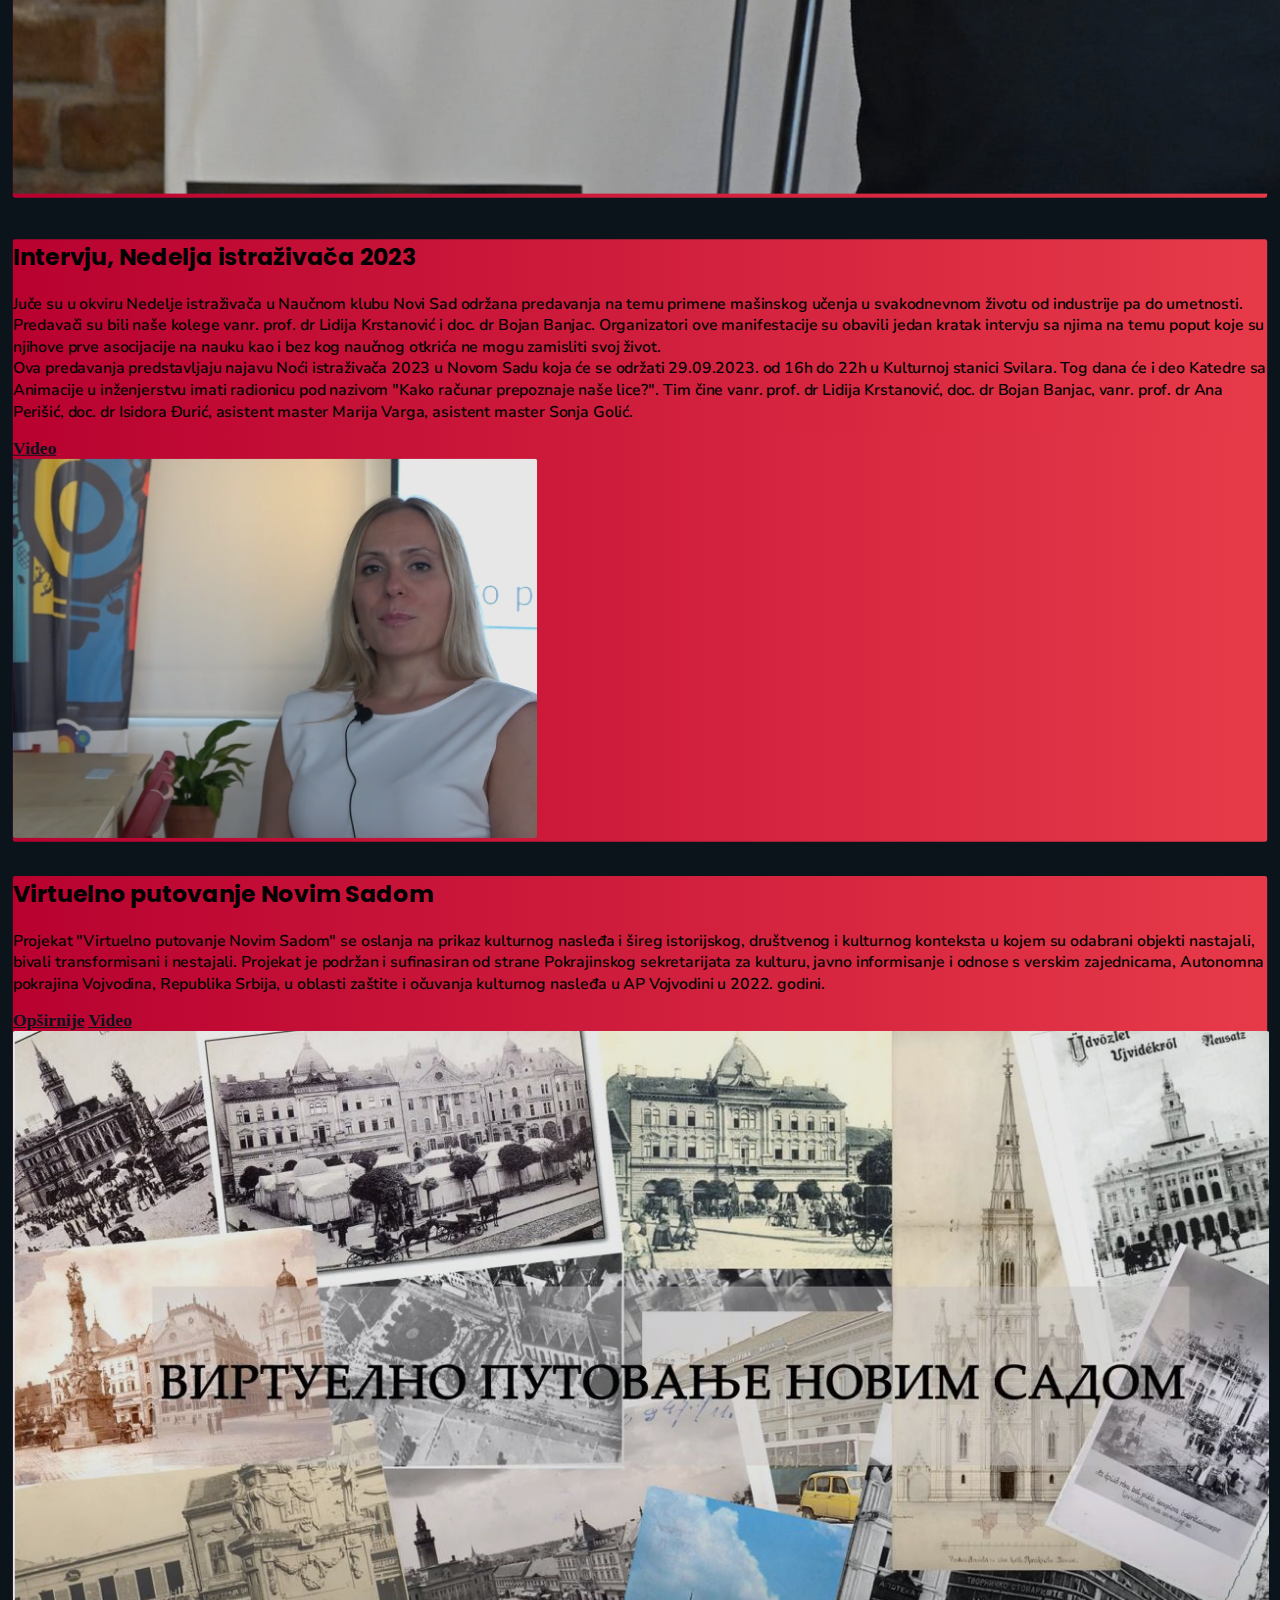
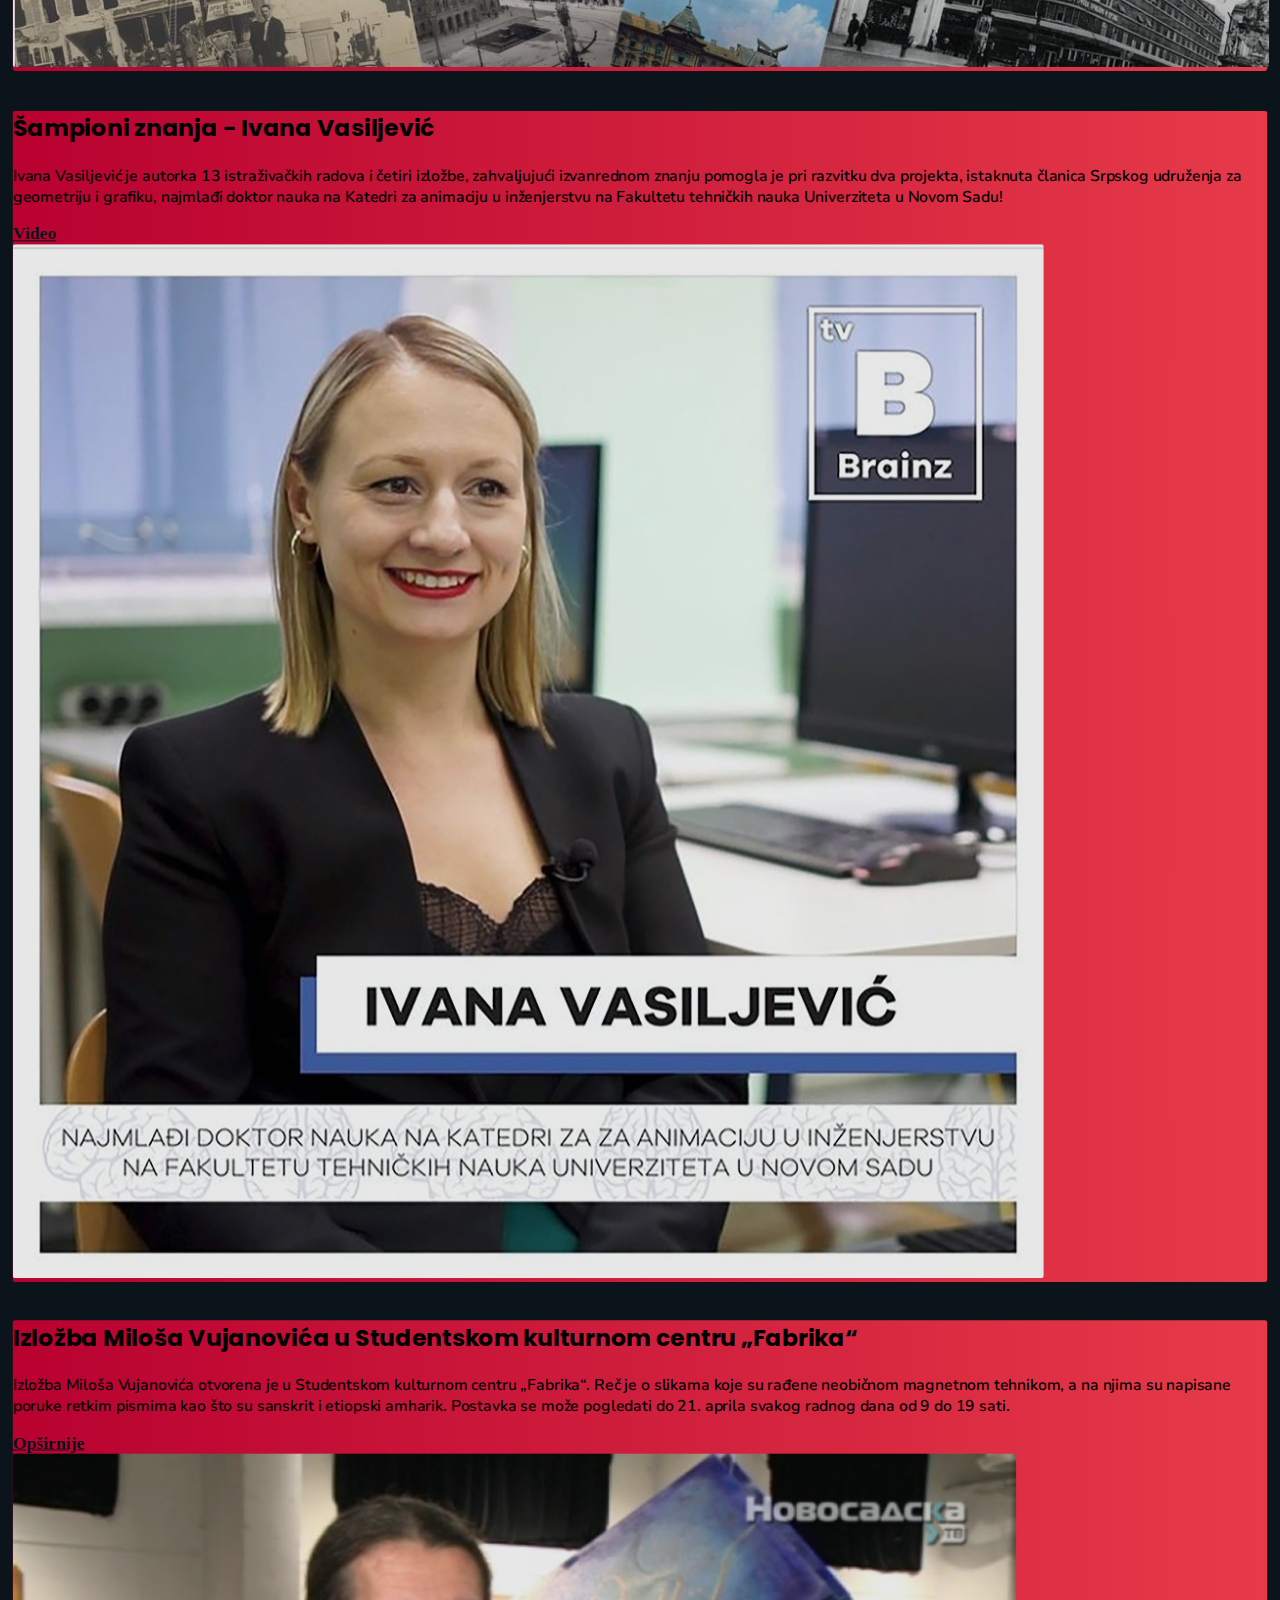
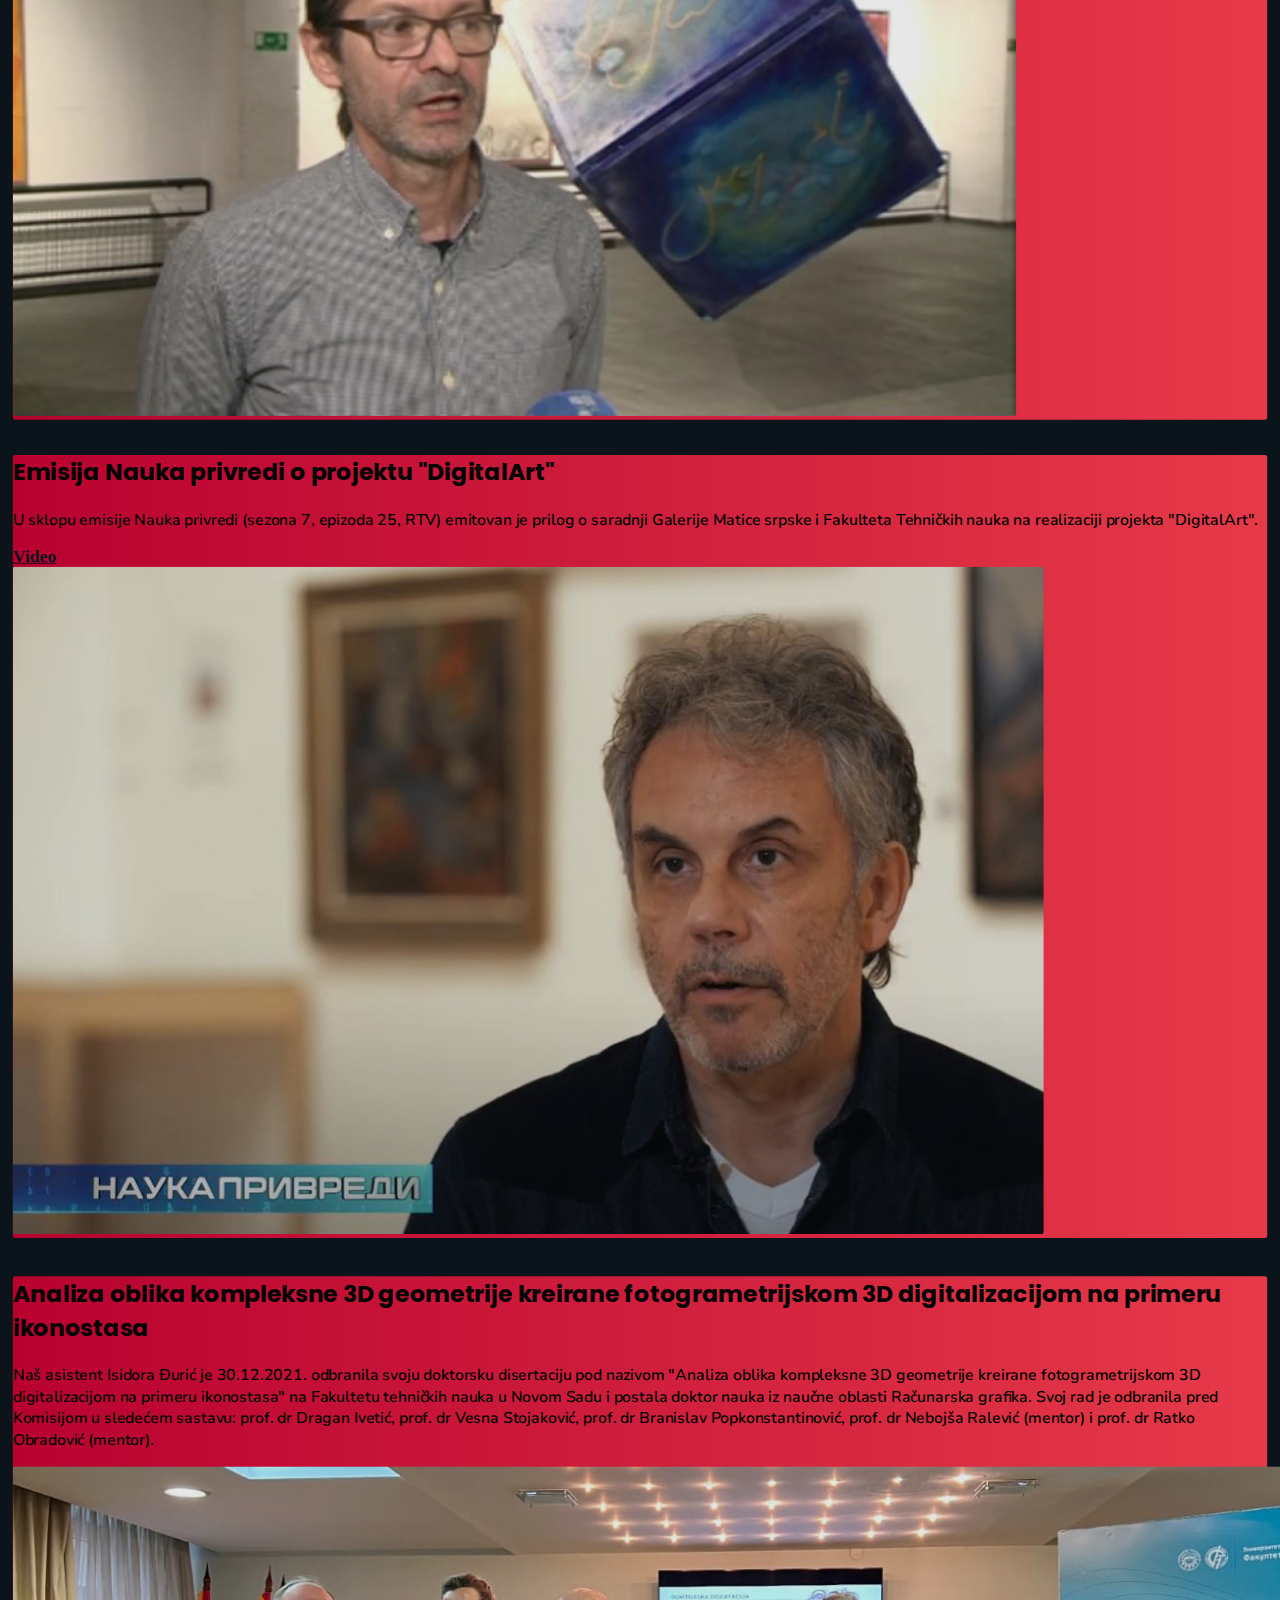
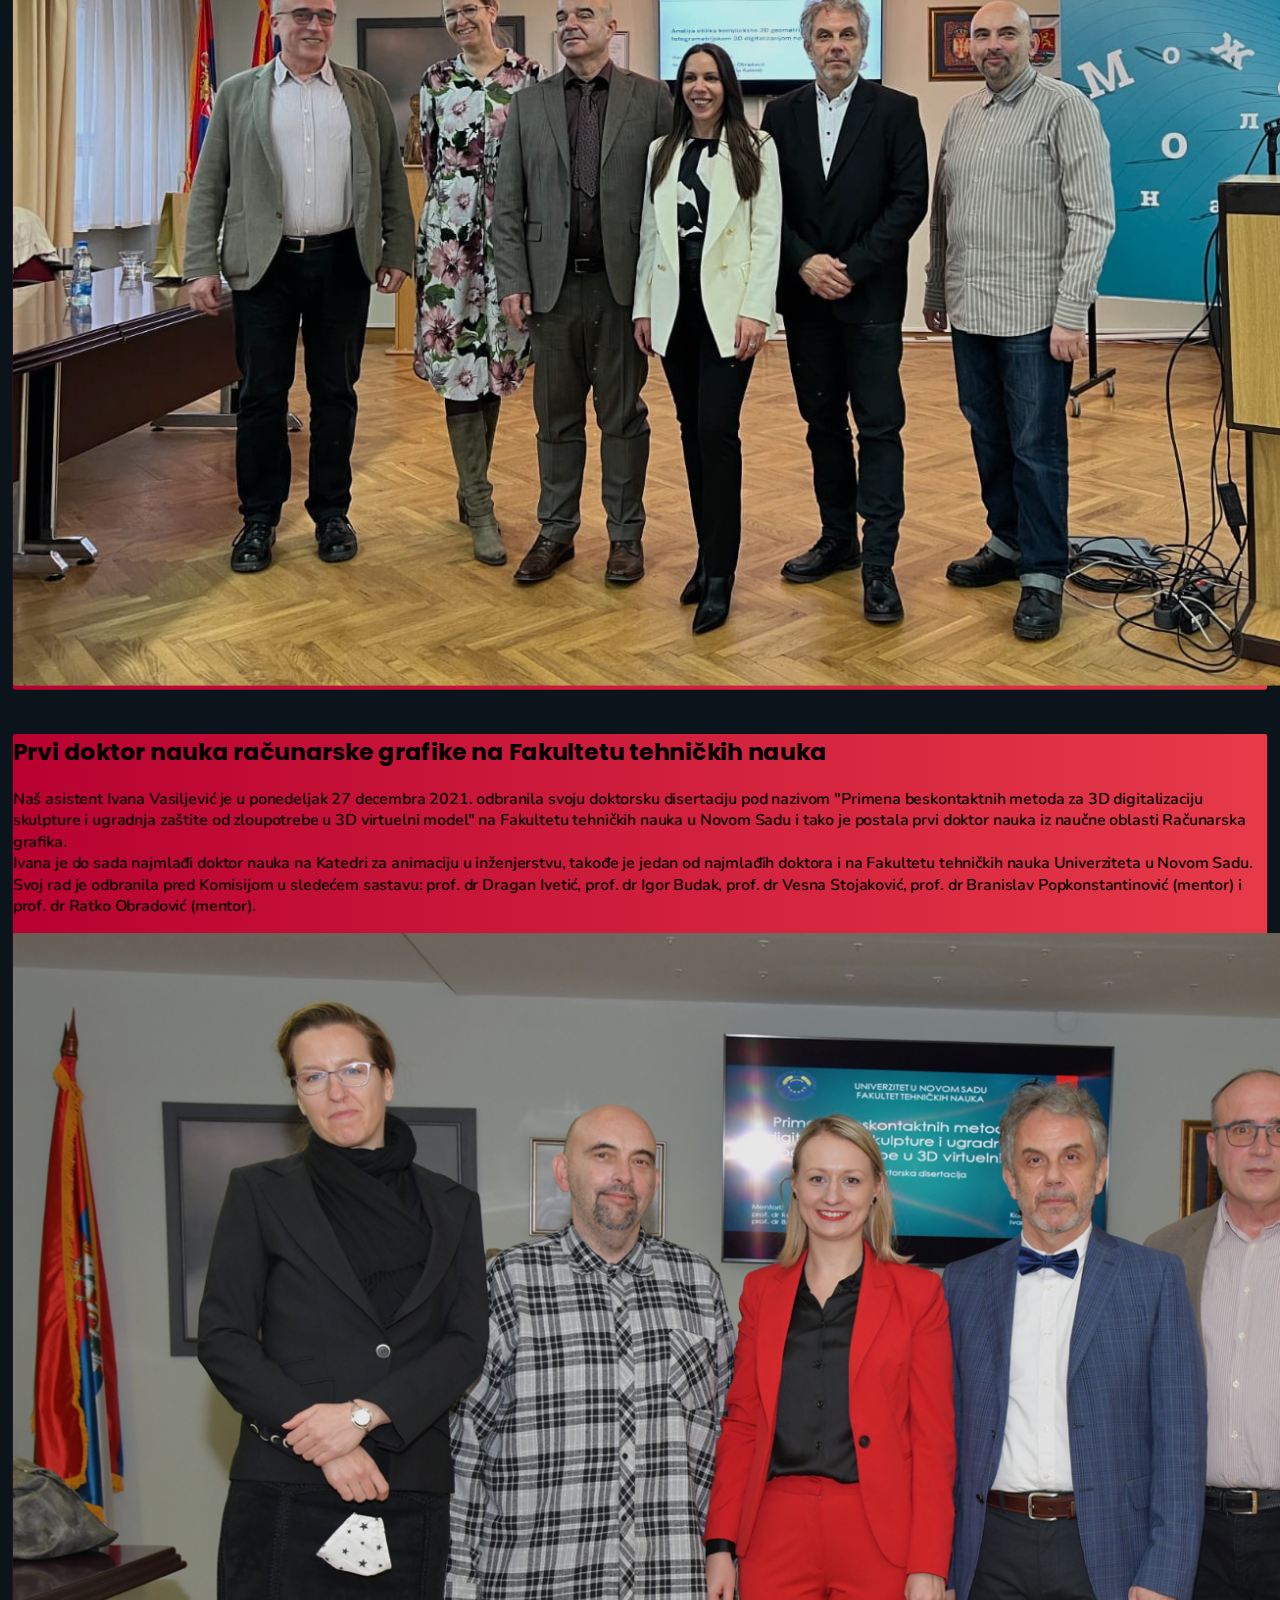
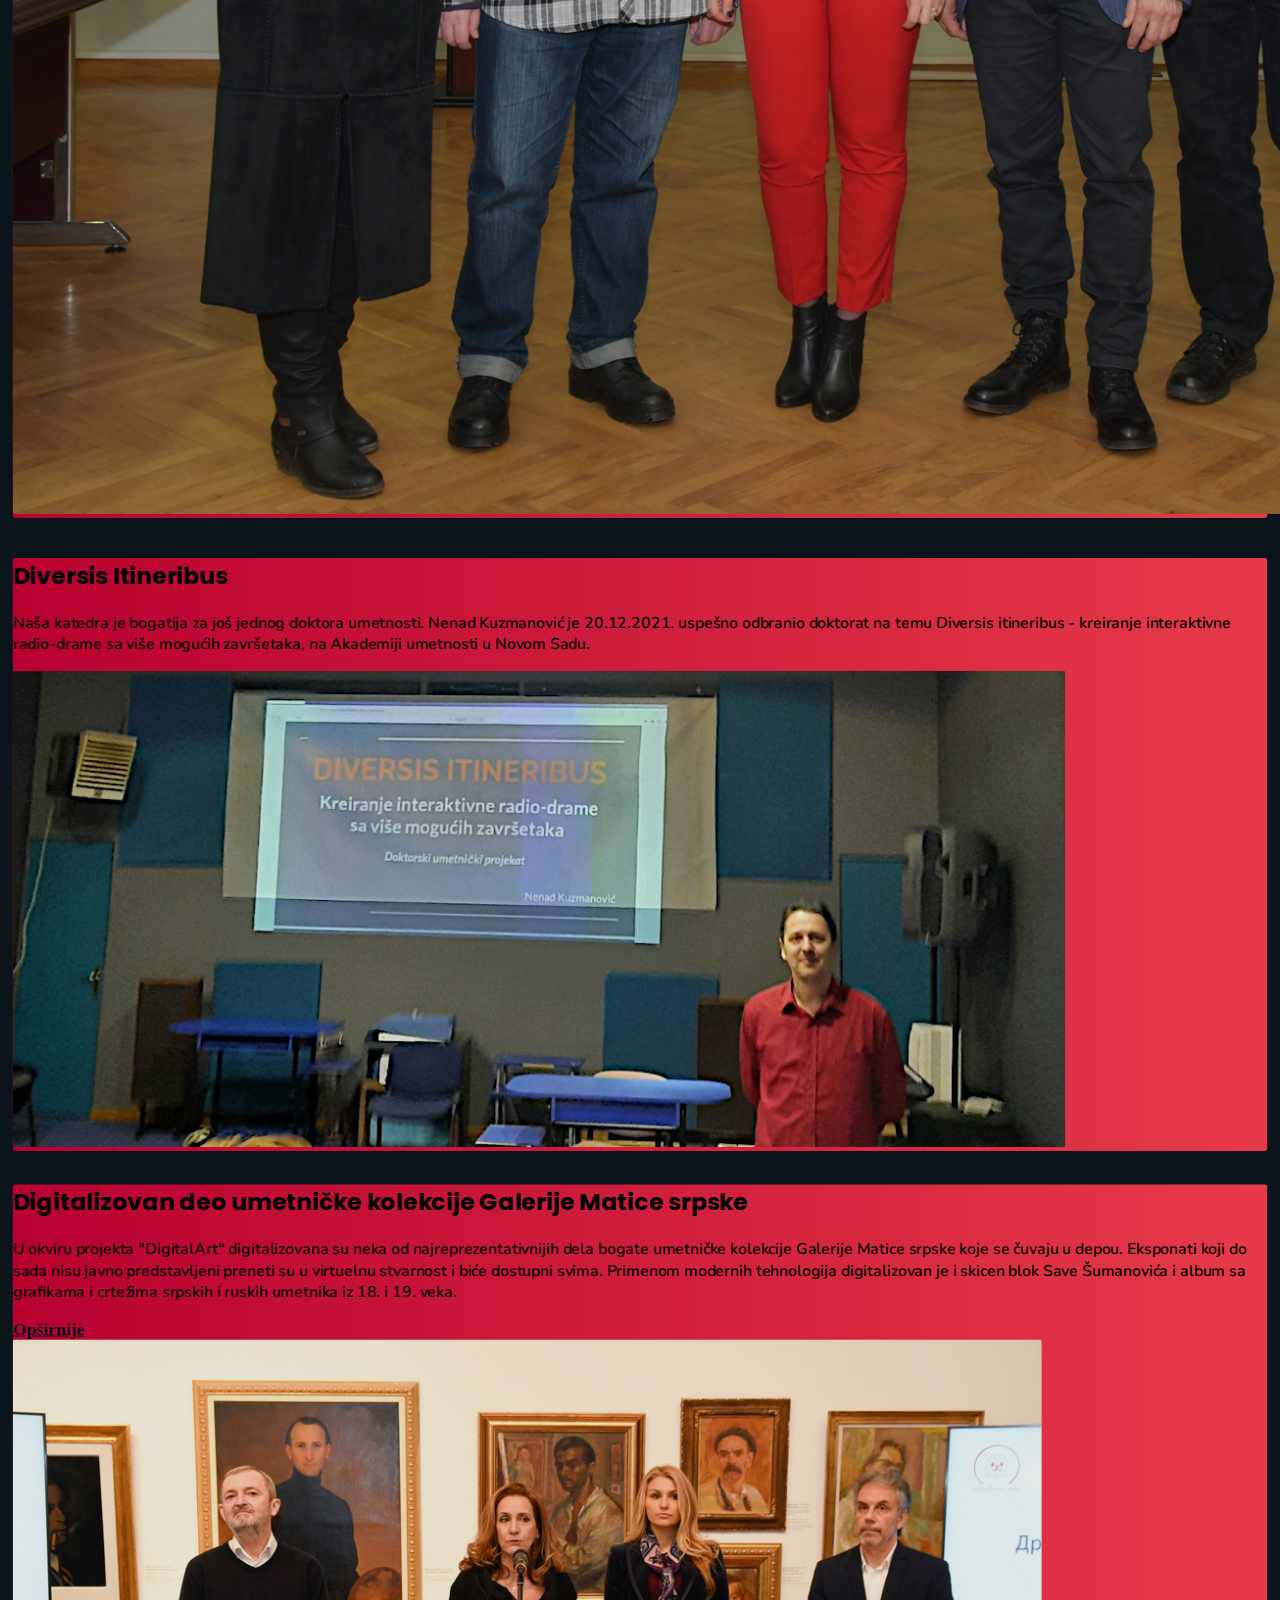
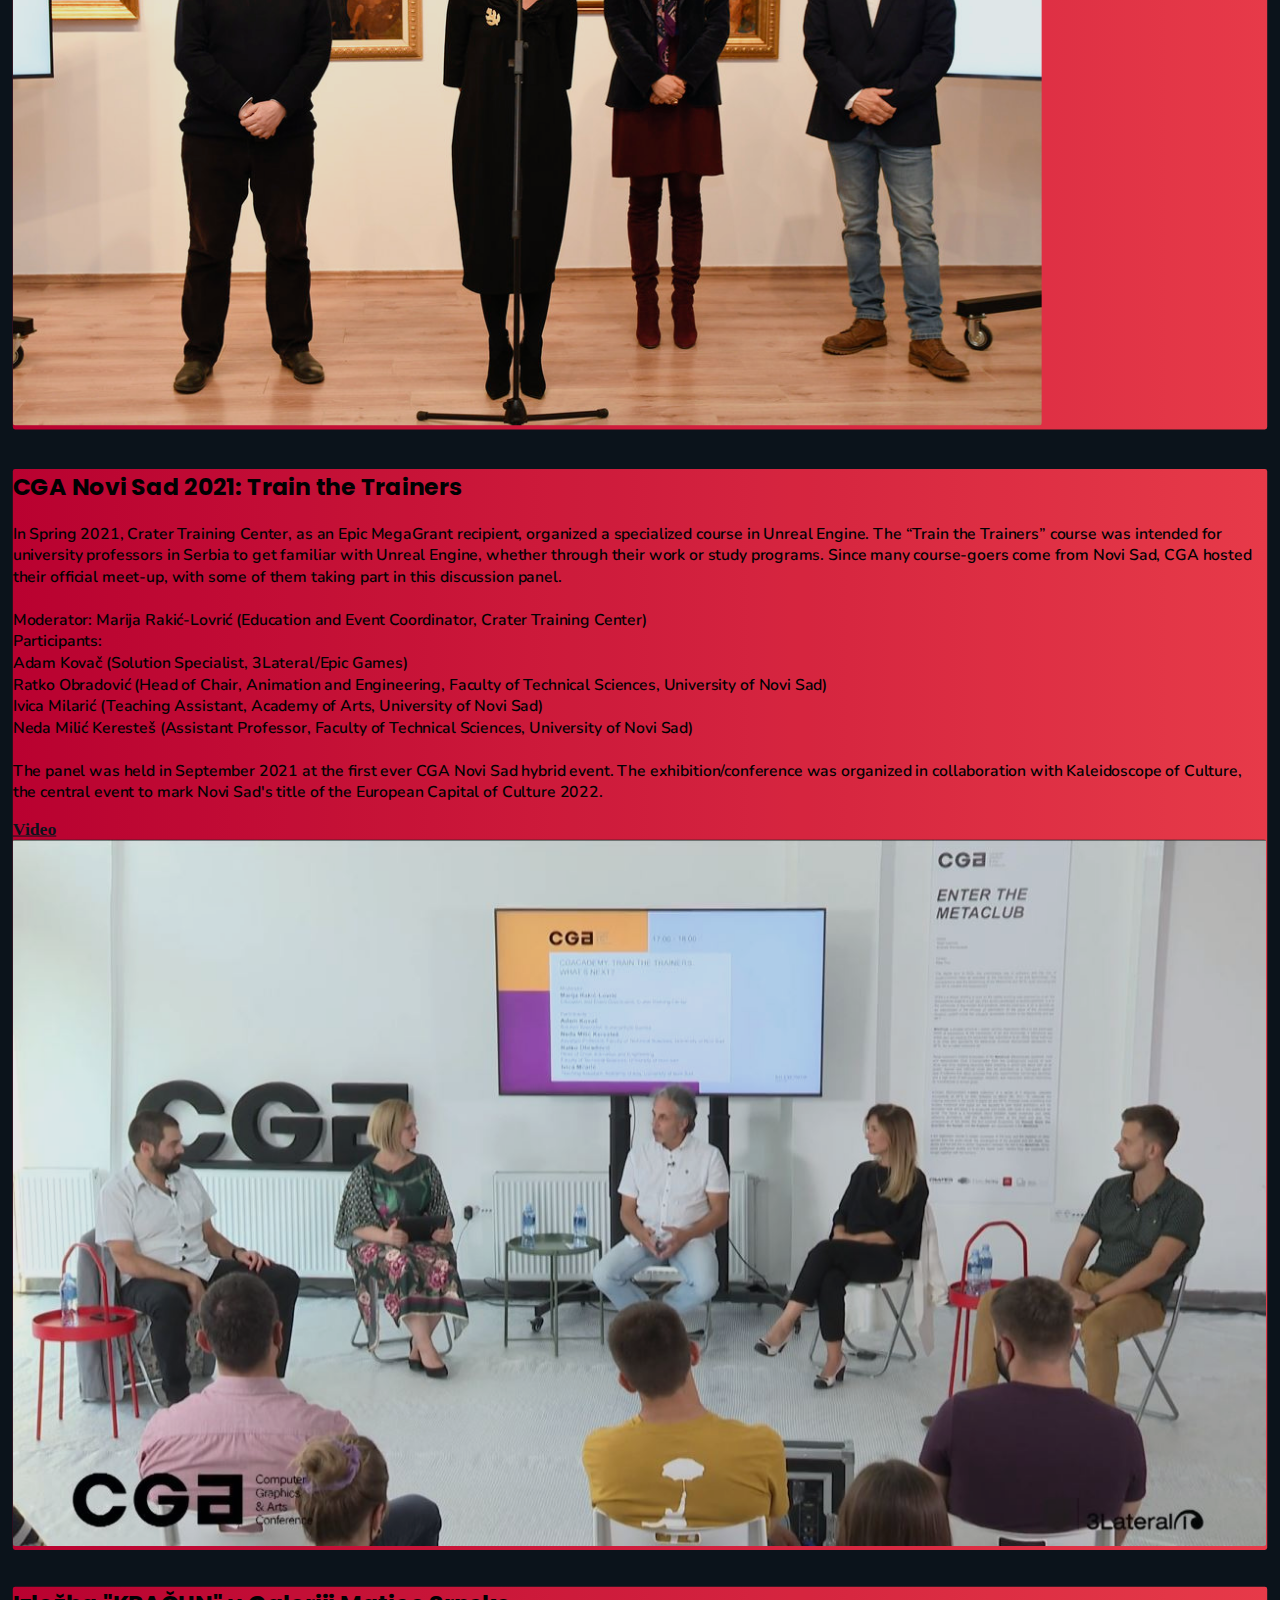
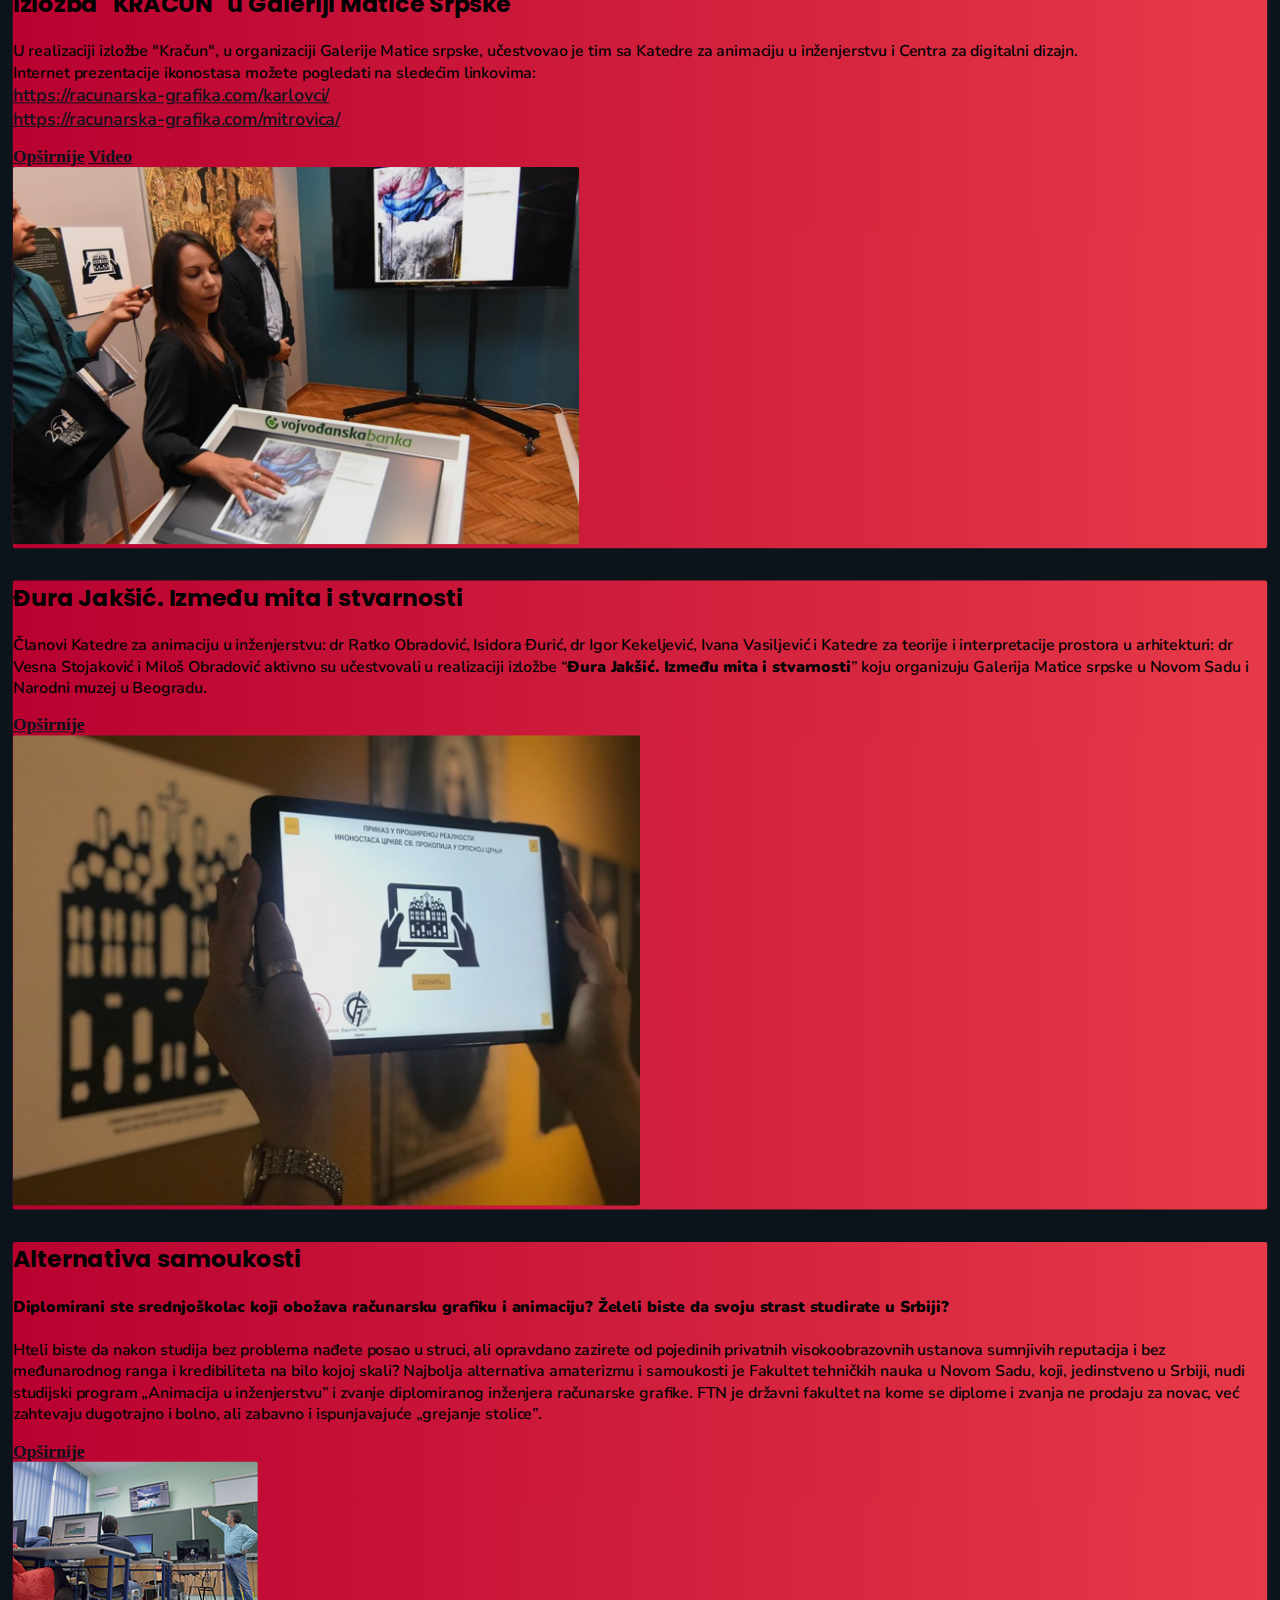
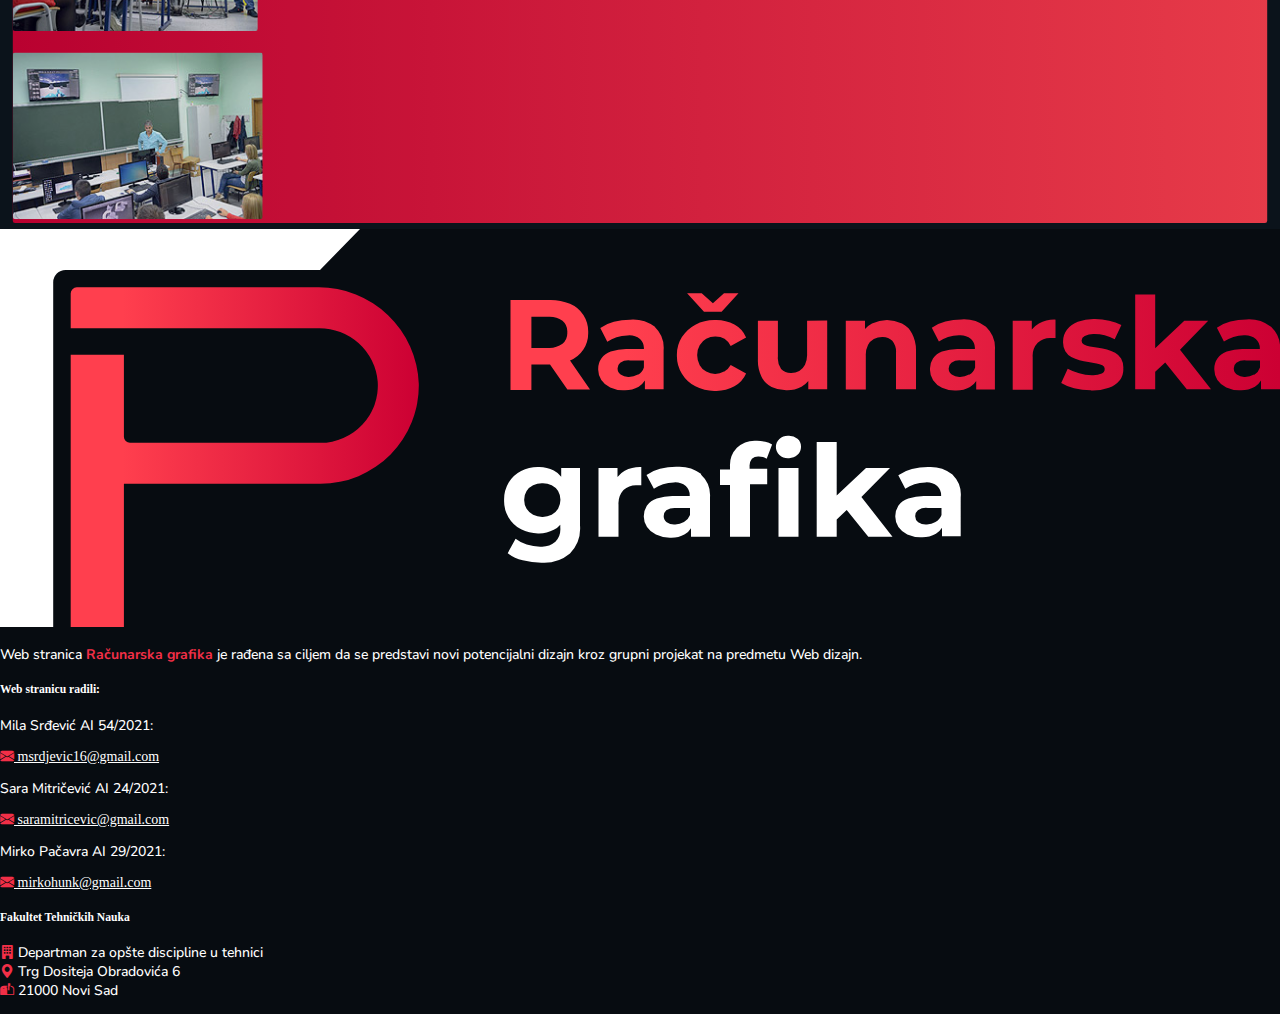
<file: vesti.html>
<!DOCTYPE html>
<html lang="en">
<head>
    <meta charset="UTF-8">
    <link rel="stylesheet" href="style.css">
    <title>Vesti • Računarska grafika</title>
    <link rel="icon" href="logos/logo_icon_32.png">

    <!-- Montserrat font--> 
    <link rel="preconnect" href="https://fonts.googleapis.com">
    <link rel="preconnect" href="https://fonts.gstatic.com" crossorigin>
    <link href="https://fonts.googleapis.com/css2?family=Agbalumo&family=Bebas+Neue&family=Jura:wght@300;400;500;600;700&family=Montserrat:ital,wght@0,100;0,200;0,300;0,400;0,500;0,600;0,700;0,800;0,900;1,100;1,200;1,300;1,400;1,500;1,600;1,700;1,800;1,900&family=Nunito:ital,wght@0,200;0,300;0,400;0,500;0,600;0,700;0,800;0,900;0,1000;1,200;1,300;1,400;1,500;1,600;1,700;1,800;1,900;1,1000&family=Open+Sans&family=Overpass:ital,wght@0,100;0,200;0,300;0,400;0,500;0,600;0,700;0,800;0,900;1,100;1,200;1,300;1,400;1,500;1,600;1,700;1,800;1,900&family=Roboto:wght@400;500;700&display=swap" rel="stylesheet">

    <!-- Poppins font--> 
    <link rel="preconnect" href="https://fonts.googleapis.com">
    <link rel="preconnect" href="https://fonts.gstatic.com" crossorigin>
    <link href="https://fonts.googleapis.com/css2?family=Bebas+Neue&family=Overpass:ital,wght@0,100;0,200;0,300;0,400;0,500;0,600;0,700;0,800;0,900;1,100;1,200;1,300;1,400;1,500;1,600;1,700;1,800;1,900&family=Poppins:ital,wght@0,100;0,200;0,300;0,400;0,500;0,600;0,700;0,800;0,900;1,100;1,200;1,300;1,400;1,500;1,600;1,700;1,800;1,900&display=swap" rel="stylesheet">

    <!-- Nunito font-->
    <link rel="preconnect" href="https://fonts.googleapis.com">
    <link rel="preconnect" href="https://fonts.gstatic.com" crossorigin>
    <link href="https://fonts.googleapis.com/css2?family=Agbalumo&family=Jura:wght@300;400;500;600;700&family=Montserrat&family=Nunito:ital,wght@0,200;0,300;0,400;0,500;0,600;0,700;0,800;0,900;0,1000;1,200;1,300;1,400;1,500;1,600;1,700;1,800;1,900;1,1000&family=Open+Sans&family=Roboto:wght@400;500;700&display=swap" rel="stylesheet">

    <!-- Bootstrap--> 
    <link href="https://cdn.jsdelivr.net/npm/bootstrap@5.3.2/dist/css/bootstrap.min.css" rel="stylesheet" integrity="sha384-T3c6CoIi6uLrA9TneNEoa7RxnatzjcDSCmG1MXxSR1GAsXEV/Dwwykc2MPK8M2HN" crossorigin="anonymous">
    <link rel="stylesheet" href="https://cdn.jsdelivr.net/npm/bootstrap-icons@1.11.3/font/bootstrap-icons.min.css">

    <!-- Mila Srdjevic AI 54/2021 -->
    <!-- Sara Mitricevic AI 24/2021 -->
    <!-- Mirko Pacavra AI 29/2021 -->
</head>
<body>
    <!-- Navbar -->
    <div class="navigacija container-fluid d-flex justify-content-between fixed-top navPozadina">

        <a href="index.html" class="navLogoContainer d-flex">
            <div class="logoPolovina"></div>
            <div class="naslovPolovina d-flex">
                <div id="logoAnimacija">Računarska<br>grafika
                </div>
            </div>
        </a>

        <div class="navPagesContainer d-flex justify-content-evenly">
            <div class="navButtonContainer">
                <li class="nav-item dropdown currentPage">
                    <a class="nav-link dropdown-toggle" href="index.html" role="button" data-bs-toggle="dropdown"><i class="bi bi-house-fill"></i> Početna</a>
                    <ul class="dropdown-menu">
                        <li><a class="dropdown-item" href="index.html">Opšte informacije</a></li>
                        <li><a class="dropdown-item" href="studijskiprogram.html">Studijski program</a></li>
                        <li><a class="dropdown-item" href="vesti.html">Vesti</a></li>
                        <li><a class="dropdown-item" href="saradnja.html">Saradnja</a></li>
                    </ul>
                </li>
            </div>
            <div class="navButtonContainer">
                <li class="nav-item dropdown">
                    <a class="nav-link dropdown-toggle" role="button" data-bs-toggle="dropdown"><i class="bi bi-mortarboard-fill"></i> Predmeti</a>
                    <ul class="dropdown-menu">
                        <li><a class="dropdown-item" href="godina1.html">I godina</a></li>
                        <li><a class="dropdown-item" href="godina2.html">II godina</a></li>
                        <li><a class="dropdown-item" href="godina3.html">III godina</a></li>
                        <li><a class="dropdown-item" href="godina4.html">IV godina</a></li>
                    </ul>
                </li>
            </div>
            <div class="navButtonContainer">
                <li class="nav-item dropdown">
                    <a class="nav-link dropdown-toggle" role="button" data-bs-toggle="dropdown"><i class="bi bi-book-fill"></i> Biblioteka</a>
                    <ul class="dropdown-menu">
                        <li><a class="dropdown-item" href="studentskiradovi.html">Studentski radovi</a></li>
                        <li><a class="dropdown-item" href="literatura.html">Literatura</a></li>
                    </ul>
                </li>
            </div>
            <div class="navButtonContainer">
                <li class="nav-item dropdown">
                    <a class="nav-link dropdown-toggle" role="button" data-bs-toggle="dropdown"><i class="bi bi-person-fill"></i> O nama</a>
                    <ul class="dropdown-menu">
                        <li><a class="dropdown-item" href="katedra.html">Katedra</a></li>
                        <li><a class="dropdown-item" href="kontakt.html">Kontakt</a></li>
                    </ul>
                </li>
            </div>
        </div>

        <div id="progBar" class="position-absolute prozor-kolor"></div>
    </div>

    

    <!-- Sadrzaj -->
    <section id="vestiSection01" class="prozor-dark">

        <div class="vesti-naslov container-fluid p-5 pb-0">
            <h2 class="display-6"><i class="bi bi-newspaper"></i> Vesti</h2>
        </div>
        
        <div class="container-fluid pb-2">

            <div class="prozor-vesti col-md-10 row m-5">
                <div class="col-md p-5">
                    <h2 class="pb-4">Prvi video spot koji je urađen uz pomoć AI tehnologije u našoj državi</h2>
                    <p class="mb-5">Video spot za pesmu "Ja se budim", koji najavljuje album "Neverending story 2", je prvi video spot koji je urađen uz pomoć AI tehnologije u našoj državi a koji je uradio profesor Fakulteta tehničkih nauka u Novom Sadu, docent dr Nenad Kuzmanović. Autor pesme je Ivan Kljajić, gitarista, muzički producent, dizajner zvuka, profesor Akademije Umetnosti Novi Sad i doktor umetnosti iz Beograda.</p>
                    <a href="https://youtu.be/LGdowhWg7uQ?si=hqthoD_nfy7WblMI" target="_blank" class="btn btn-primary px-5 py-3">Video</a>
                </div>
                <div class="col-md p-5">
                    <img class="w-100" src="imagesUI/vesti/kuzma_vesti.png" alt="Kuzma">
                </div>
            </div>

            <div class="prozor-vesti col-md-10 row m-5">
                <div class="col-md p-5">
                    <h2 class="pb-4">Intervju, Nedelja istraživača 2023</h2>
                    <p class="mb-5">Juče su u okviru Nedelje istraživača u Naučnom klubu Novi Sad održana predavanja na temu primene mašinskog učenja u svakodnevnom životu od industrije pa do umetnosti. Predavači su bili naše kolege vanr. prof. dr Lidija Krstanović i doc. dr Bojan Banjac. Organizatori ove manifestacije su obavili jedan kratak intervju sa njima na temu poput koje su njihove prve asocijacije na nauku kao i bez kog naučnog otkrića ne mogu zamisliti svoj život. <br> 
                        Ova predavanja predstavljaju najavu Noći istraživača 2023 u Novom Sadu koja će se održati 29.09.2023. od 16h do 22h u Kulturnoj stanici Svilara. Tog dana će i deo Katedre sa Animacije u inženjerstvu imati radionicu pod nazivom "Kako računar prepoznaje naše lice?". Tim čine vanr. prof. dr Lidija Krstanović, doc. dr Bojan Banjac, vanr. prof. dr Ana Perišić, doc. dr Isidora Đurić, asistent master Marija Varga, asistent master Sonja Golić.</p>
                    <a href="https://www.youtube.com/watch?v=BfoYAquinOM" target="_blank" class="btn btn-primary px-5 py-3">Video</a>
                </div>
                <div class="col-md p-5">
                    <img class="w-100" src="imagesUI/vesti/lidija_vesti.png" alt="Lidija">
                </div>
            </div>

            <div class="prozor-vesti col-md-10 row m-5">
                <div class="col-md p-5">
                    <h2 class="pb-4">Virtuelno putovanje Novim Sadom</h2>
                    <p class="mb-5">Projekat "Virtuelno putovanje Novim Sadom" se oslanja na prikaz kulturnog nasleđa i šireg istorijskog, društvenog i kulturnog konteksta u kojem su odabrani objekti nastajali, bivali transformisani i nestajali. Projekat je podržan i sufinasiran od strane Pokrajinskog sekretarijata za kulturu, javno informisanje i odnose s verskim zajednicama, Autonomna pokrajina Vojvodina, Republika Srbija, u oblasti zaštite i očuvanja kulturnog nasleđa u AP Vojvodini u 2022. godini.</p>
                    <a href="http://ftn.uns.ac.rs/n978878359/virtuelno-putovanje-novim-sadom" target="_blank" class="btn btn-primary px-5 py-3">Opširnije</a>
                    <a href="https://www.youtube.com/watch?v=DzCl11MySiY" target="_blank" class="btn btn-primary px-5 py-3">Video</a>
                </div>
                <div class="col-md p-5">
                    <img class="w-100" src="imagesUI/vesti/virtuelno_putovanje_vesti.jpeg" alt="Virtuelno putovanje Novim Sadom">
                </div>
            </div>

            <div class="prozor-vesti col-md-10 row m-5">
                <div class="col-md p-5">
                    <h2 class="pb-4">Šampioni znanja - Ivana Vasiljević</h2>
                    <p class="mb-5">Ivana Vasiljević je autorka 13 istraživačkih radova i četiri izložbe, zahvaljujući izvanrednom znanju pomogla je pri razvitku dva projekta, istaknuta članica Srpskog udruženja za geometriju i grafiku, najmlađi doktor nauka na Katedri za animaciju u inženjerstvu na Fakultetu tehničkih nauka Univerziteta u Novom Sadu!</p>
                    <a href="https://www.youtube.com/watch?v=Rx8HEGS9fZc" target="_blank" class="btn btn-primary px-5 py-3">Video</a>
                </div>
                <div class="col-md p-5">
                    <img class="w-100" src="imagesUI/vesti/ivana_vesti" alt="Ivana">
                </div>
            </div>

            <div class="prozor-vesti col-md-10 row m-5">
                <div class="col-md p-5">
                    <h2 class="pb-4">Izložba Miloša Vujanovića u Studentskom kulturnom centru „Fabrika“</h2>
                    <p class="mb-5">Izložba Miloša Vujanovića otvorena je u Studentskom kulturnom centru „Fabrika“. Reč je o slikama koje su rađene neobičnom magnetnom tehnikom, a na njima su napisane poruke retkim pismima kao što su sanskrit i etiopski amharik. Postavka se može pogledati do 21. aprila svakog radnog dana od 9 do 19 sati.</p>
                    <a href="https://vojvodjanski.com/novosadskatv/kultura/2022/04/10/izlozba-milosa-vujanovica-u-studentskom-kulturnom-centru-fabrika" target="_blank" class="btn btn-primary px-5 py-3">Opširnije</a>
                </div>
                <div class="col-md p-5">
                    <img class="w-100" src="imagesUI/vesti/milos_vesti.jpg" alt="Miloš">
                </div>
            </div>

            <div class="prozor-vesti col-md-10 row m-5">
                <div class="col-md p-5">
                    <h2 class="pb-4">Emisija Nauka privredi o projektu "DigitalArt"</h2>
                    <p class="mb-5">U sklopu emisije Nauka privredi (sezona 7, epizoda 25, RTV) emitovan je prilog o saradnji Galerije Matice srpske i Fakulteta Tehničkih nauka na realizaciji projekta "DigitalArt".</p>
                    <a href="https://www.youtube.com/watch?v=ZuaofDF1t0Q" target="_blank" class="btn btn-primary px-5 py-3">Video</a>
                </div>
                <div class="col-md p-5">
                    <img class="w-100" src="imagesUI/vesti/ratko_vesti.jpg" alt="Ratko">
                </div>
            </div>

            <div class="prozor-vesti col-md-10 row m-5">
                <div class="col-md p-5">
                    <h2 class="pb-4">Analiza oblika kompleksne 3D geometrije kreirane fotogrametrijskom 3D digitalizacijom na primeru ikonostasa</h2>
                    <p class="mb-5">Naš asistent Isidora Đurić je 30.12.2021. odbranila svoju doktorsku disertaciju pod nazivom "Analiza oblika kompleksne 3D geometrije kreirane fotogrametrijskom 3D digitalizacijom na primeru ikonostasa"  na Fakultetu tehničkih nauka u Novom Sadu i postala doktor nauka iz naučne oblasti Računarska grafika. Svoj rad je odbranila pred Komisijom u sledećem sastavu: prof. dr Dragan Ivetić, prof. dr Vesna Stojaković, prof. dr Branislav Popkonstantinović, prof. dr Nebojša Ralević (mentor) i prof. dr Ratko Obradović (mentor).</p>
                </div>
                <div class="col-md p-5">
                    <img class="w-100" src="imagesUI/vesti/isidora_vesti.jpg" alt="Isidora">
                </div>
            </div>

            <div class="prozor-vesti col-md-10 row m-5">
                <div class="col-md p-5">
                    <h2 class="pb-4">Prvi doktor nauka računarske grafike na Fakultetu tehničkih nauka</h2>
                    <p class="mb-5">Naš asistent Ivana Vasiljević je u ponedeljak 27 decembra 2021. odbranila svoju doktorsku disertaciju pod nazivom "Primena beskontaktnih metoda za 3D digitalizaciju skulpture i ugradnja zaštite od zloupotrebe u 3D virtuelni model"  na Fakultetu tehničkih nauka u Novom Sadu i tako je postala prvi doktor nauka iz naučne oblasti Računarska grafika. <br>
                        Ivana je do sada najmlađi doktor nauka na Katedri za animaciju u inženjerstvu, takođe je jedan od najmlađih doktora i na Fakultetu tehničkih nauka Univerziteta u Novom Sadu. Svoj rad je odbranila pred Komisijom u sledećem sastavu: prof. dr Dragan Ivetić, prof. dr Igor Budak, prof. dr Vesna Stojaković, prof. dr Branislav Popkonstantinović (mentor) i prof. dr Ratko Obradović (mentor).</p>
                </div>
                <div class="col-md p-5">
                    <img class="w-100" src="imagesUI/vesti/ivana_vesti2.jpg" alt="Ivana">
                </div>
            </div>

            <div class="prozor-vesti col-md-10 row m-5">
                <div class="col-md p-5">
                    <h2 class="pb-4">Diversis Itineribus</h2>
                    <p class="mb-5">Naša katedra je bogatija za još jednog doktora umetnosti. Nenad Kuzmanović je 20.12.2021. uspešno odbranio doktorat na temu Diversis itineribus - kreiranje interaktivne radio‐drame sa više mogućih završetaka, na Akademiji umetnosti u Novom Sadu.</p>
                </div>
                <div class="col-md p-5">
                    <img class="w-100" src="imagesUI/vesti/kuzma_vesti2.jpg" alt="Kuzma">
                </div>
            </div>

            <div class="prozor-vesti col-md-10 row m-5">
                <div class="col-md p-5">
                    <h2 class="pb-4">Digitalizovan deo umetničke kolekcije Galerije Matice srpske</h2>
                    <p class="mb-5">U okviru projekta "DigitalArt" digitalizovana su neka od najreprezentativnijih dela bogate umetničke kolekcije Galerije Matice srpske koje se čuvaju u depou. Eksponati koji do sada nisu javno predstavljeni preneti su u virtuelnu stvarnost i biće dostupni svima. Primenom modernih tehnologija digitalizovan je i skicen blok Save Šumanovića i album sa grafikama i crtežima srpskih i ruskih umetnika iz 18. i 19. veka.</p>
                    <a href="https://rtv.rs/sr_ci/vojvodina/novi-sad/digitalizovan-deo-umetnicke-kolekcije-galerije-matice-srpske_1296001.html" target="_blank" class="btn btn-primary px-5 py-3">Opširnije</a>
                </div>
                <div class="col-md p-5">
                    <img class="w-100" src="imagesUI/vesti/ratko_vesti2.jpg" alt="Ratko">
                </div>
            </div>

            <div class="prozor-vesti col-md-10 row m-5">
                <div class="col-md p-5">
                    <h2 class="pb-4">CGA Novi Sad 2021: Train the Trainers</h2>
                    <p class="mb-5">In Spring 2021, Crater Training Center, as an Epic MegaGrant recipient, organized a specialized course in Unreal Engine. The “Train the Trainers” course was intended for university professors in Serbia to get familiar with Unreal Engine, whether through their work or study programs. Since many course-goers come from Novi Sad, CGA hosted their official meet-up, with some of them taking part in this discussion panel. <br> <br>
                        Moderator: Marija Rakić-Lovrić (Education and Event Coordinator, Crater Training Center) <br>
                        Participants: <br>
                        Adam Kovač (Solution Specialist, 3Lateral/Epic Games) <br>
                        Ratko Obradović (Head of Chair, Animation and Engineering, Faculty of Technical Sciences, University of Novi Sad) <br>
                        Ivica Milarić (Teaching Assistant, Academy of Arts, University of Novi Sad) <br>
                        Neda Milić Keresteš (Assistant Professor, Faculty of Technical Sciences, University of Novi Sad) <br> <br>
                        The panel was held in September 2021 at the first ever CGA Novi Sad hybrid event. The exhibition/conference was organized in collaboration with Kaleidoscope of Culture, the central event to mark Novi Sad's title of the European Capital of Culture 2022.</p>
                    <a href="https://www.youtube.com/watch?v=ANrs6f6EObI" target="_blank" class="btn btn-primary px-5 py-3">Video</a>
                </div>
                <div class="col-md p-5">
                    <img class="w-100" src="imagesUI/vesti/ratko_vesti3.jpeg" alt="Ratko">
                </div>
            </div>

            <div class="prozor-vesti col-md-10 row m-5">
                <div class="col-md p-5">
                    <h2 class="pb-4">Izložba "KRAČUN" u Galeriji Matice Srpske</h2>
                    <p class="mb-5">U realizaciji izložbe "Kračun", u organizaciji Galerije Matice srpske, učestvovao je tim sa Katedre za animaciju u inženjerstvu i Centra za digitalni dizajn. <br>
                        Internet prezentacije ikonostasa možete pogledati na sledećim linkovima: <br>
                        <a href="https://racunarska-grafika.com/karlovci/">https://racunarska-grafika.com/karlovci/</a><br>
                        <a href="https://racunarska-grafika.com/mitrovica/">https://racunarska-grafika.com/mitrovica/</a></p>
                    <a href="https://www.danas.rs/kultura/3d-ikonostas-i-putovanje-kroz-barok-i-svet-teodora-kracuna/" target="_blank" class="btn btn-primary px-5 py-3">Opširnije</a>
                    <a href="https://www.youtube.com/watch?v=_C_-d74UU94" target="_blank" class="btn btn-primary px-5 py-3">Video</a>
                </div>
                <div class="col-md p-5">
                    <img class="w-100" src="imagesUI/vesti/isidora_vesti2.jpg" alt="Isidora">
                </div>
            </div>

            <div class="prozor-vesti col-md-10 row m-5">
                <div class="col-md p-5">
                    <h2 class="pb-4">Đura Jakšić. Između mita i stvarnosti</h2>
                    <p class="mb-5">Članovi Katedre za animaciju u inženjerstvu: dr Ratko Obradović, Isidora Đurić, dr Igor Kekeljević, Ivana Vasiljević i Katedre za teorije i interpretacije prostora u arhitekturi: dr Vesna Stojaković i Miloš Obradović aktivno su učestvovali u realizaciji izložbe “<b>Đura Jakšić. Između mita i stvarnosti</b>” koju organizuju Galerija Matice srpske u Novom Sadu i Narodni muzej u Beogradu.</p>
                    <a href="http://www.ftn.uns.ac.rs/102896084/tim-sa-ftn-a-ucestvovao-u-realizaciji-izlozbe--djura-jaksic--izmedju-mita-i-stvarnosti-" target="_blank" class="btn btn-primary px-5 py-3">Opširnije</a>
                </div>
                <div class="col-md p-5">
                    <img class="w-100" src="imagesUI/vesti/djura_vesti.jpeg" alt="Djura">
                </div>
            </div>

            <div class="prozor-vesti col-md-10 row m-5">
                <div class="col-md p-5">
                    <h2 class="pb-4">Alternativa samoukosti</h2>
                    <p class="mb-5"><b>Diplomirani ste srednjoškolac koji obožava računarsku grafiku i animaciju? Želeli biste da svoju strast studirate u Srbiji?</b><br><br>
                        Hteli biste da nakon studija bez problema nađete posao u struci, ali opravdano zazirete od pojedinih privatnih visokoobrazovnih ustanova sumnjivih reputacija i bez međunarodnog ranga i kredibiliteta na bilo kojoj skali? Najbolja alternativa amaterizmu i samoukosti je Fakultet tehničkih nauka u Novom Sadu, koji, jedinstveno u Srbiji, nudi studijski program „Animacija u inženjerstvu” i zvanje diplomiranog inženjera računarske grafike. FTN je državni fakultet na kome se diplome i zvanja ne prodaju za novac, već zahtevaju dugotrajno i bolno, ali zabavno i ispunjavajuće „grejanje stolice”.</p>
                    <a href="https://www.sk.rs/2017/10/skds01.html" target="_blank" class="btn btn-primary px-5 py-3">Opširnije</a>
                </div>
                <div class="col-md p-5">
                    <img class="w-100" src="imagesUI/vesti/ratko_vesti4.jpg" alt="Ratko"><br><br>
                    <img class="w-100" src="imagesUI/vesti/ratko_vesti4b.jpg" alt="Ratko">
                </div>
            </div>

        </div>

        
    </section>

    <!-- Footer -->
    <section class="container-fluid p-5" id="footer">
        <div class="row">
            <div class="col-sm-3">
                <img class="footerSlika  p-5 pb-0" src="logos/logotypeForm_dark.svg">
                <p class="p-5 pt-4 pb-4">Web stranica <font class="footer-markiran">Računarska grafika</font> je rađena sa ciljem da se predstavi novi potencijalni dizajn kroz grupni projekat na predmetu Web dizajn.</p>
            </div>
            <div class="col-sm-3"></div>
            <div class="col-sm">
                <h5 class="p-5 pb-4">Web stranicu radili:</h5>
                <p class="p-5 pt-0 pb-0 m-0">Mila Srđević AI 54/2021:</p>
                <a class="text-decoration-none p-5 pt-0" href="mailto:msrdjevic16@gmail.com"><font class="footer-markiran"><i class="bi bi-envelope-fill"></i></font> msrdjevic16@gmail.com</a>
                <p class="p-5 pt-2 pb-0 m-0">Sara Mitričević AI 24/2021:</p>
                <a class="text-decoration-none p-5 pt-0" href="mailto:saramitricevic@gmail.com"><font class="footer-markiran"><i class="bi bi-envelope-fill"></i></font> saramitricevic@gmail.com</a>
                <p class="p-5 pt-2 pb-0 m-0">Mirko Pačavra AI 29/2021:</p>
                <a class="text-decoration-none p-5 pt-0" href="mailto:mirkohunk@gmail.com"><font class="footer-markiran"><i class="bi bi-envelope-fill"></i></font> mirkohunk@gmail.com</a>
            </div>
            <div class="col-sm">
                <h5 class="p-5 pb-4">Fakultet Tehničkih Nauka</h5>
                <p class="p-5 pt-0"><font class="footer-markiran"><i class="bi bi-building-fill"></i></font> Departman za opšte discipline u tehnici
                <br><font class="footer-markiran"><i class="bi bi-geo-alt-fill"></i></font> Trg Dositeja Obradovića 6
                <br><font class="footer-markiran"><i class="bi bi-mailbox2-flag"></i></font> 21000 Novi Sad</p>
            </div>
        </div>
    </section>

    <script src="https://cdn.jsdelivr.net/npm/bootstrap@5.3.2/dist/js/bootstrap.bundle.min.js" integrity="sha384-C6RzsynM9kWDrMNeT87bh95OGNyZPhcTNXj1NW7RuBCsyN/o0jlpcV8Qyq46cDfL" crossorigin="anonymous"></script>
    <script src="script.js"></script>
</body>
</html>
</file>
<file: style.css>
body {
    background-color: rgba(7, 12, 17, 1);
    margin: auto;
}

html{
    /* scroll-snap-type: y mandatory; */
    scroll-behavior: smooth;
}

/* Prozori setup */
.prozor-light {
    font-size: clamp(16px, 1vw, 1.2vw);
    font-weight: 600;
    color: rgb(11, 19, 27);
    background-color: rgb(255, 255, 255);
}

.prozor-dark {
    font-size: clamp(16px, 1vw, 1.2vw);
    font-weight: 600;
    color: white;
    background-color: rgb(11, 19, 27);
}

.prozor-dark .custom-list {
    list-style-type: none;
    padding-left: 1.25rem; 
}

.prozor-dark .custom-list li {
    margin-bottom: 5px; 
}

.custom-list .inner-list {
    list-style-type: disc;
    margin-top: 5px;
}

.custom-list .inner-list li {
    margin-bottom: 5px;
}

.custom-list li a {
    color: white; 
    text-decoration: none;
    transition: .5s  
}

.custom-list li a:hover {
    color: #F22F47;
    transition: .2s 
}

.prozor-kolor {
    font-size: clamp(16px, 1vw, 1.2vw);
    font-weight: 600;
    color: #0b121c;
    background-image: linear-gradient(270deg, #FF3F4E, #CC0033);
}

section {
    scroll-snap-align: start;
}

/* Tipografija */
h1 {
    font-family: Poppins;
}

h2 {
    font-family: Poppins;
}

p {
    font-family: Nunito;
}

.prozor-naslov {
    font-size: 2.5rem;
    font-weight: 600;
}

/* Navigacija */
.navigacija {
    z-index: 10;
    height: 12.9vh;
    background-color: rgba(7, 12, 17, 0);
    align-items: center;
    transition: .2s;
}

.navPozadina {
    background-color: rgba(7, 12, 17, 1);
    transition: .2s;
}

.navigacija a {
    font-family: Montserrat;
    text-decoration: none;
    color: white;
}

.navLogoContainer {
    height: 43%;
    margin-left: 2.5%;
    font-weight: 600;
    font-size: clamp(0.75vw, 0.8vw, 1vw);
}

.logoPolovina {
    height: 100%;
    aspect-ratio: 1/1;
    background-image: url("logos/logoForm_white.svg");
}

.naslovPolovina {
    height: 100%;
    margin-left: 1vw;
    align-items: center;
    clip-path: polygon(0% 0%, 100% 0%, 100% 100%, 0% 100%);
}

#logoAnimacija {
    transition: .2s;
}

.textJumpOut {
    transform: translateX(-100%);
    transition: .2s;
}

@media (max-width: 1000px) {
    .naslovPolovina div {
        display: none;
    }}

.navPagesContainer {
    width: 40%;
    height: 100%;
    margin-right: 5%;
    align-items: center;
}

.navButtonContainer {
    width: 25%;
    height: 100%;
    display: flex;
    justify-content: center;
    align-items: center;
    font-size: clamp(0.8vw, 1vw, 1.2vw);
}

.navButtonContainer .nav-link {
    color: rgb(46, 77, 97);
    transition: .5s;
}

.navButtonContainer:hover .nav-item > a {
    color: rgb(255, 255, 255);
    transition: .2s;
}

.navButtonContainer li {
    list-style-type: none;
    margin: 0;
    padding: 0;
}

.navButtonContainer .dropdown-menu {
    backdrop-filter: blur(15px);
    -webkit-backdrop-filter: blur(15px);
    background-color: rgb(11, 18, 28, 0.9);
    border-top-left-radius: 0px;
    border-top-right-radius: 0px;
    transition: .15s;
}

.navButtonContainer .dropdown-item {
    color: rgba(255, 255, 255, 0.4);
    transition: .5s;
}

.navButtonContainer .dropdown-item:hover {
    color: rgba(255, 255, 255, 1);
    background-color: rgb(11, 18, 28, 0);
    transition: .2s;
}

#progBar {
    height: 6px;
    transform: translate(-12px, -3px);
    margin-top: 12.9vh;
    box-shadow: 5px 0px 15px 0px #ff3f4e;
    width: var(--progress);
}

/* Skaliranje */
@media (max-width: 1000px) {
    .navLogoContainer {
        height: 30%;
    }
    .navPagesContainer {
        width: 70%;
    }
    .navButtonContainer {
        font-size: clamp(1.2vw, 1.8vw, 5vw);
    }
}

@media (max-width: 500px) {
    .navLogoContainer {
        height: 25%;
    }
    .navPagesContainer {
        width: 80%;
        margin-right: 0%;
    }
    .navButtonContainer {
        font-size: clamp(1.2vw, 2.2vw, 5vw);
    }
}

@media (max-width: 400px) {
    .navLogoContainer {
        height: 20%;
    }
    .navPagesContainer {
        width: 90%;
    }
    .navButtonContainer {
        font-size: clamp(1.2vw, 2.2vw, 5vw);
    }
}

/* Pocetna strana */
.pocetnaVideoContainer {
    width: 100%;
    height: 100%;
    background-color: rgba(7, 12, 17, 1);
    clip-path: polygon(0% 0%, 100% 0%, 100% 100%, 0% 100%);
}

.pocetnaVideoContainer video{
    object-fit: cover;
    height: 100%;
    width: 100%;
    opacity: 0.4;
}


#pocetnaSection01 {
    width: 100%;
    height: 100vh;
}

.pocetnaSection01-container {
    width: 100%;
    height: 85vh;
    margin-top: 15vh;
}

.pocetnaContent-container {
    width: 60%;
    height: 100%;
}

.pocetnaContent-container h1 {
    font-weight: 700;
    background: -webkit-linear-gradient(0deg, #FF3F4E 15%, #CC0033 60%);
    -webkit-background-clip: text;
    -webkit-text-fill-color: transparent;
}

.pocetnaContent-container h2 {
    font-weight: 500;
}

.pocetnaContent-container p {
    color: rgb(92, 105, 124);
    font-size: 20px;
}

@media (max-width: 1200px) {
    .pocetnaContent-container {
        width: 70%;
    }
    .pocetnaContent-container p {
        font-size: 20px;
    }
}

@media (max-width: 1000px) {
    .pocetnaContent-container {
        width: 100%;        
    }
    .pocetnaContent-container p {
        font-size: 16px;
    }
}

.pocetnaContent-container button {
     color: #F22F47;
     border-color: #F22F47;
     border-radius: 0.15rem;
}

#pocetnaSection02 {
    width: 100%;
}

.saradnici-pozadina {
    background-color: rgb(11, 19, 27);
    background-image: url("imagesUI/webBg_01.png");
    background-size: cover;
    background-repeat: no-repeat;
    background-position: left;
    transition: .8s;
}

.saradnici-pozadina:hover {
    background-position-x: 15%;
    transition: .5s;
}

.renderPocetna {
    opacity: 0.8;
    transform: scale(135%);
    transition: .5s;
}

.renderPocetna:hover {
    opacity: 1;
    transform: scale(150%);
    transition: .2s;
}

.kartica-container a {
    color: #F22F47;
    background-color: #F22F4700;
    border-color: #F22F47;
    border-radius: 0.15rem;
}

.kartica-container a:hover {
    color: white;
    background-color: #F22F47;
    border-color: #f22f4600;
}

.kartica-container .card-title {
    color: white;
    font-weight: 600;
}

.kartica-container .card-text {
    color: white;
}

.kartica-container .card {
    border-radius: 0.15rem;
    background-color: rgba(7, 12, 17, 1);
    transition: .5s;
}

.kartica-container:hover .card {
    border-color: #F22F47;
    transform: scale(106%); 
    transition: .2s;
}

.kartica-container img {
    width: 100%;
    background-color: rgb(9, 16, 22);
    border-radius: 0.15rem;
    transition: .5s;
}

/* Footer */
#footer {
    background-color: rgba(7, 12, 17, 1);
}

#footer {
    color: white;
    font-size: clamp(14px, 0.8vw, 1vw);
    font-weight: 500;
}

#footer a {
    color: white;
    font-size: clamp(14px, 0.8vw, 1vw);
}

.footer-markiran {
    color: #F22F47;
    font-weight: bold;
}

.footerSlika {
    height: 35%;
}

/* Studijski program */
#studijskiProgSection01 {
    width: 100%;
    margin-top: 12.9vh;;
}

.bgSlika02 {
    background-image: url("imagesUI/webBg_02.png");
    background-size: cover;
    background-position: bottom;
    background-repeat: no-repeat;
}

.bgSlika02 .prozor-dark {
    background-color: rgba(11, 19, 29, 0.5);
    backdrop-filter: blur(5px);
}

/* Predmeti */
.videoBg {
    height: 100%;
}

.predmeti-videoContainer {
    width: 100%;
    height: 100%;
    clip-path: polygon(0% 0%, 100% 0%, 100% 100%, 0% 100%);
}

.predmeti-videoContainer video{
    object-fit: cover;
    height: 100%;
    width: 100%;
}

.bgSlika03 .prozor-dark {
    background-color: rgba(11, 19, 29, 0.5);
    backdrop-filter: blur(5px);
}

.predmeti-gradient {
    background-image: linear-gradient(90deg, rgb(3, 5, 7) 10%, rgba(0, 0, 0, 0) 80%);
    height: 100%;
}

@media (max-width: 767px) {
    .predmeti-gradient{
        display: none;
    }
}

.predmet-izborni li {
    list-style-type: none;
}

/* Vesti */
 
#vestiSection01 {
    margin-top: 12.9vh;
}

.vesti-naslov h2{
    font-weight: 600;
}

.prozor-vesti {
    background-image: linear-gradient(270deg, #FF3F4E, #CC0033);
    color: black;
    border-radius: 0.15rem;
    transform: scale(98%);
    opacity: 0.9;
    transition: .5s;
}

.prozor-vesti img {
    border-radius: 0.15rem;
}

.prozor-vesti a {
    color: #0b131b;
    font-weight: 600;
    font-size: 18px;
    background-color: #F22F4700;
    border-color: #0b131b;
    border-radius: 0.15rem;
}

.prozor-vesti a:hover {
    color: white;
    background-color: #0b131b;
    border-color: #f22f4600;
}

.prozor-vesti:hover {
    transform: scale(100%);
    opacity: 1;
    transition: .2s;
}

.saradnja-darkbg {
    background-color: rgb(7, 12, 17);
}

/* Studentski radovi */
.studentRad-container {
    height: 380px;
    opacity: 0.8;
    overflow: hidden;
    border-radius: 0.15rem;
    transition: .5s;
}

.studentRad-gradient {
    width: 100%;
    height: 100%;
    background-image: linear-gradient(0deg, rgba(0, 0, 0, 0.8) 10%, rgba(0, 0, 0, 0) 80%);
    transform: translateY(50%) scaleY(0%);
    opacity: 0;
    transition: .5s;
}

.studentRad-slika {
    width: 100%;
    height: 100%;
}

.studentRad-slika img {
    filter: saturate(85%);
    transition: .5s;
}

.studentRad-text {
    color: white;
    opacity: 0;
    transition: .5s;
}

.studentRad-autor {
    background: -webkit-linear-gradient(0deg, #FF3F4E 15%, #CC0033 100%);
    -webkit-background-clip: text;
    -webkit-text-fill-color: transparent;
    font-weight: 800;
}

.studentRad-container:hover {
    transform: scale(105%);
    opacity: 1;
    transition: .5s;
}

.studentRad-container:hover .studentRad-gradient {
    transform: translateY(0%) scaleY(100%);
    opacity: 1;
    transition: .5s;
}

.studentRad-container:hover .studentRad-slika img {
    filter: saturate(100%);
    transform: scale(110%);
    transition: .5s;
}

.studentRad-container:hover .studentRad-text {
    opacity: 1;
    transition: .5s;
}

/* Literatura */
.literatura-container {
    height: 512px;
    opacity: 0.8;
    transition: .5s;
}

.literatura-container img {
    width: 100%;
}

.literatura-container:hover {
    transform: scale(105%);
    opacity: 1;
    transition: .2s;
}

/* Katedra */
.katedra-kartica {
    opacity: 0.8;
    transition: .5s;
}

.katedra-kartica:hover {
    opacity: 1;
    transition: .2s;
}

/* Kontakt */
.kontakt-mapa iframe {
    width: 100%;
    height: 300px;
    border: 0;
    opacity: 0.6;
    filter: invert(100%);
    transition: .5s;
}

.kontakt-mapa:hover iframe {
    opacity: 0.8;
    transition: .2s;
}
</file>
